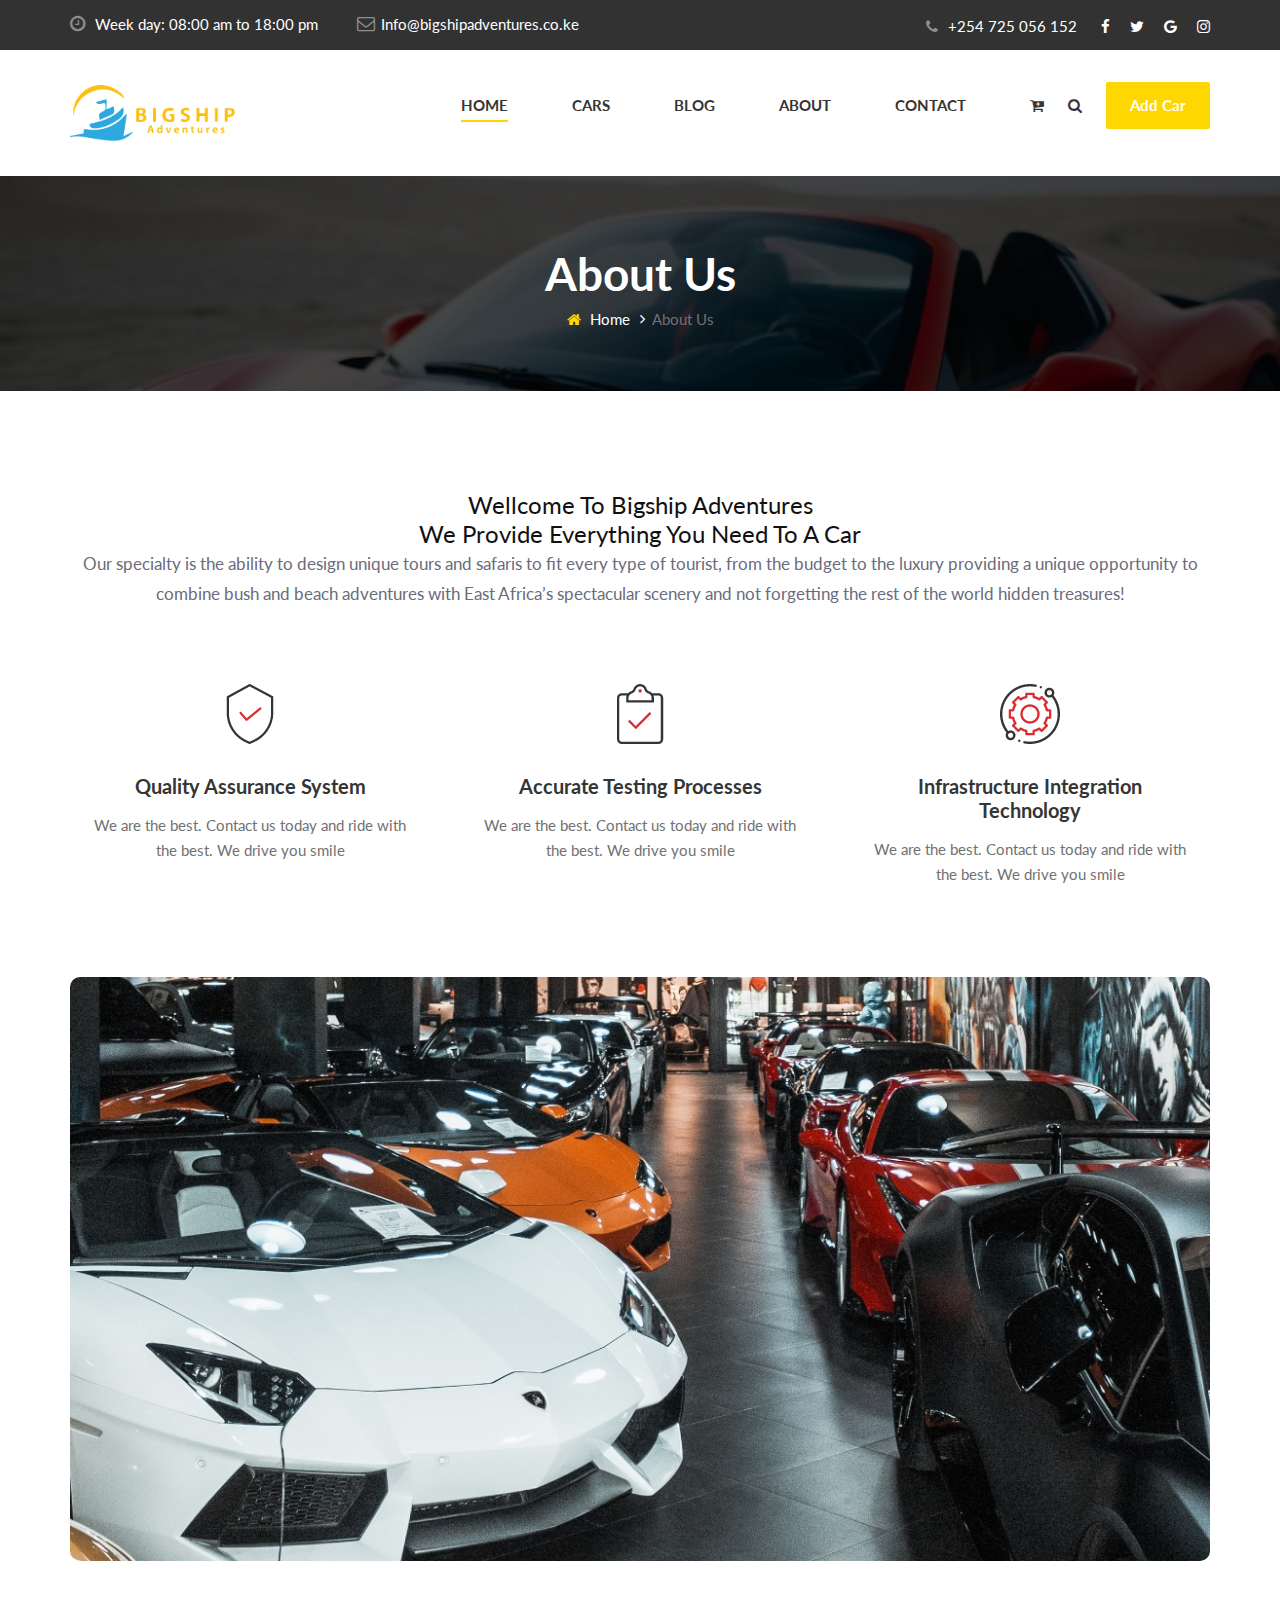
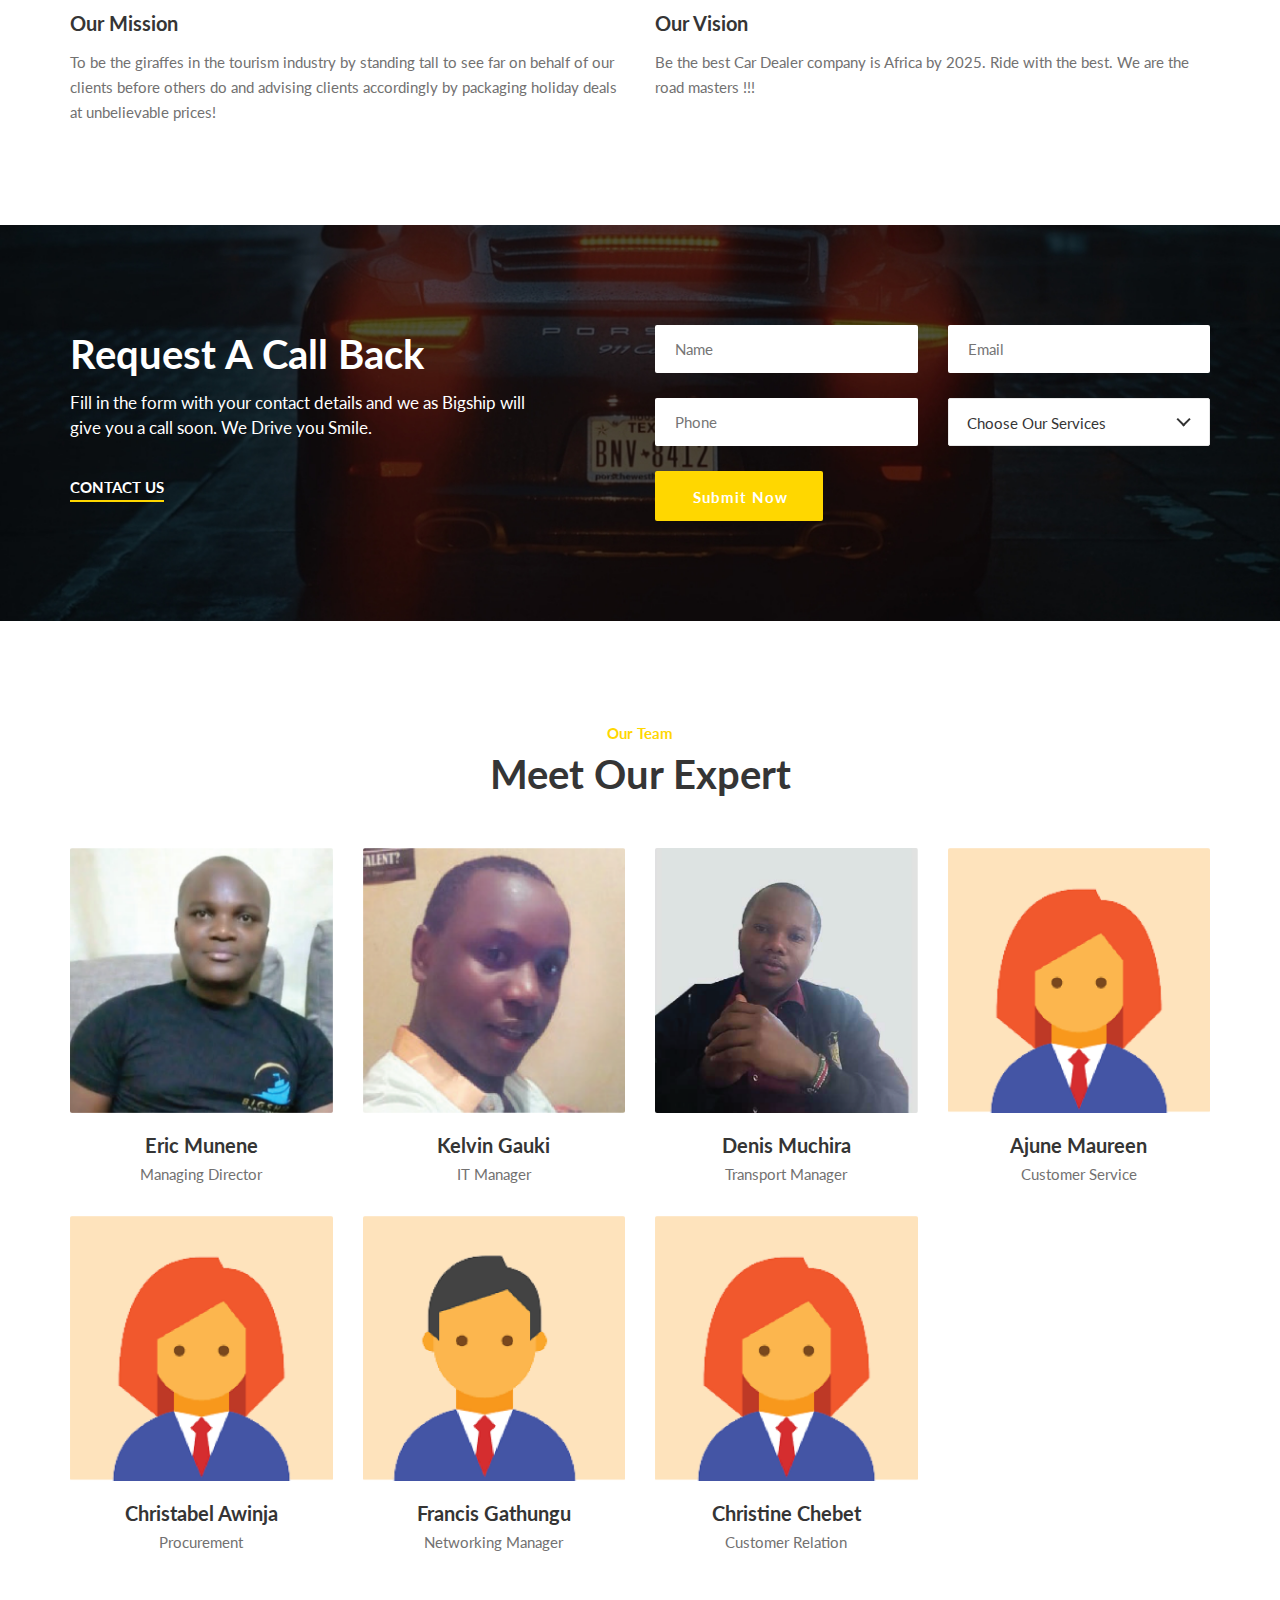
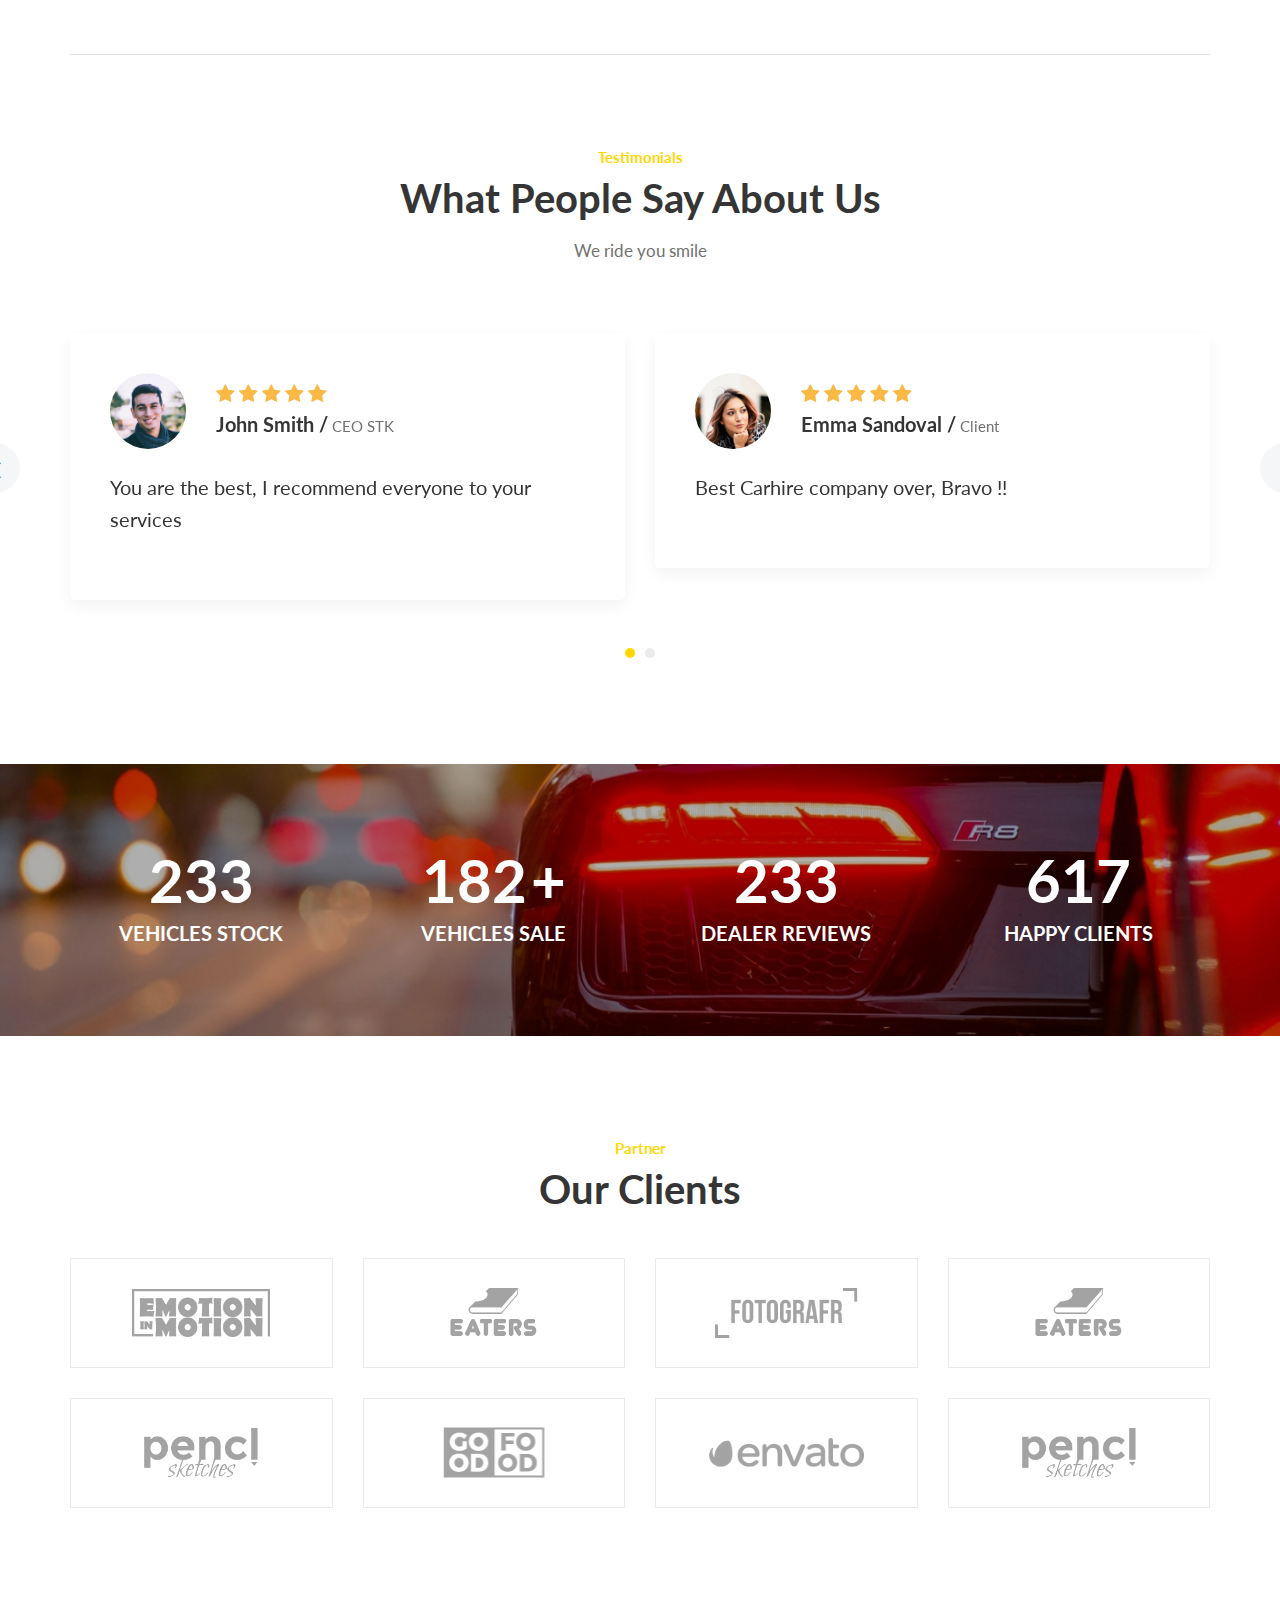
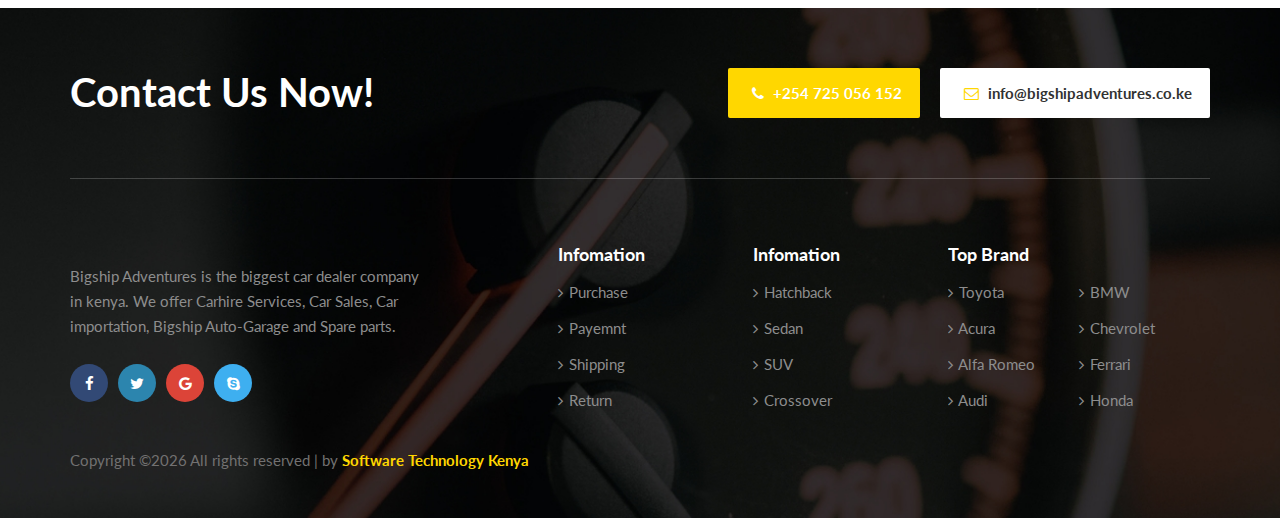
<file: about.html>
<!DOCTYPE html>
<html lang="zxx">

<head>
    <meta charset="UTF-8">
    <meta name="description" content="HVAC Template">
    <meta name="keywords" content="HVAC, unica, creative, html">
    <meta name="viewport" content="width=device-width, initial-scale=1.0">
    <meta http-equiv="X-UA-Compatible" content="ie=edge">
    <title>Bigship Adventures</title>

    <!-- Google Font -->
    <link href="https://fonts.googleapis.com/css2?family=Lato:wght@300;400;700;900&display=swap" rel="stylesheet">

    <!-- Css Styles -->
    <link rel="stylesheet" href="css/bootstrap.min.css" type="text/css">
    <link rel="stylesheet" href="css/font-awesome.min.css" type="text/css">
    <link rel="stylesheet" href="css/elegant-icons.css" type="text/css">
    <link rel="stylesheet" href="css/nice-select.css" type="text/css">
    <link rel="stylesheet" href="css/magnific-popup.css" type="text/css">
    <link rel="stylesheet" href="css/jquery-ui.min.css" type="text/css">
    <link rel="stylesheet" href="css/owl.carousel.min.css" type="text/css">
    <link rel="stylesheet" href="css/slicknav.min.css" type="text/css">
    <link rel="stylesheet" href="css/style.css" type="text/css">
</head>

<body>
    <!-- Page Preloder -->
    <div id="preloder">
        <div class="loader"></div>
    </div>

    <!-- Offcanvas Menu Begin -->
    <div class="offcanvas-menu-overlay"></div>
    <div class="offcanvas-menu-wrapper">
        <div class="offcanvas__widget">
            <a href="#"><i class="fa fa-cart-plus"></i></a>
            <a href="#" class="search-switch"><i class="fa fa-search"></i></a>
            <a href="#" class="primary-btn">Add Car</a>
        </div>
        <div class="offcanvas__logo">
            <a href="./index.html"><img src="img/logo.png" alt=""></a>
        </div>
        <div id="mobile-menu-wrap"></div>
        <ul class="offcanvas__widget__add">
            <li><i class="fa fa-clock-o"></i> Week day: 08:00 am to 18:00 pm</li>
            <li><i class="fa fa-envelope-o"></i>Info@bigshipadventures.co.ke</li>
        </ul>
        <div class="offcanvas__phone__num">
            <i class="fa fa-phone"></i>
            <span>+254 725 056 152</span>
        </div>
        <div class="offcanvas__social">
            <a href="#"><i class="fa fa-facebook"></i></a>
            <a href="#"><i class="fa fa-twitter"></i></a>
            <a href="#"><i class="fa fa-google"></i></a>
            <a href="#"><i class="fa fa-instagram"></i></a>
        </div>
    </div>
    <!-- Offcanvas Menu End -->

    <!-- Header Section Begin -->
    <header class="header">
        <div class="header__top">
            <div class="container">
                <div class="row">
                    <div class="col-lg-7">
                        <ul class="header__top__widget">
                            <li><i class="fa fa-clock-o"></i> Week day: 08:00 am to 18:00 pm</li>
                            <li><i class="fa fa-envelope-o"></i>Info@bigshipadventures.co.ke</li>
                        </ul>
                    </div>
                    <div class="col-lg-5">
                        <div class="header__top__right">
                            <div class="header__top__phone">
                                <i class="fa fa-phone"></i>
                                <span>+254 725 056 152</span>
                            </div>
                            <div class="header__top__social">
                                <a href="#"><i class="fa fa-facebook"></i></a>
                                <a href="#"><i class="fa fa-twitter"></i></a>
                                <a href="#"><i class="fa fa-google"></i></a>
                                <a href="#"><i class="fa fa-instagram"></i></a>
                            </div>
                        </div>
                    </div>
                </div>
            </div>
        </div>
        <div class="container">
            <div class="row">
                <div class="col-lg-2">
                    <div class="header__logo">
                        <a href="./index.html"><img src="img/logo.png" alt=""></a>
                    </div>
                </div>
                <div class="col-lg-10">
                    <div class="header__nav">
                       <nav class="header__menu">
                            <ul>
                                <li class="active"><a href="./index.html">Home</a></li>
                                <li><a href="./car.html">Cars</a></li>
                                <li><a href="./blog.html">Blog</a></li>
                               <!--  <li><a href="#">Pages</a>
                                    <ul class="dropdown">
                                        <li><a href="./about.html">About Us</a></li>
                                        <li><a href="./car-details.html">Car Details</a></li>
                                        <li><a href="./blog-details.html">Blog Details</a></li>
                                    </ul>
                                </li> -->
                                <li><a href="./about.html">About</a></li>
                                <li><a href="./contact.html">Contact</a></li>
                            </ul>
                        </nav>
                        <div class="header__nav__widget">
                            <div class="header__nav__widget__btn">
                                <a href="#"><i class="fa fa-cart-plus"></i></a>
                                <a href="#" class="search-switch"><i class="fa fa-search"></i></a>
                            </div>
                            <a href="#" class="primary-btn">Add Car</a>
                        </div>
                    </div>
                </div>
            </div>
            <div class="canvas__open">
                <span class="fa fa-bars"></span>
            </div>
        </div>
    </header>
    <!-- Header Section End -->

    <!-- Breadcrumb End -->
    <div class="breadcrumb-option set-bg" data-setbg="img/breadcrumb-bg.jpg">
        <div class="container">
            <div class="row">
                <div class="col-lg-12 text-center">
                    <div class="breadcrumb__text">
                        <h2>About Us</h2>
                        <div class="breadcrumb__links">
                            <a href="./index.html"><i class="fa fa-home"></i> Home</a>
                            <span>About Us</span>
                        </div>
                    </div>
                </div>
            </div>
        </div>
    </div>
    <!-- Breadcrumb Begin -->

    <!-- About Us Section Begin -->
    <section class="about spad">
        <div class="container">
            <div class="row">
                <div class="col-lg-12">
                    <div class="section-title about-title">
                        <h4>Wellcome To Bigship Adventures <br />We Provide Everything You Need To A Car</h4>
                        <p>Our specialty is the ability to design unique tours and safaris to fit every type of tourist, from the budget to the luxury providing a unique opportunity to combine bush and beach adventures with East Africa’s spectacular scenery and not forgetting the rest of the world hidden treasures!</p>
                    </div>
                </div>
            </div>
            <div class="about__feature">
                <div class="row">
                    <div class="col-lg-4 col-md-6 col-sm-6">
                        <div class="about__feature__item">
                            <img src="img/about/af-1.png" alt="">
                            <h5>Quality Assurance System</h5>
                            <p>We are the best. Contact us today and ride with the best. We drive you smile</p>
                        </div>
                    </div>
                    <div class="col-lg-4 col-md-6 col-sm-6">
                        <div class="about__feature__item">
                            <img src="img/about/af-2.png" alt="">
                            <h5>Accurate Testing Processes</h5>
                             <p>We are the best. Contact us today and ride with the best. We drive you smile</p>
                        </div>
                    </div>
                    <div class="col-lg-4 col-md-6 col-sm-6">
                        <div class="about__feature__item">
                            <img src="img/about/af-3.png" alt="">
                            <h5>Infrastructure Integration Technology</h5>
                            <p>We are the best. Contact us today and ride with the best. We drive you smile</p>
                        </div>
                    </div>
                </div>
            </div>
            <div class="row">
                <div class="col-lg-12">
                    <div class="about__pic">
                        <img src="img/about/about-pic.jpg" alt="">
                    </div>
                </div>
                <div class="col-lg-6 col-md-6 col-sm-6">
                    <div class="about__item">
                        <h5>Our Mission</h5>
                        <p>To be the giraffes in the tourism industry by standing tall to see far on behalf of  our clients before others do and advising clients accordingly by packaging holiday deals at unbelievable prices!</p>
                    </div>
                </div>
                <div class="col-lg-6 col-md-6 col-sm-6">
                    <div class="about__item">
                        <h5>Our Vision</h5>
                        <p>Be the best Car Dealer company is Africa by 2025. Ride with the best. We are the road masters !!! </p>
                    </div>
                </div>
            </div>
        </div>
    </section>
    <!-- About Us Section End -->

    <!-- Call Section Begin -->
    <section class="call spad set-bg" data-setbg="img/about/call-bg.jpg">
        <div class="container">
            <div class="row">
                <div class="col-lg-5 col-md-6">
                    <div class="call__text">
                        <div class="section-title">
                            <h2>Request A Call Back</h2>
                            <p>Fill in the form with your contact details and we as Bigship will give you a call soon. We Drive you Smile.</p>
                        </div>
                        <a href="contact.html">Contact Us</a>
                    </div>
                </div>
                <div class="col-lg-6 offset-lg-1 col-md-6">
                    <form action="#" class="call__form">
                        <div class="row">
                            <div class="col-lg-6">
                                <input type="text" placeholder="Name">
                            </div>
                            <div class="col-lg-6">
                                <input type="text" placeholder="Email">
                            </div>
                            <div class="col-lg-6">
                                <input type="text" placeholder="Phone">
                            </div>
                            <div class="col-lg-6">
                                <select>
                                    <option value="">Choose Our Services</option>
                                    <option value="">Buy Cars</option>
                                    <option value="">Sell Cars</option>
                                    <option value="">Wash Cars</option>
                                </select>
                            </div>
                        </div>
                        <button type="submit" class="site-btn">Submit Now</button>
                    </form>
                </div>
            </div>
        </div>
    </section>
    <!-- Call Section End -->

    <!-- Team Section Begin -->
    <section class="team spad">
        <div class="container">
            <div class="row">
                <div class="col-lg-12">
                    <div class="section-title team-title">
                        <span>Our Team</span>
                        <h2>Meet Our Expert</h2>
                    </div>
                </div>
            </div>
            <div class="row">
                <div class="col-lg-3 col-sm-6">
                    <div class="team__item">
                        <div class="team__item__pic">
                            <img src="img/about/team-01.png" alt="">
                        </div>
                        <div class="team__item__text">
                            <h5>Eric Munene</h5>
                            <span>Managing Director</span>
                        </div>
                    </div>
                </div>
                <div class="col-lg-3 col-sm-6">
                    <div class="team__item">
                        <div class="team__item__pic">
                            <img src="img/about/team-02.png" alt="">
                        </div>
                        <div class="team__item__text">
                            <h5>Kelvin Gauki</h5>
                            <span>IT Manager</span>
                        </div>
                    </div>
                </div>
                <div class="col-lg-3 col-sm-6">
                    <div class="team__item">
                        <div class="team__item__pic">
                            <img src="img/about/team-03.png" alt="">
                        </div>
                        <div class="team__item__text">
                            <h5>Denis Muchira</h5>
                            <span>Transport Manager</span>
                        </div>
                    </div>
                </div>
                <div class="col-lg-3 col-sm-6">
                    <div class="team__item">
                        <div class="team__item__pic">
                            <img src="img/about/team-04.png" alt="">
                        </div>
                        <div class="team__item__text">
                            <h5>Ajune Maureen</h5>
                            <span>Customer Service</span>
                        </div>
                    </div>
                </div>

                 <div class="col-lg-3 col-sm-6">
                    <div class="team__item">
                        <div class="team__item__pic">
                            <img src="img/about/team-04.png" alt="">
                        </div>
                        <div class="team__item__text">
                            <h5>Christabel Awinja</h5>
                            <span>Procurement</span>
                        </div>
                    </div>
                </div>

                <div class="col-lg-3 col-sm-6">
                    <div class="team__item">
                        <div class="team__item__pic">
                            <img src="img/about/team-05.png" alt="">
                        </div>
                        <div class="team__item__text">
                            <h5>Francis Gathungu</h5>
                            <span>Networking Manager</span>
                        </div>
                    </div>
                </div>

                <div class="col-lg-3 col-sm-6">
                    <div class="team__item">
                        <div class="team__item__pic">
                            <img src="img/about/team-04.png" alt="">
                        </div>
                        <div class="team__item__text">
                            <h5>Christine Chebet</h5>
                            <span>Customer Relation</span>
                        </div>
                    </div>
                </div>



            </div>
        </div>
    </section>
    <!-- Team Section End -->

    <!-- Testimonial Section Begin -->
    <section class="testimonial spad">
        <div class="container">
            <div class="row">
                <div class="col-lg-12">
                    <div class="section-title testimonial-title">
                        <span>Testimonials</span>
                        <h2>What People Say About Us</h2>
                        <p>We ride you smile</p>
                    </div>
                </div>
            </div>
            <div class="row">
                <div class="testimonial__slider owl-carousel">
                    <div class="col-lg-6">
                        <div class="testimonial__item">
                            <div class="testimonial__item__author">
                                <div class="testimonial__item__author__pic">
                                    <img src="img/testimonial/testimonial-1.png" alt="">
                                </div>
                                <div class="testimonial__item__author__text">
                                    <div class="rating">
                                        <i class="fa fa-star"></i>
                                        <i class="fa fa-star"></i>
                                        <i class="fa fa-star"></i>
                                        <i class="fa fa-star"></i>
                                        <i class="fa fa-star"></i>
                                    </div>
                                    <h5>John Smith /<span> CEO STK</span></h5>
                                </div>
                            </div>
                            <p>You are the best, I recommend everyone to your services</p>
                        </div>
                    </div>
                    <div class="col-lg-6">
                        <div class="testimonial__item">
                            <div class="testimonial__item__author">
                                <div class="testimonial__item__author__pic">
                                    <img src="img/testimonial/testimonial-2.png" alt="">
                                </div>
                                <div class="testimonial__item__author__text">
                                    <div class="rating">
                                        <i class="fa fa-star"></i>
                                        <i class="fa fa-star"></i>
                                        <i class="fa fa-star"></i>
                                        <i class="fa fa-star"></i>
                                        <i class="fa fa-star"></i>
                                    </div>
                                    <h5>Emma Sandoval /<span> Client</span></h5>
                                </div>
                            </div>
                            <p>Best Carhire company over, Bravo !!</p>
                        </div>
                    </div>
                    <div class="col-lg-6">
                        <div class="testimonial__item">
                            <div class="testimonial__item__author">
                                <div class="testimonial__item__author__pic">
                                    <img src="img/testimonial/testimonial-1.png" alt="">
                                </div>
                                <div class="testimonial__item__author__text">
                                    <div class="rating">
                                        <i class="fa fa-star"></i>
                                        <i class="fa fa-star"></i>
                                        <i class="fa fa-star"></i>
                                        <i class="fa fa-star"></i>
                                        <i class="fa fa-star"></i>
                                    </div>
                                    <h5>Mwaniki John /<span> CEO Bima</span></h5>
                                </div>
                            </div>
                            <p>Great services</p>
                        </div>
                    </div>
                    <div class="col-lg-6">
                        <div class="testimonial__item">
                            <div class="testimonial__item__author">
                                <div class="testimonial__item__author__pic">
                                    <img src="img/testimonial/testimonial-2.png" alt="">
                                </div>
                                <div class="testimonial__item__author__text">
                                    <div class="rating">
                                        <i class="fa fa-star"></i>
                                        <i class="fa fa-star"></i>
                                        <i class="fa fa-star"></i>
                                        <i class="fa fa-star"></i>
                                        <i class="fa fa-star"></i>
                                    </div>
                                    <h5>Emma Sandoval /<span> Marketing Manager</span></h5>
                                </div>
                            </div>
                            <p>Nice Company with best customer services</p>
                        </div>
                    </div>
                </div>
            </div>
        </div>
    </section>
    <!-- Testimonial Section End -->

    <!-- Counter Begin -->
    <div class="counter spad set-bg" data-setbg="img/counter-bg.jpg">
        <div class="container">
            <div class="row">
                <div class="col-lg-3 col-md-6 col-sm-6">
                    <div class="counter__item">
                        <h2 class="counter-num">1922</h2>
                        <p>Vehicles Stock</p>
                    </div>
                </div>
                <div class="col-lg-3 col-md-6 col-sm-6">
                    <div class="counter__item">
                        <h2 class="counter-num">1500</h2>
                        <strong>+</strong>
                        <p>Vehicles Sale</p>
                    </div>
                </div>
                <div class="col-lg-3 col-md-6 col-sm-6">
                    <div class="counter__item">
                        <h2 class="counter-num">1922</h2>
                        <p>Dealer Reviews</p>
                    </div>
                </div>
                <div class="col-lg-3 col-md-6 col-sm-6">
                    <div class="counter__item">
                        <h2 class="counter-num">5100</h2>
                        <p>Happy Clients</p>
                    </div>
                </div>
            </div>
        </div>
    </div>
    <!-- Counter End -->
    <!-- Clients Begin -->
    <div class="clients spad">
        <div class="container">
            <div class="row">
                <div class="col-lg-12">
                    <div class="section-title client-title">
                        <span>Partner</span>
                        <h2>Our Clients</h2>
                    </div>
                </div>
            </div>
            <div class="row">
                <div class="col-lg-3 col-md-4 col-sm-6">
                    <a href="#" class="client__item">
                        <img src="img/clients/client-1.png" alt="">
                    </a>
                </div>
                <div class="col-lg-3 col-md-4 col-sm-6">
                    <a href="#" class="client__item">
                        <img src="img/clients/client-2.png" alt="">
                    </a>
                </div>
                <div class="col-lg-3 col-md-4 col-sm-6">
                    <a href="#" class="client__item">
                        <img src="img/clients/client-3.png" alt="">
                    </a>
                </div>
                <div class="col-lg-3 col-md-4 col-sm-6">
                    <a href="#" class="client__item">
                        <img src="img/clients/client-2.png" alt="">
                    </a>
                </div>
                <div class="col-lg-3 col-md-4 col-sm-6">
                    <a href="#" class="client__item">
                        <img src="img/clients/client-4.png" alt="">
                    </a>
                </div>
                <div class="col-lg-3 col-md-4 col-sm-6">
                    <a href="#" class="client__item">
                        <img src="img/clients/client-5.png" alt="">
                    </a>
                </div>
                <div class="col-lg-3 col-md-4 col-sm-6">
                    <a href="#" class="client__item">
                        <img src="img/clients/client-6.png" alt="">
                    </a>
                </div>
                <div class="col-lg-3 col-md-4 col-sm-6">
                    <a href="#" class="client__item">
                        <img src="img/clients/client-7.png" alt="">
                    </a>
                </div>
            </div>
        </div>
    </div>
    <!-- Clients End -->

  <!-- Footer Section Begin -->
    <footer class="footer set-bg" data-setbg="img/footer-bg.jpg">
        <div class="container">
            <div class="footer__contact">
                <div class="row">
                    <div class="col-lg-6 col-md-6">
                        <div class="footer__contact__title">
                            <h2>Contact Us Now!</h2>
                        </div>
                    </div>
                    <div class="col-lg-6 col-md-6">
                        <div class="footer__contact__option">
                            <div class="option__item"><i class="fa fa-phone"></i> +254 725 056 152</div>
                            <div class="option__item email"><i class="fa fa-envelope-o"></i> info@bigshipadventures.co.ke</div>
                        </div>
                    </div>
                </div>
            </div>
            <div class="row">
                <div class="col-lg-4 col-md-4">
                    <div class="footer__about">
                        <div class="footer__logo">
                            
                        </div>
                        <p>Bigship Adventures is the biggest  car dealer company in kenya. We offer Carhire Services, Car Sales, Car importation, Bigship Auto-Garage and Spare parts. </p>
                        <div class="footer__social">
                            <a href="#" class="facebook"><i class="fa fa-facebook"></i></a>
                            <a href="#" class="twitter"><i class="fa fa-twitter"></i></a>
                            <a href="#" class="google"><i class="fa fa-google"></i></a>
                            <a href="#" class="skype"><i class="fa fa-skype"></i></a>
                        </div>
                    </div>
                </div>
                <div class="col-lg-2 offset-lg-1 col-md-3">
                    <div class="footer__widget">
                        <h5>Infomation</h5>
                        <ul>
                            <li><a href="#"><i class="fa fa-angle-right"></i> Purchase</a></li>
                            <li><a href="#"><i class="fa fa-angle-right"></i> Payemnt</a></li>
                            <li><a href="#"><i class="fa fa-angle-right"></i> Shipping</a></li>
                            <li><a href="#"><i class="fa fa-angle-right"></i> Return</a></li>
                        </ul>
                    </div>
                </div>
                <div class="col-lg-2 col-md-3">
                    <div class="footer__widget">
                        <h5>Infomation</h5>
                        <ul>
                            <li><a href="#"><i class="fa fa-angle-right"></i> Hatchback</a></li>
                            <li><a href="#"><i class="fa fa-angle-right"></i> Sedan</a></li>
                            <li><a href="#"><i class="fa fa-angle-right"></i> SUV</a></li>
                            <li><a href="#"><i class="fa fa-angle-right"></i> Crossover</a></li>
                        </ul>
                    </div>
                </div>
                <div class="col-lg-3 col-md-6">
                    <div class="footer__brand">
                        <h5>Top Brand</h5>
                        <ul>
                            <li><a href="#"><i class="fa fa-angle-right"></i> Toyota</a></li>
                            <li><a href="#"><i class="fa fa-angle-right"></i> Acura</a></li>
                            <li><a href="#"><i class="fa fa-angle-right"></i> Alfa Romeo</a></li>
                            <li><a href="#"><i class="fa fa-angle-right"></i> Audi</a></li>
                        </ul>
                        <ul>
                            <li><a href="#"><i class="fa fa-angle-right"></i> BMW</a></li>
                            <li><a href="#"><i class="fa fa-angle-right"></i> Chevrolet</a></li>
                            <li><a href="#"><i class="fa fa-angle-right"></i> Ferrari</a></li>
                            <li><a href="#"><i class="fa fa-angle-right"></i> Honda</a></li>
                        </ul>
                    </div>
                </div>
            </div>
            <!-- Link back to Colorlib can't be removed. Template is licensed under CC BY 3.0. -->
            <div class="footer__copyright__text">
                <p>Copyright &copy;<script>document.write(new Date().getFullYear());</script> All rights reserved |   by <a href="https://softwaretechn.co.ke" target="_blank">Software Technology Kenya</a></p>
            </div>
            <!-- Link back to Colorlib can't be removed. Template is licensed under CC BY 3.0. -->
        </div>
    </footer>
    <!-- Footer Section End -->

    <!-- Search Begin -->
    <div class="search-model">
        <div class="h-100 d-flex align-items-center justify-content-center">
            <div class="search-close-switch">+</div>
            <form class="search-model-form">
                <input type="text" id="search-input" placeholder="Search here.....">
            </form>
        </div>
    </div>
    <!-- Search End -->

    <!-- Js Plugins -->
    <script src="js/jquery-3.3.1.min.js"></script>
    <script src="js/bootstrap.min.js"></script>
    <script src="js/jquery.nice-select.min.js"></script>
    <script src="js/jquery-ui.min.js"></script>
    <script src="js/jquery.magnific-popup.min.js"></script>
    <script src="js/mixitup.min.js"></script>
    <script src="js/jquery.slicknav.js"></script>
    <script src="js/owl.carousel.min.js"></script>
    <script src="js/main.js"></script>
</body>

</html>
</html>
</file>
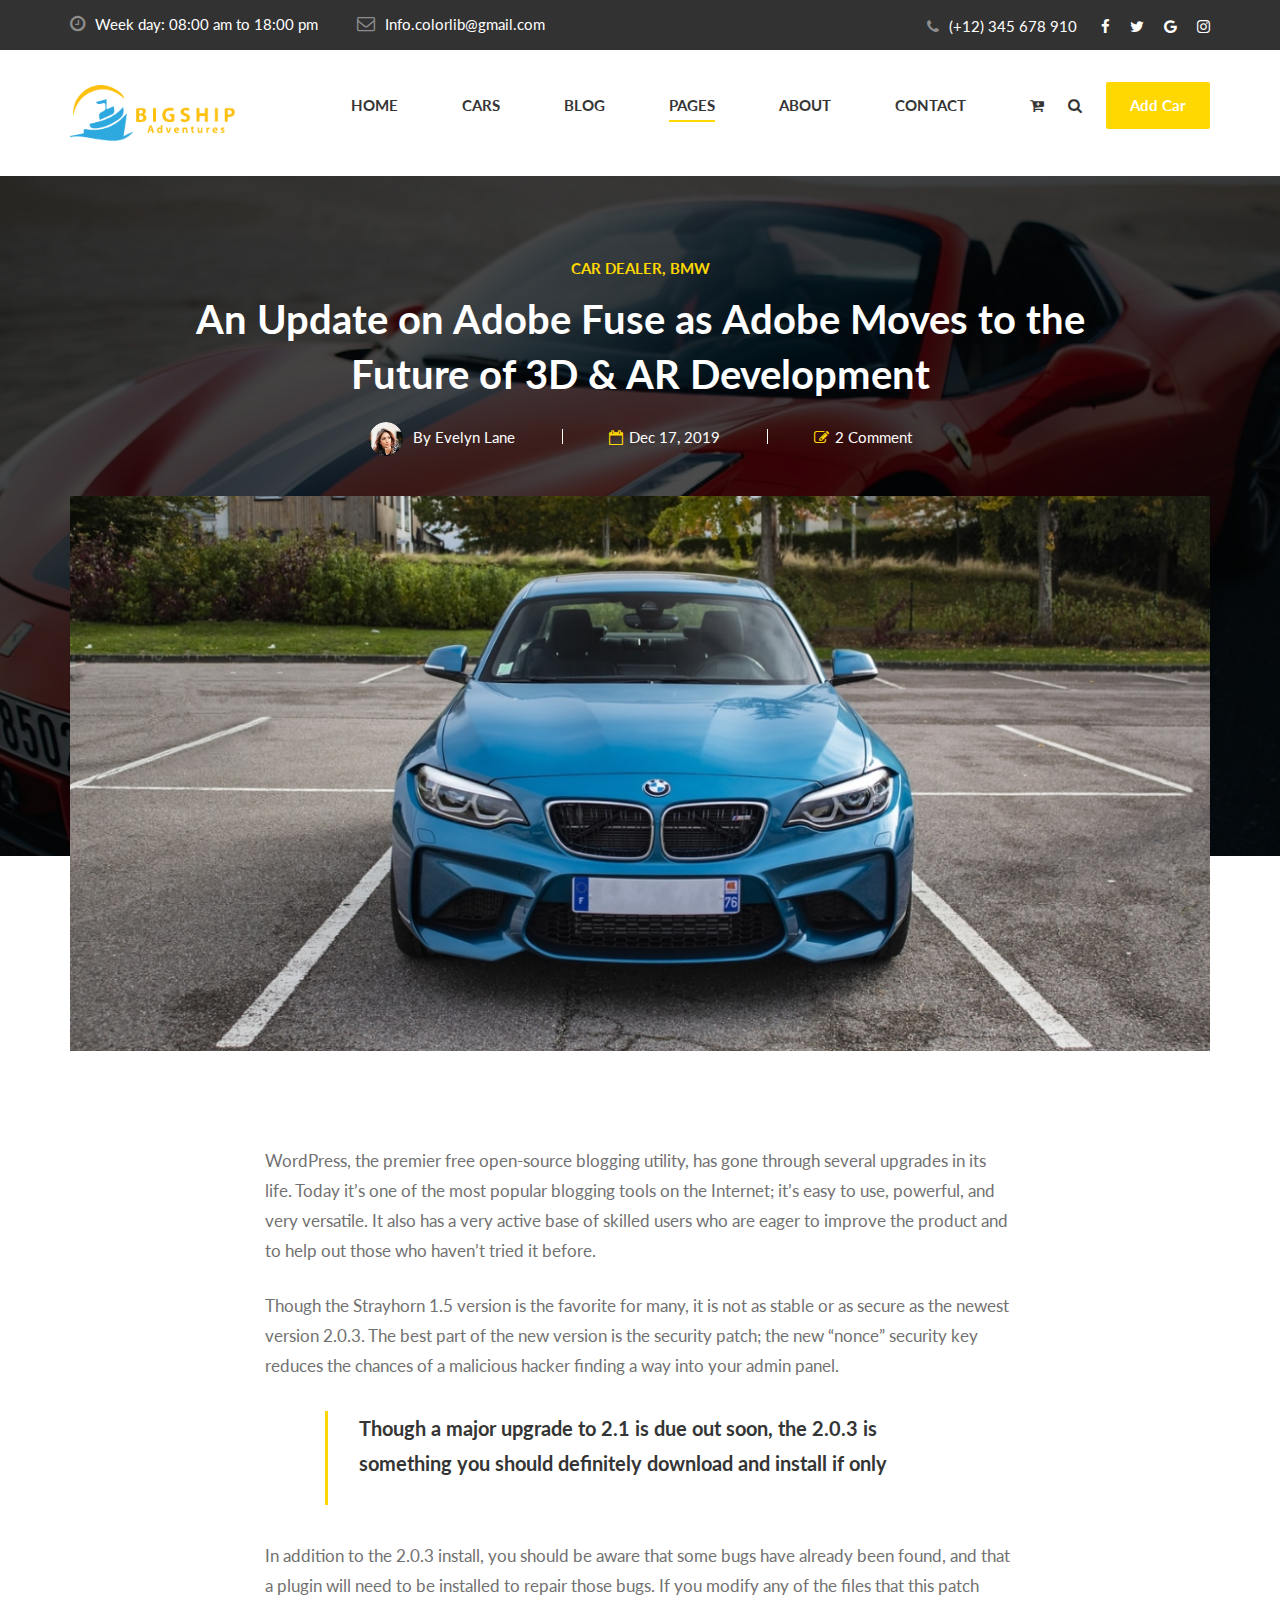
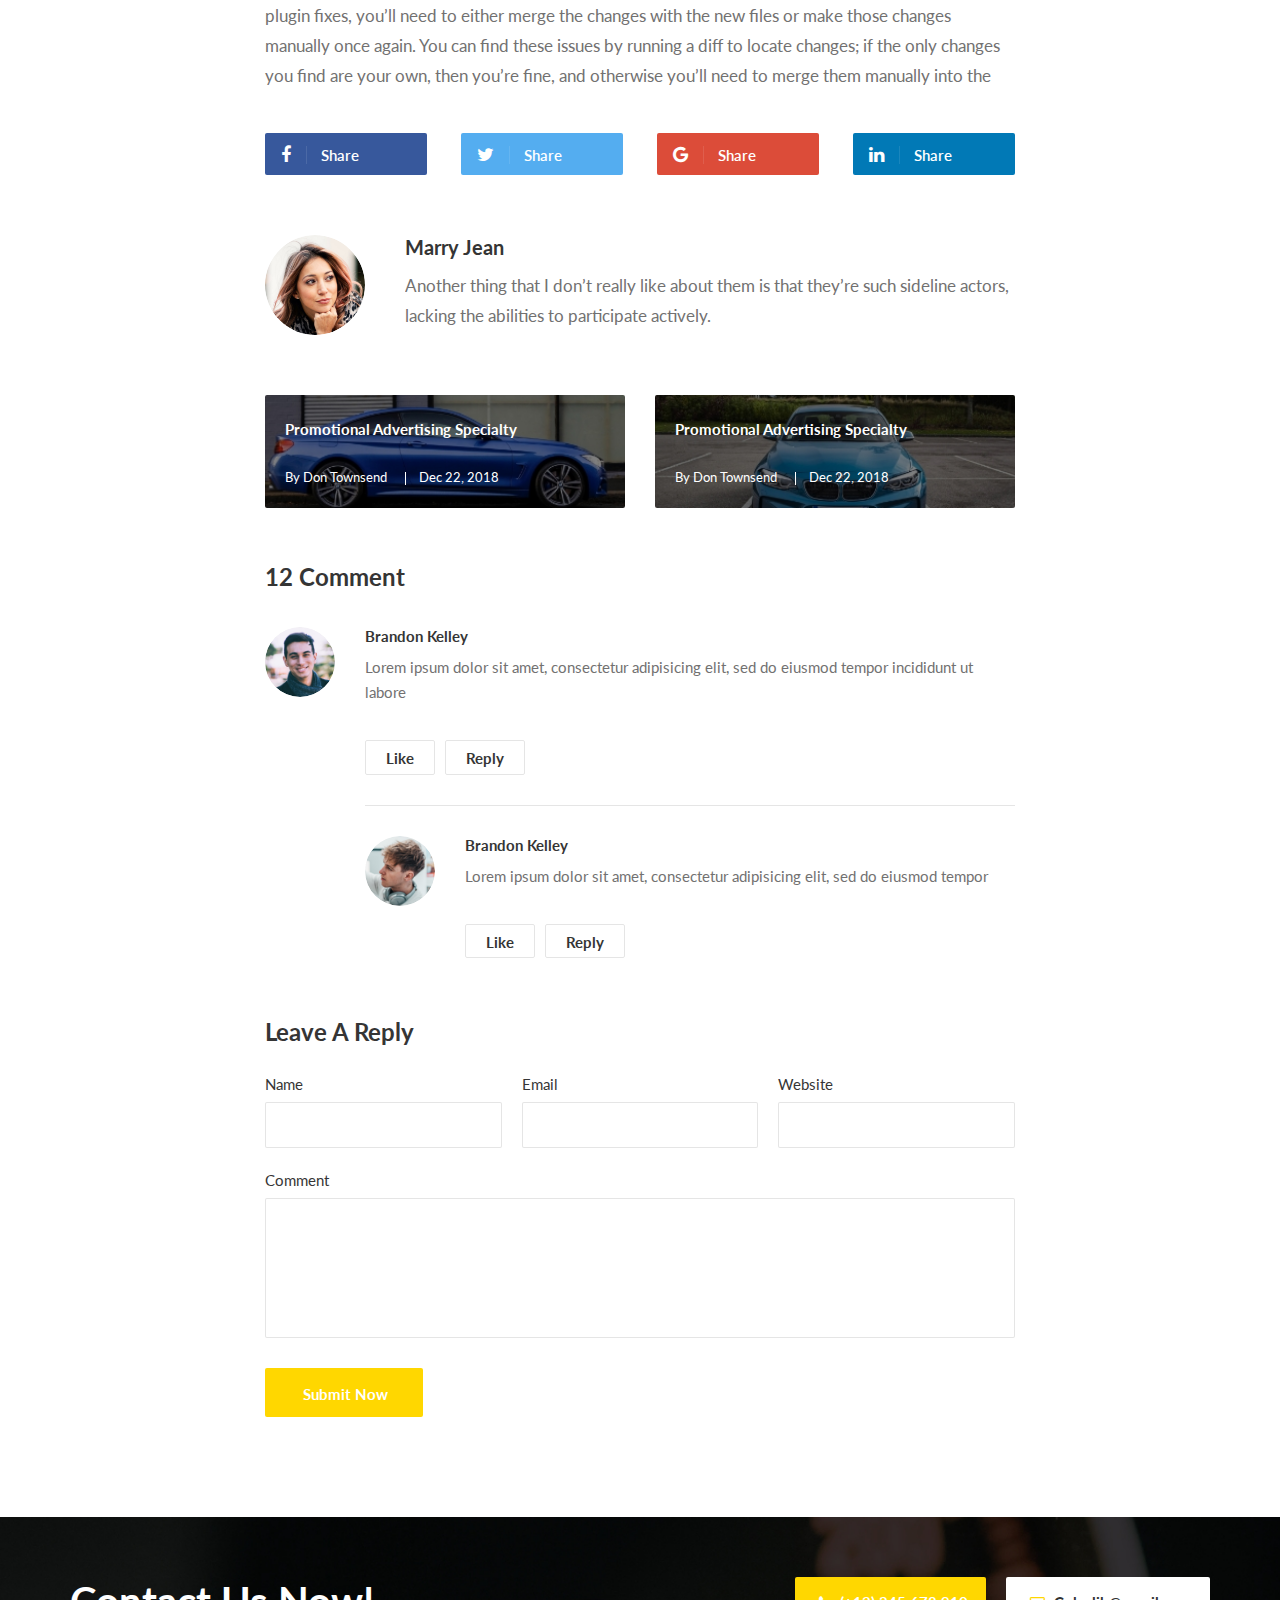
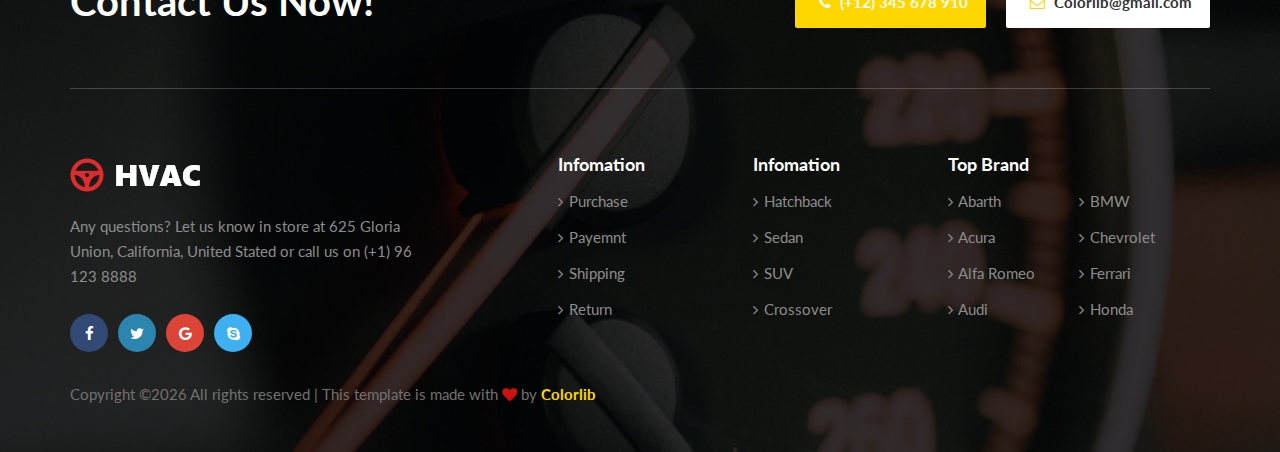
<file: blog-details.html>
<!DOCTYPE html>
<html lang="zxx">

<head>
    <meta charset="UTF-8">
    <meta name="description" content="HVAC Template">
    <meta name="keywords" content="HVAC, unica, creative, html">
    <meta name="viewport" content="width=device-width, initial-scale=1.0">
    <meta http-equiv="X-UA-Compatible" content="ie=edge">
    <title>HVAC | Template</title>

    <!-- Google Font -->
    <link href="https://fonts.googleapis.com/css2?family=Lato:wght@300;400;700;900&display=swap" rel="stylesheet">

    <!-- Css Styles -->
    <link rel="stylesheet" href="css/bootstrap.min.css" type="text/css">
    <link rel="stylesheet" href="css/font-awesome.min.css" type="text/css">
    <link rel="stylesheet" href="css/elegant-icons.css" type="text/css">
    <link rel="stylesheet" href="css/nice-select.css" type="text/css">
    <link rel="stylesheet" href="css/magnific-popup.css" type="text/css">
    <link rel="stylesheet" href="css/jquery-ui.min.css" type="text/css">
    <link rel="stylesheet" href="css/owl.carousel.min.css" type="text/css">
    <link rel="stylesheet" href="css/slicknav.min.css" type="text/css">
    <link rel="stylesheet" href="css/style.css" type="text/css">
</head>

<body>
    <!-- Page Preloder -->
    <div id="preloder">
        <div class="loader"></div>
    </div>

    <!-- Offcanvas Menu Begin -->
    <div class="offcanvas-menu-overlay"></div>
    <div class="offcanvas-menu-wrapper">
        <div class="offcanvas__widget">
            <a href="#"><i class="fa fa-cart-plus"></i></a>
            <a href="#" class="search-switch"><i class="fa fa-search"></i></a>
            <a href="#" class="primary-btn">Add Car</a>
        </div>
        <div class="offcanvas__logo">
            <a href="./index.html"><img src="img/logo.png" alt=""></a>
        </div>
        <div id="mobile-menu-wrap"></div>
        <ul class="offcanvas__widget__add">
            <li><i class="fa fa-clock-o"></i> Week day: 08:00 am to 18:00 pm</li>
            <li><i class="fa fa-envelope-o"></i> Info.colorlib@gmail.com</li>
        </ul>
        <div class="offcanvas__phone__num">
            <i class="fa fa-phone"></i>
            <span>(+12) 345 678 910</span>
        </div>
        <div class="offcanvas__social">
            <a href="#"><i class="fa fa-facebook"></i></a>
            <a href="#"><i class="fa fa-twitter"></i></a>
            <a href="#"><i class="fa fa-google"></i></a>
            <a href="#"><i class="fa fa-instagram"></i></a>
        </div>
    </div>
    <!-- Offcanvas Menu End -->

    <!-- Header Section Begin -->
    <header class="header">
        <div class="header__top">
            <div class="container">
                <div class="row">
                    <div class="col-lg-7">
                        <ul class="header__top__widget">
                            <li><i class="fa fa-clock-o"></i> Week day: 08:00 am to 18:00 pm</li>
                            <li><i class="fa fa-envelope-o"></i> Info.colorlib@gmail.com</li>
                        </ul>
                    </div>
                    <div class="col-lg-5">
                        <div class="header__top__right">
                            <div class="header__top__phone">
                                <i class="fa fa-phone"></i>
                                <span>(+12) 345 678 910</span>
                            </div>
                            <div class="header__top__social">
                                <a href="#"><i class="fa fa-facebook"></i></a>
                                <a href="#"><i class="fa fa-twitter"></i></a>
                                <a href="#"><i class="fa fa-google"></i></a>
                                <a href="#"><i class="fa fa-instagram"></i></a>
                            </div>
                        </div>
                    </div>
                </div>
            </div>
        </div>
        <div class="container">
            <div class="row">
                <div class="col-lg-2">
                    <div class="header__logo">
                        <a href="./index.html"><img src="img/logo.png" alt=""></a>
                    </div>
                </div>
                <div class="col-lg-10">
                    <div class="header__nav">
                        <nav class="header__menu">
                            <ul>
                                <li><a href="./index.html">Home</a></li>
                                <li><a href="./car.html">Cars</a></li>
                                <li><a href="./blog.html">Blog</a></li>
                                <li class="active"><a href="#">Pages</a>
                                    <ul class="dropdown">
                                        <li><a href="./about.html">About Us</a></li>
                                        <li><a href="./car-details.html">Car Details</a></li>
                                        <li><a href="./blog-details.html">Blog Details</a></li>
                                    </ul>
                                </li>
                                <li><a href="./about.html">About</a></li>
                                <li><a href="./contact.html">Contact</a></li>
                            </ul>
                        </nav>
                        <div class="header__nav__widget">
                            <div class="header__nav__widget__btn">
                                <a href="#"><i class="fa fa-cart-plus"></i></a>
                                <a href="#" class="search-switch"><i class="fa fa-search"></i></a>
                            </div>
                            <a href="#" class="primary-btn">Add Car</a>
                        </div>
                    </div>
                </div>
            </div>
            <div class="canvas__open">
                <span class="fa fa-bars"></span>
            </div>
        </div>
    </header>
    <!-- Header Section End -->

    <!-- Blog Details Hero Begin -->
    <section class="blog-details-hero spad set-bg" data-setbg="img/blog/details/details-hero-bg.jpg">
        <div class="container">
            <div class="row d-flex justify-content-center">
                <div class="col-lg-10">
                    <div class="blog__details__hero__text">
                        <span class="label">Car Dealer, BMW</span>
                        <h2>An Update on Adobe Fuse as Adobe Moves to the Future of 3D & AR Development</h2>
                        <ul>
                            <li><img src="img/blog/details/details-hero-avatar.png" alt=""> <span>By Evelyn Lane</span>
                            </li>
                            <li><i class="fa fa-calendar-o"></i> <span>Dec 17, 2019</span></li>
                            <li><i class="fa fa-edit"></i> <span>2 Comment</span></li>
                        </ul>
                    </div>
                </div>
            </div>
        </div>
    </section>
    <!-- Blog Details Hero End -->

    <!-- Blog Details Section Begin -->
    <section class="blog-details spad">
        <div class="container">
            <div class="row">
                <div class="col-lg-12">
                    <div class="blog__details__pic">
                        <img src="img/blog/details/details-pic.jpg" alt="">
                    </div>
                </div>
            </div>
            <div class="row d-flex justify-content-center">
                <div class="col-lg-8">
                    <div class="blog__details__text">
                        <p>WordPress, the premier free open-source blogging utility, has gone through several upgrades
                            in its life. Today it’s one of the most popular blogging tools on the Internet; it’s easy to
                            use, powerful, and very versatile. It also has a very active base of skilled users who are
                            eager to improve the product and to help out those who haven’t tried it before.</p>
                        <p>Though the Strayhorn 1.5 version is the favorite for many, it is not as stable or as secure
                            as the newest version 2.0.3. The best part of the new version is the security patch; the new
                            “nonce” security key reduces the chances of a malicious hacker finding a way into your admin
                            panel.</p>
                    </div>
                    <div class="blog__details__quote">
                        <p>Though a major upgrade to 2.1 is due out soon, the 2.0.3 is something you should definitely
                            download and install if only</p>
                    </div>
                    <div class="blog__details__desc">
                        <p>In addition to the 2.0.3 install, you should be aware that some bugs have already been found,
                            and that a plugin will need to be installed to repair those bugs. If you modify any of the
                            files that this patch plugin fixes, you’ll need to either merge the changes with the new
                            files or make those changes manually once again. You can find these issues by running a diff
                            to locate changes; if the only changes you find are your own, then you’re fine, and
                            otherwise you’ll need to merge them manually into the</p>
                    </div>
                    <div class="blog__details__share">
                        <a href="#" class="blog__details__share__item">
                            <i class="fa fa-facebook"></i>
                            <span>Share</span>
                        </a>
                        <a href="#" class="blog__details__share__item twitter">
                            <i class="fa fa-twitter"></i>
                            <span>Share</span>
                        </a>
                        <a href="#" class="blog__details__share__item google">
                            <i class="fa fa-google"></i>
                            <span>Share</span>
                        </a>
                        <a href="#" class="blog__details__share__item linkedin">
                            <i class="fa fa-linkedin"></i>
                            <span>Share</span>
                        </a>
                    </div>
                    <div class="blog__details__author">
                        <div class="blog__details__author__pic">
                            <img src="img/blog/details/author.png" alt="">
                        </div>
                        <div class="blog__details__author__text">
                            <h5>Marry Jean</h5>
                            <p>Another thing that I don’t really like about them is that they’re such sideline actors,
                                lacking the abilities to participate actively.</p>
                        </div>
                    </div>
                    <div class="blog__details__btns">
                        <div class="row">
                            <div class="col-lg-12">
                                <div class="row">
                                    <div class="col-lg-6">
                                        <a href="#" class="blog__details__btns__item set-bg"
                                            data-setbg="img/blog/details/pre.jpg">
                                            <h6>Promotional Advertising Specialty</h6>
                                            <ul>
                                                <li>By Don Townsend</li>
                                                <li>Dec 22, 2018</li>
                                            </ul>
                                        </a>
                                    </div>
                                    <div class="col-lg-6">
                                        <a href="#" class="blog__details__btns__item set-bg"
                                            data-setbg="img/blog/details/next.jpg">
                                            <h6>Promotional Advertising Specialty</h6>
                                            <ul>
                                                <li>By Don Townsend</li>
                                                <li>Dec 22, 2018</li>
                                            </ul>
                                        </a>
                                    </div>
                                </div>
                            </div>
                        </div>
                    </div>
                    <div class="blog__details__comment">
                        <h4>12 Comment</h4>
                        <div class="blog__details__comment__item">
                            <div class="blog__details__comment__item__pic">
                                <img src="img/blog/details/comment-1.png" alt="">
                            </div>
                            <div class="blog__details__comment__item__text">
                                <h6>Brandon Kelley</h6>
                                <p>Lorem ipsum dolor sit amet, consectetur adipisicing elit, sed do eiusmod tempor
                                    incididunt ut labore</p>
                                <a href="#">Like</a>
                                <a href="#">Reply</a>
                            </div>
                        </div>
                        <div class="blog__details__comment__item reply__comment">
                            <div class="blog__details__comment__item__pic">
                                <img src="img/blog/details/comment-2.png" alt="">
                            </div>
                            <div class="blog__details__comment__item__text">
                                <h6>Brandon Kelley</h6>
                                <p>Lorem ipsum dolor sit amet, consectetur adipisicing elit, sed do eiusmod tempor</p>
                                <a href="#">Like</a>
                                <a href="#">Reply</a>
                            </div>
                        </div>
                    </div>
                    <div class="blog__details__comment__form">
                        <h4>Leave A Reply</h4>
                        <form action="#">
                            <div class="input-list">
                                <div class="input-list-item">
                                    <p>Name</p>
                                    <input type="text">
                                </div>
                                <div class="input-list-item">
                                    <p>Email</p>
                                    <input type="text">
                                </div>
                                <div class="input-list-item">
                                    <p>Website</p>
                                    <input type="text">
                                </div>
                            </div>
                            <div class="input-desc">
                                <p>Comment</p>
                                <textarea></textarea>
                            </div>
                            <button type="submit" class="site-btn">Submit Now</button>
                        </form>
                    </div>
                </div>
            </div>
        </div>
    </section>
    <!-- Blog Details Section End -->

    <!-- Footer Section Begin -->
    <footer class="footer set-bg" data-setbg="img/footer-bg.jpg">
        <div class="container">
            <div class="footer__contact">
                <div class="row">
                    <div class="col-lg-6 col-md-6">
                        <div class="footer__contact__title">
                            <h2>Contact Us Now!</h2>
                        </div>
                    </div>
                    <div class="col-lg-6 col-md-6">
                        <div class="footer__contact__option">
                            <div class="option__item"><i class="fa fa-phone"></i> (+12) 345 678 910</div>
                            <div class="option__item email"><i class="fa fa-envelope-o"></i> Colorlib@gmail.com</div>
                        </div>
                    </div>
                </div>
            </div>
            <div class="row">
                <div class="col-lg-4 col-md-4">
                    <div class="footer__about">
                        <div class="footer__logo">
                            <a href="#"><img src="img/footer-logo.png" alt=""></a>
                        </div>
                        <p>Any questions? Let us know in store at 625 Gloria Union, California, United Stated or call us
                            on (+1) 96 123 8888</p>
                        <div class="footer__social">
                            <a href="#" class="facebook"><i class="fa fa-facebook"></i></a>
                            <a href="#" class="twitter"><i class="fa fa-twitter"></i></a>
                            <a href="#" class="google"><i class="fa fa-google"></i></a>
                            <a href="#" class="skype"><i class="fa fa-skype"></i></a>
                        </div>
                    </div>
                </div>
                <div class="col-lg-2 offset-lg-1 col-md-3">
                    <div class="footer__widget">
                        <h5>Infomation</h5>
                        <ul>
                            <li><a href="#"><i class="fa fa-angle-right"></i> Purchase</a></li>
                            <li><a href="#"><i class="fa fa-angle-right"></i> Payemnt</a></li>
                            <li><a href="#"><i class="fa fa-angle-right"></i> Shipping</a></li>
                            <li><a href="#"><i class="fa fa-angle-right"></i> Return</a></li>
                        </ul>
                    </div>
                </div>
                <div class="col-lg-2 col-md-3">
                    <div class="footer__widget">
                        <h5>Infomation</h5>
                        <ul>
                            <li><a href="#"><i class="fa fa-angle-right"></i> Hatchback</a></li>
                            <li><a href="#"><i class="fa fa-angle-right"></i> Sedan</a></li>
                            <li><a href="#"><i class="fa fa-angle-right"></i> SUV</a></li>
                            <li><a href="#"><i class="fa fa-angle-right"></i> Crossover</a></li>
                        </ul>
                    </div>
                </div>
                <div class="col-lg-3 col-md-6">
                    <div class="footer__brand">
                        <h5>Top Brand</h5>
                        <ul>
                            <li><a href="#"><i class="fa fa-angle-right"></i> Abarth</a></li>
                            <li><a href="#"><i class="fa fa-angle-right"></i> Acura</a></li>
                            <li><a href="#"><i class="fa fa-angle-right"></i> Alfa Romeo</a></li>
                            <li><a href="#"><i class="fa fa-angle-right"></i> Audi</a></li>
                        </ul>
                        <ul>
                            <li><a href="#"><i class="fa fa-angle-right"></i> BMW</a></li>
                            <li><a href="#"><i class="fa fa-angle-right"></i> Chevrolet</a></li>
                            <li><a href="#"><i class="fa fa-angle-right"></i> Ferrari</a></li>
                            <li><a href="#"><i class="fa fa-angle-right"></i> Honda</a></li>
                        </ul>
                    </div>
                </div>
            </div>
            <!-- Link back to Colorlib can't be removed. Template is licensed under CC BY 3.0. -->
            <div class="footer__copyright__text">
                <p>Copyright &copy;<script>document.write(new Date().getFullYear());</script> All rights reserved | This template is made with <i class="fa fa-heart" aria-hidden="true"></i> by <a href="https://colorlib.com" target="_blank">Colorlib</a></p>
            </div>
            <!-- Link back to Colorlib can't be removed. Template is licensed under CC BY 3.0. -->
        </div>
    </footer>
    <!-- Footer Section End -->

    <!-- Search Begin -->
    <div class="search-model">
        <div class="h-100 d-flex align-items-center justify-content-center">
            <div class="search-close-switch">+</div>
            <form class="search-model-form">
                <input type="text" id="search-input" placeholder="Search here.....">
            </form>
        </div>
    </div>
    <!-- Search End -->

    <!-- Js Plugins -->
    <script src="js/jquery-3.3.1.min.js"></script>
    <script src="js/bootstrap.min.js"></script>
    <script src="js/jquery.nice-select.min.js"></script>
    <script src="js/jquery-ui.min.js"></script>
    <script src="js/jquery.magnific-popup.min.js"></script>
    <script src="js/mixitup.min.js"></script>
    <script src="js/jquery.slicknav.js"></script>
    <script src="js/owl.carousel.min.js"></script>
    <script src="js/main.js"></script>
</body>

</html>
</file>
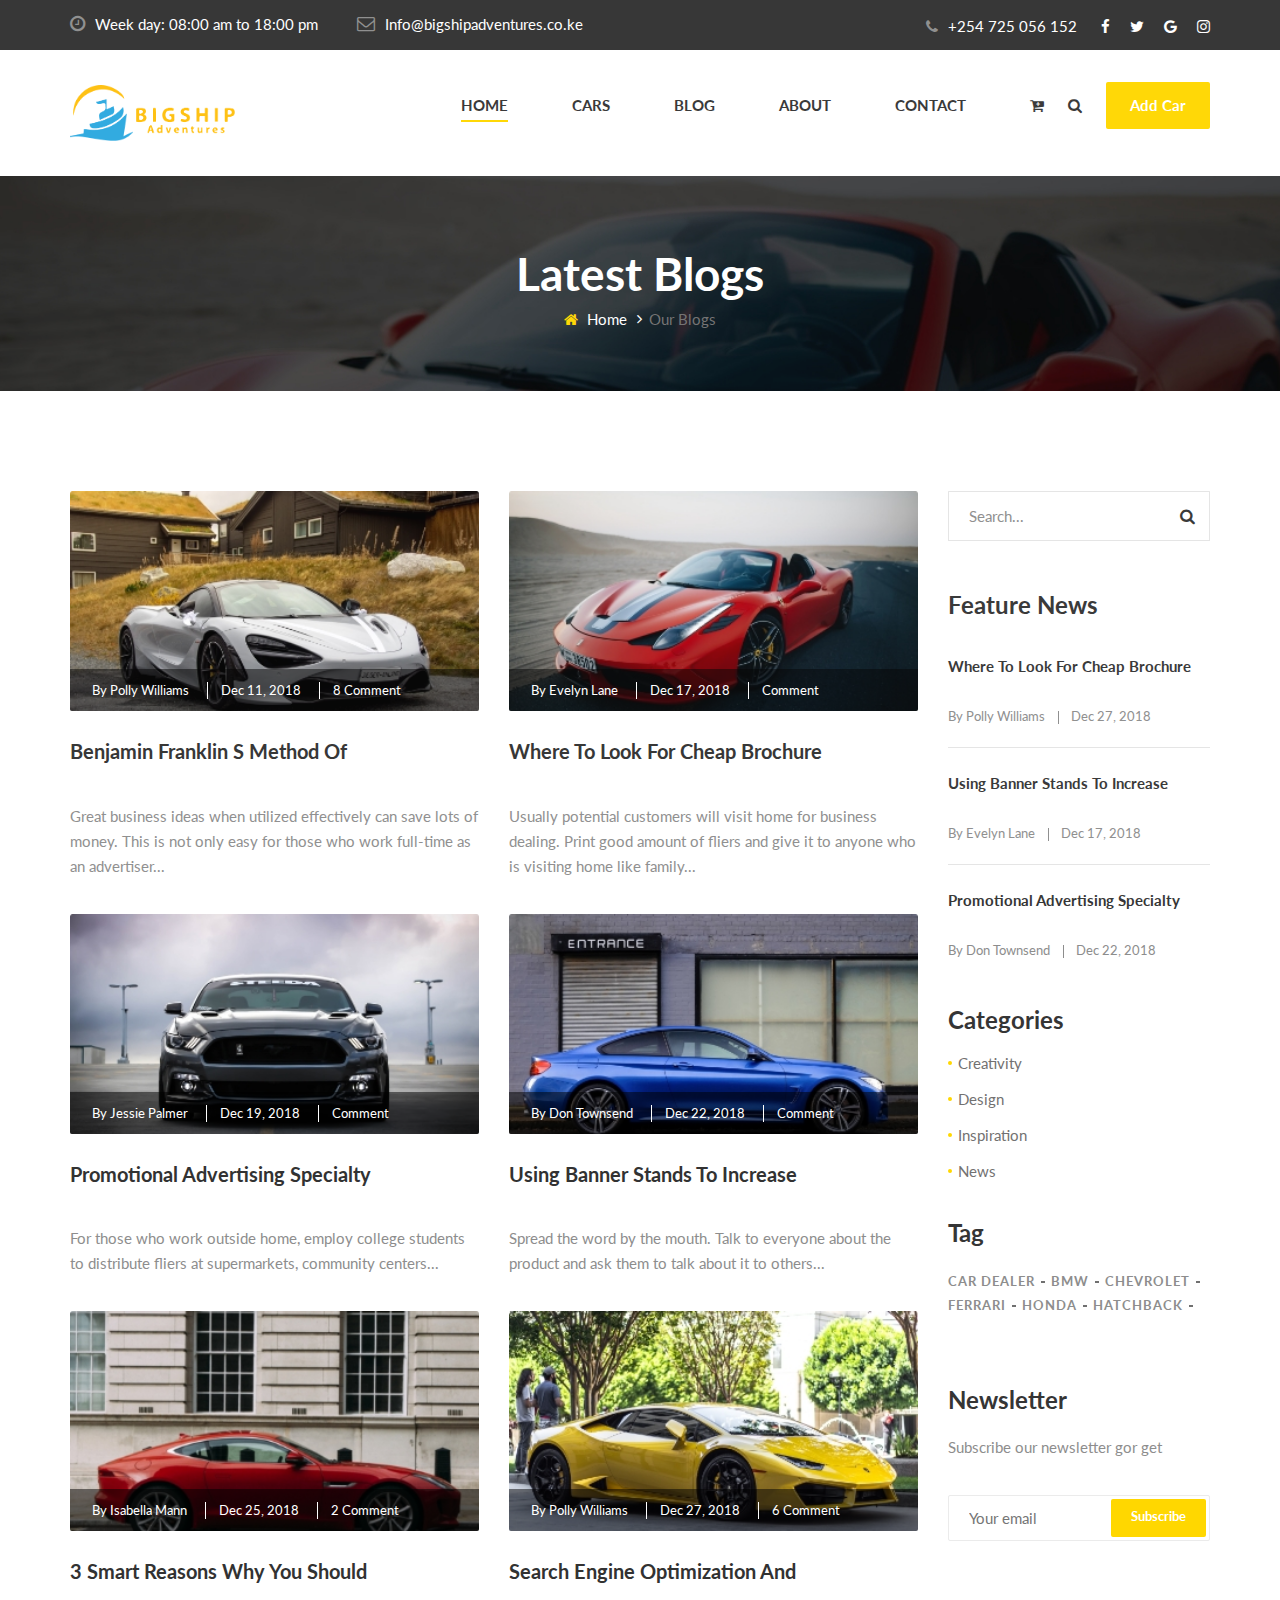
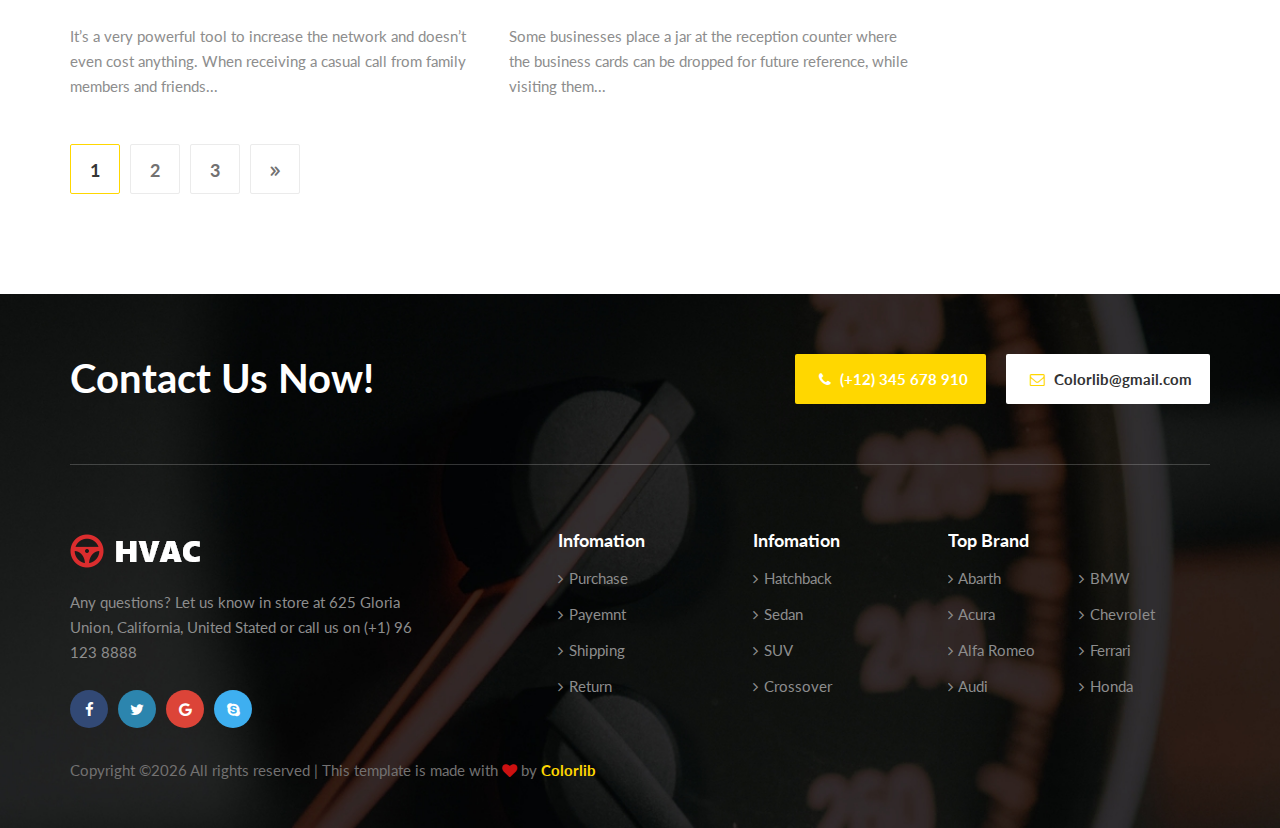
<file: blog.html>
<!DOCTYPE html>
<html lang="zxx">

<head>
    <meta charset="UTF-8">
    <meta name="description" content="HVAC Template">
    <meta name="keywords" content="HVAC, unica, creative, html">
    <meta name="viewport" content="width=device-width, initial-scale=1.0">
    <meta http-equiv="X-UA-Compatible" content="ie=edge">
    <title>Bigship Adventures</title>

    <!-- Google Font -->
    <link href="https://fonts.googleapis.com/css2?family=Lato:wght@300;400;700;900&display=swap" rel="stylesheet">

    <!-- Css Styles -->
    <link rel="stylesheet" href="css/bootstrap.min.css" type="text/css">
    <link rel="stylesheet" href="css/font-awesome.min.css" type="text/css">
    <link rel="stylesheet" href="css/elegant-icons.css" type="text/css">
    <link rel="stylesheet" href="css/nice-select.css" type="text/css">
    <link rel="stylesheet" href="css/magnific-popup.css" type="text/css">
    <link rel="stylesheet" href="css/jquery-ui.min.css" type="text/css">
    <link rel="stylesheet" href="css/owl.carousel.min.css" type="text/css">
    <link rel="stylesheet" href="css/slicknav.min.css" type="text/css">
    <link rel="stylesheet" href="css/style.css" type="text/css">
</head>

<body>
    <!-- Page Preloder -->
    <div id="preloder">
        <div class="loader"></div>
    </div>

    <!-- Offcanvas Menu Begin -->
    <div class="offcanvas-menu-overlay"></div>
    <div class="offcanvas-menu-wrapper">
        <div class="offcanvas__widget">
            <a href="#"><i class="fa fa-cart-plus"></i></a>
            <a href="#" class="search-switch"><i class="fa fa-search"></i></a>
            <a href="#" class="primary-btn">Add Car</a>
        </div>
        <div class="offcanvas__logo">
            <a href="./index.html"><img src="img/logo.png" alt=""></a>
        </div>
        <div id="mobile-menu-wrap"></div>
        <ul class="offcanvas__widget__add">
            <li><i class="fa fa-clock-o"></i> Week day: 08:00 am to 18:00 pm</li>
            <li><i class="fa fa-envelope-o"></i> Info@bigshipadventures.co.ke</li>
        </ul>
        <div class="offcanvas__phone__num">
            <i class="fa fa-phone"></i>
            <span>+254 725 056 152</span>
        </div>
        <div class="offcanvas__social">
            <a href="#"><i class="fa fa-facebook"></i></a>
            <a href="#"><i class="fa fa-twitter"></i></a>
            <a href="#"><i class="fa fa-google"></i></a>
            <a href="#"><i class="fa fa-instagram"></i></a>
        </div>
    </div>
    <!-- Offcanvas Menu End -->

    <!-- Header Section Begin -->
    <header class="header">
        <div class="header__top">
            <div class="container">
                <div class="row">
                    <div class="col-lg-7">
                        <ul class="header__top__widget">
                            <li><i class="fa fa-clock-o"></i> Week day: 08:00 am to 18:00 pm</li>
                            <li><i class="fa fa-envelope-o"></i> Info@bigshipadventures.co.ke</li>
                        </ul>
                    </div>
                    <div class="col-lg-5">
                        <div class="header__top__right">
                            <div class="header__top__phone">
                                <i class="fa fa-phone"></i>
                                <span>+254 725 056 152</span>
                            </div>
                            <div class="header__top__social">
                                <a href="#"><i class="fa fa-facebook"></i></a>
                                <a href="#"><i class="fa fa-twitter"></i></a>
                                <a href="#"><i class="fa fa-google"></i></a>
                                <a href="#"><i class="fa fa-instagram"></i></a>
                            </div>
                        </div>
                    </div>
                </div>
            </div>
        </div>
        <div class="container">
            <div class="row">
                <div class="col-lg-2">
                    <div class="header__logo">
                        <a href="./index.html"><img src="img/logo.png" alt=""></a>
                    </div>
                </div>
                <div class="col-lg-10">
                    <div class="header__nav">
                           <nav class="header__menu">
                            <ul>
                                <li class="active"><a href="./index.html">Home</a></li>
                                <li><a href="./car.html">Cars</a></li>
                                <li><a href="./blog.html">Blog</a></li>
                               <!--  <li><a href="#">Pages</a>
                                    <ul class="dropdown">
                                        <li><a href="./about.html">About Us</a></li>
                                        <li><a href="./car-details.html">Car Details</a></li>
                                        <li><a href="./blog-details.html">Blog Details</a></li>
                                    </ul>
                                </li> -->
                                <li><a href="./about.html">About</a></li>
                                <li><a href="./contact.html">Contact</a></li>
                            </ul>
                        </nav>
                        <div class="header__nav__widget">
                            <div class="header__nav__widget__btn">
                                <a href="#"><i class="fa fa-cart-plus"></i></a>
                                <a href="#" class="search-switch"><i class="fa fa-search"></i></a>
                            </div>
                            <a href="#" class="primary-btn">Add Car</a>
                        </div>
                    </div>
                </div>
            </div>
            <div class="canvas__open">
                <span class="fa fa-bars"></span>
            </div>
        </div>
    </header>
    <!-- Header Section End -->

    <!-- Breadcrumb End -->
    <div class="breadcrumb-option set-bg" data-setbg="img/breadcrumb-bg.jpg">
        <div class="container">
            <div class="row">
                <div class="col-lg-12 text-center">
                    <div class="breadcrumb__text">
                        <h2>Latest Blogs</h2>
                        <div class="breadcrumb__links">
                            <a href="./index.html"><i class="fa fa-home"></i> Home</a>
                            <span>Our Blogs</span>
                        </div>
                    </div>
                </div>
            </div>
        </div>
    </div>
    <!-- Breadcrumb Begin -->

    <!-- Blog Section Begin -->
    <section class="blog spad">
        <div class="container">
            <div class="row">
                <div class="col-lg-9">
                    <div class="row">
                        <div class="col-lg-6 col-md-6 col-sm-6">
                            <div class="blog__item">
                                <div class="blog__item__pic set-bg" data-setbg="img/blog/blog-1.jpg">
                                    <ul>
                                        <li>By Polly Williams</li>
                                        <li>Dec 11, 2018</li>
                                        <li>8 Comment</li>
                                    </ul>
                                </div>
                                <div class="blog__item__text">
                                    <h5><a href="#">Benjamin Franklin S Method Of</a></h5>
                                    <p>Great business ideas when utilized effectively can save lots of money. This is
                                        not only easy for those who work full-time as an advertiser...</p>
                                </div>
                            </div>
                        </div>
                        <div class="col-lg-6 col-md-6 col-sm-6">
                            <div class="blog__item">
                                <div class="blog__item__pic set-bg" data-setbg="img/blog/blog-2.jpg">
                                    <ul>
                                        <li>By Evelyn Lane</li>
                                        <li>Dec 17, 2018</li>
                                        <li>Comment</li>
                                    </ul>
                                </div>
                                <div class="blog__item__text">
                                    <h5><a href="#">Where To Look For Cheap Brochure</a></h5>
                                    <p>Usually potential customers will visit home for business dealing. Print good
                                        amount of fliers and give it to anyone who is visiting home like family...</p>
                                </div>
                            </div>
                        </div>
                        <div class="col-lg-6 col-md-6 col-sm-6">
                            <div class="blog__item">
                                <div class="blog__item__pic set-bg" data-setbg="img/blog/blog-3.jpg">
                                    <ul>
                                        <li>By Jessie Palmer</li>
                                        <li>Dec 19, 2018</li>
                                        <li>Comment</li>
                                    </ul>
                                </div>
                                <div class="blog__item__text">
                                    <h5><a href="#">Promotional Advertising Specialty</a></h5>
                                    <p>For those who work outside home, employ college students to distribute fliers at
                                        supermarkets, community centers...</p>
                                </div>
                            </div>
                        </div>
                        <div class="col-lg-6 col-md-6 col-sm-6">
                            <div class="blog__item">
                                <div class="blog__item__pic set-bg" data-setbg="img/blog/blog-4.jpg">
                                    <ul>
                                        <li>By Don Townsend</li>
                                        <li>Dec 22, 2018</li>
                                        <li>Comment</li>
                                    </ul>
                                </div>
                                <div class="blog__item__text">
                                    <h5><a href="#">Using Banner Stands To Increase</a></h5>
                                    <p>Spread the word by the mouth. Talk to everyone about the product and ask them to
                                        talk about it to others...</p>
                                </div>
                            </div>
                        </div>
                        <div class="col-lg-6 col-md-6 col-sm-6">
                            <div class="blog__item">
                                <div class="blog__item__pic set-bg" data-setbg="img/blog/blog-5.jpg">
                                    <ul>
                                        <li>By Isabella Mann</li>
                                        <li>Dec 25, 2018</li>
                                        <li>2 Comment</li>
                                    </ul>
                                </div>
                                <div class="blog__item__text">
                                    <h5><a href="#">3 Smart Reasons Why You Should </a></h5>
                                    <p>It’s a very powerful tool to increase the network and doesn’t even cost anything.
                                        When receiving a casual call from family members and friends...</p>
                                </div>
                            </div>
                        </div>
                        <div class="col-lg-6 col-md-6 col-sm-6">
                            <div class="blog__item">
                                <div class="blog__item__pic set-bg" data-setbg="img/blog/blog-6.jpg">
                                    <ul>
                                        <li>By Polly Williams</li>
                                        <li>Dec 27, 2018</li>
                                        <li>6 Comment</li>
                                    </ul>
                                </div>
                                <div class="blog__item__text">
                                    <h5><a href="#">Search Engine Optimization And</a></h5>
                                    <p>Some businesses place a jar at the reception counter where the business cards can
                                        be dropped for future reference, while visiting them...</p>
                                </div>
                            </div>
                        </div>
                    </div>
                    <div class="pagination__option">
                        <a href="#" class="active">1</a>
                        <a href="#">2</a>
                        <a href="#">3</a>
                        <a href="#"><span class="arrow_carrot-2right"></span></a>
                    </div>
                </div>
                <div class="col-lg-3 col-md-6 col-sm-9">
                    <div class="blog__sidebar">
                        <form action="#" class="blog__sidebar__search">
                            <input type="text" placeholder="Search...">
                            <button type="submit"><i class="fa fa-search"></i></button>
                        </form>
                        <div class="blog__sidebar__feature">
                            <h4>Feature News</h4>
                            <div class="blog__sidebar__feature__item">
                                <h6><a href="#">Where To Look For Cheap Brochure</a></h6>
                                <ul>
                                    <li>By Polly Williams</li>
                                    <li>Dec 27, 2018</li>
                                </ul>
                            </div>
                            <div class="blog__sidebar__feature__item">
                                <h6><a href="#">Using Banner Stands To Increase</a></h6>
                                <ul>
                                    <li>By Evelyn Lane</li>
                                    <li>Dec 17, 2018</li>
                                </ul>
                            </div>
                            <div class="blog__sidebar__feature__item">
                                <h6><a href="#">Promotional Advertising Specialty</a></h6>
                                <ul>
                                    <li>By Don Townsend</li>
                                    <li>Dec 22, 2018</li>
                                </ul>
                            </div>
                        </div>
                        <div class="blog__sidebar__categories">
                            <h4>Categories</h4>
                            <ul>
                                <li><a href="#">Creativity</a></li>
                                <li><a href="#">Design</a></li>
                                <li><a href="#">Inspiration</a></li>
                                <li><a href="#">News</a></li>
                            </ul>
                        </div>
                        <div class="blog__sidebar__tag">
                            <h4>Tag</h4>
                            <a href="#">Car Dealer</a>
                            <a href="#">bmw</a>
                            <a href="#">Chevrolet</a>
                            <a href="#">ferrari</a>
                            <a href="#">Honda</a>
                            <a href="#">Hatchback</a>
                        </div>
                        <div class="blog__sidebar__newslatter">
                            <h4>Newsletter</h4>
                            <p>Subscribe our newsletter gor get</p>
                            <form action="#">
                                <input type="text" placeholder="Your email">
                                <button type="submit">Subscribe</button>
                            </form>
                        </div>
                    </div>
                </div>
            </div>
        </div>
    </section>
    <!-- Blog Section End -->

    <!-- Footer Section Begin -->
    <footer class="footer set-bg" data-setbg="img/footer-bg.jpg">
        <div class="container">
            <div class="footer__contact">
                <div class="row">
                    <div class="col-lg-6 col-md-6">
                        <div class="footer__contact__title">
                            <h2>Contact Us Now!</h2>
                        </div>
                    </div>
                    <div class="col-lg-6 col-md-6">
                        <div class="footer__contact__option">
                            <div class="option__item"><i class="fa fa-phone"></i> (+12) 345 678 910</div>
                            <div class="option__item email"><i class="fa fa-envelope-o"></i> Colorlib@gmail.com</div>
                        </div>
                    </div>
                </div>
            </div>
            <div class="row">
                <div class="col-lg-4 col-md-4">
                    <div class="footer__about">
                        <div class="footer__logo">
                            <a href="#"><img src="img/footer-logo.png" alt=""></a>
                        </div>
                        <p>Any questions? Let us know in store at 625 Gloria Union, California, United Stated or call us
                            on (+1) 96 123 8888</p>
                        <div class="footer__social">
                            <a href="#" class="facebook"><i class="fa fa-facebook"></i></a>
                            <a href="#" class="twitter"><i class="fa fa-twitter"></i></a>
                            <a href="#" class="google"><i class="fa fa-google"></i></a>
                            <a href="#" class="skype"><i class="fa fa-skype"></i></a>
                        </div>
                    </div>
                </div>
                <div class="col-lg-2 offset-lg-1 col-md-3">
                    <div class="footer__widget">
                        <h5>Infomation</h5>
                        <ul>
                            <li><a href="#"><i class="fa fa-angle-right"></i> Purchase</a></li>
                            <li><a href="#"><i class="fa fa-angle-right"></i> Payemnt</a></li>
                            <li><a href="#"><i class="fa fa-angle-right"></i> Shipping</a></li>
                            <li><a href="#"><i class="fa fa-angle-right"></i> Return</a></li>
                        </ul>
                    </div>
                </div>
                <div class="col-lg-2 col-md-3">
                    <div class="footer__widget">
                        <h5>Infomation</h5>
                        <ul>
                            <li><a href="#"><i class="fa fa-angle-right"></i> Hatchback</a></li>
                            <li><a href="#"><i class="fa fa-angle-right"></i> Sedan</a></li>
                            <li><a href="#"><i class="fa fa-angle-right"></i> SUV</a></li>
                            <li><a href="#"><i class="fa fa-angle-right"></i> Crossover</a></li>
                        </ul>
                    </div>
                </div>
                <div class="col-lg-3 col-md-6">
                    <div class="footer__brand">
                        <h5>Top Brand</h5>
                        <ul>
                            <li><a href="#"><i class="fa fa-angle-right"></i> Abarth</a></li>
                            <li><a href="#"><i class="fa fa-angle-right"></i> Acura</a></li>
                            <li><a href="#"><i class="fa fa-angle-right"></i> Alfa Romeo</a></li>
                            <li><a href="#"><i class="fa fa-angle-right"></i> Audi</a></li>
                        </ul>
                        <ul>
                            <li><a href="#"><i class="fa fa-angle-right"></i> BMW</a></li>
                            <li><a href="#"><i class="fa fa-angle-right"></i> Chevrolet</a></li>
                            <li><a href="#"><i class="fa fa-angle-right"></i> Ferrari</a></li>
                            <li><a href="#"><i class="fa fa-angle-right"></i> Honda</a></li>
                        </ul>
                    </div>
                </div>
            </div>
            <!-- Link back to Colorlib can't be removed. Template is licensed under CC BY 3.0. -->
            <div class="footer__copyright__text">
                <p>Copyright &copy;<script>document.write(new Date().getFullYear());</script> All rights reserved | This template is made with <i class="fa fa-heart" aria-hidden="true"></i> by <a href="https://colorlib.com" target="_blank">Colorlib</a></p>
            </div>
            <!-- Link back to Colorlib can't be removed. Template is licensed under CC BY 3.0. -->
        </div>
    </footer>
    <!-- Footer Section End -->

    <!-- Search Begin -->
    <div class="search-model">
        <div class="h-100 d-flex align-items-center justify-content-center">
            <div class="search-close-switch">+</div>
            <form class="search-model-form">
                <input type="text" id="search-input" placeholder="Search here.....">
            </form>
        </div>
    </div>
    <!-- Search End -->

    <!-- Js Plugins -->
    <script src="js/jquery-3.3.1.min.js"></script>
    <script src="js/bootstrap.min.js"></script>
    <script src="js/jquery.nice-select.min.js"></script>
    <script src="js/jquery-ui.min.js"></script>
    <script src="js/jquery.magnific-popup.min.js"></script>
    <script src="js/mixitup.min.js"></script>
    <script src="js/jquery.slicknav.js"></script>
    <script src="js/owl.carousel.min.js"></script>
    <script src="js/main.js"></script>
</body>

</html>
</file>
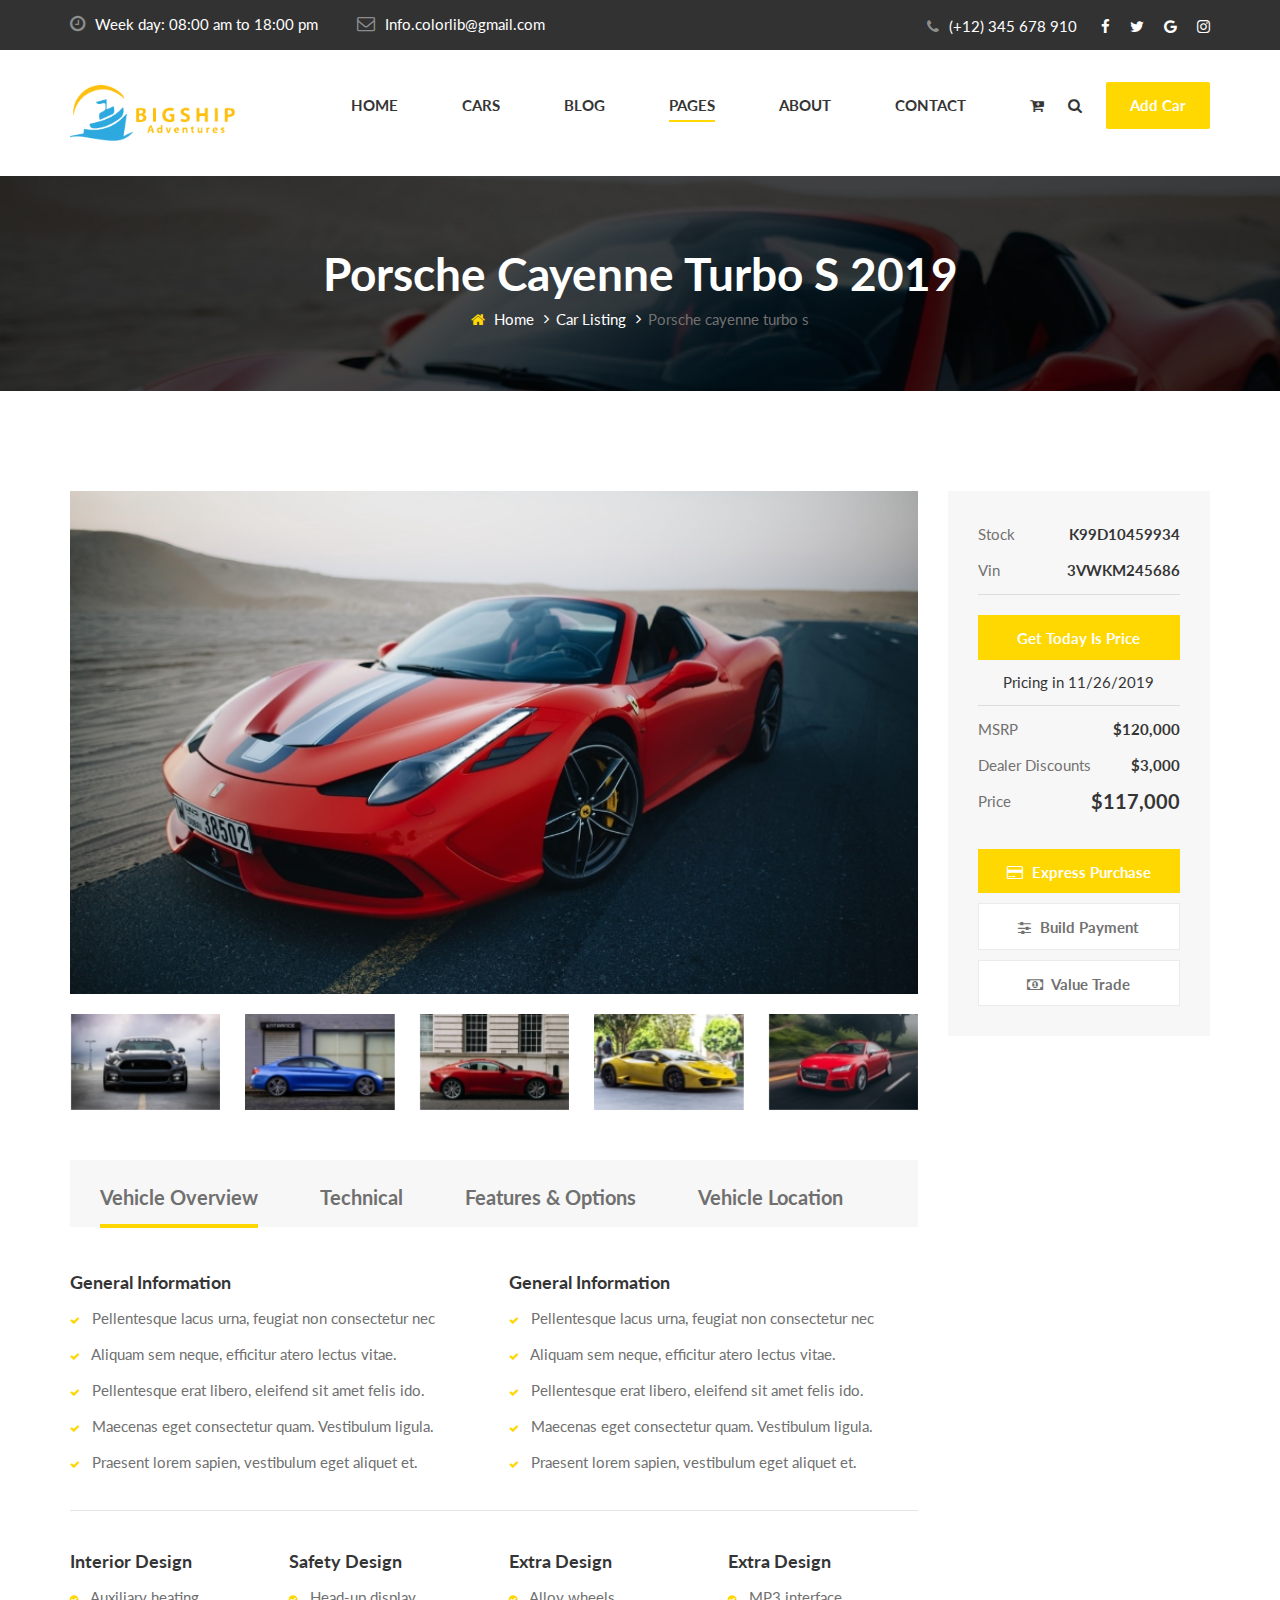
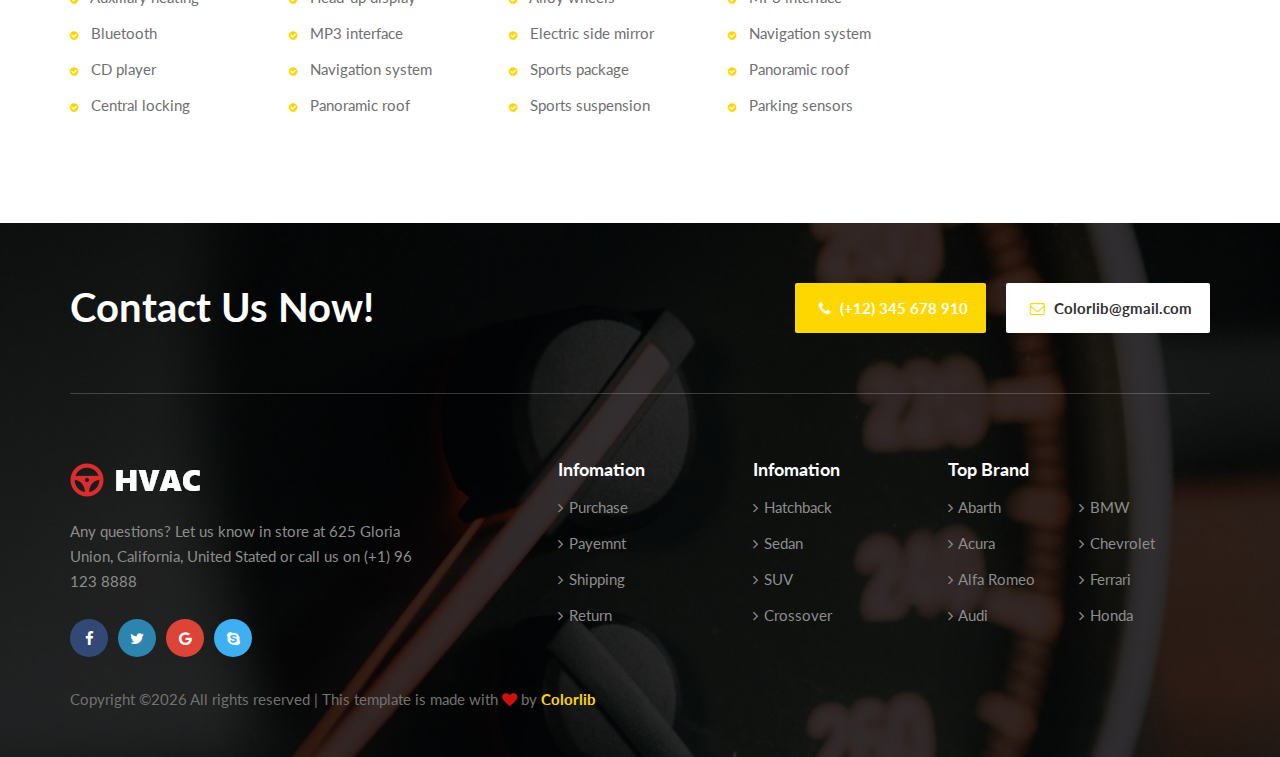
<file: car-details.html>
<!DOCTYPE html>
<html lang="zxx">

<head>
    <meta charset="UTF-8">
    <meta name="description" content="HVAC Template">
    <meta name="keywords" content="HVAC, unica, creative, html">
    <meta name="viewport" content="width=device-width, initial-scale=1.0">
    <meta http-equiv="X-UA-Compatible" content="ie=edge">
    <title>HVAC | Template</title>

    <!-- Google Font -->
    <link href="https://fonts.googleapis.com/css2?family=Lato:wght@300;400;700;900&display=swap" rel="stylesheet">

    <!-- Css Styles -->
    <link rel="stylesheet" href="css/bootstrap.min.css" type="text/css">
    <link rel="stylesheet" href="css/font-awesome.min.css" type="text/css">
    <link rel="stylesheet" href="css/elegant-icons.css" type="text/css">
    <link rel="stylesheet" href="css/nice-select.css" type="text/css">
    <link rel="stylesheet" href="css/magnific-popup.css" type="text/css">
    <link rel="stylesheet" href="css/jquery-ui.min.css" type="text/css">
    <link rel="stylesheet" href="css/owl.carousel.min.css" type="text/css">
    <link rel="stylesheet" href="css/slicknav.min.css" type="text/css">
    <link rel="stylesheet" href="css/style.css" type="text/css">
</head>

<body>
    <!-- Page Preloder -->
    <div id="preloder">
        <div class="loader"></div>
    </div>

    <!-- Offcanvas Menu Begin -->
    <div class="offcanvas-menu-overlay"></div>
    <div class="offcanvas-menu-wrapper">
        <div class="offcanvas__widget">
            <a href="#"><i class="fa fa-cart-plus"></i></a>
            <a href="#" class="search-switch"><i class="fa fa-search"></i></a>
            <a href="#" class="primary-btn">Add Car</a>
        </div>
        <div class="offcanvas__logo">
            <a href="./index.html"><img src="img/logo.png" alt=""></a>
        </div>
        <div id="mobile-menu-wrap"></div>
        <ul class="offcanvas__widget__add">
            <li><i class="fa fa-clock-o"></i> Week day: 08:00 am to 18:00 pm</li>
            <li><i class="fa fa-envelope-o"></i> Info.colorlib@gmail.com</li>
        </ul>
        <div class="offcanvas__phone__num">
            <i class="fa fa-phone"></i>
            <span>(+12) 345 678 910</span>
        </div>
        <div class="offcanvas__social">
            <a href="#"><i class="fa fa-facebook"></i></a>
            <a href="#"><i class="fa fa-twitter"></i></a>
            <a href="#"><i class="fa fa-google"></i></a>
            <a href="#"><i class="fa fa-instagram"></i></a>
        </div>
    </div>
    <!-- Offcanvas Menu End -->

    <!-- Header Section Begin -->
    <header class="header">
        <div class="header__top">
            <div class="container">
                <div class="row">
                    <div class="col-lg-7">
                        <ul class="header__top__widget">
                            <li><i class="fa fa-clock-o"></i> Week day: 08:00 am to 18:00 pm</li>
                            <li><i class="fa fa-envelope-o"></i> Info.colorlib@gmail.com</li>
                        </ul>
                    </div>
                    <div class="col-lg-5">
                        <div class="header__top__right">
                            <div class="header__top__phone">
                                <i class="fa fa-phone"></i>
                                <span>(+12) 345 678 910</span>
                            </div>
                            <div class="header__top__social">
                                <a href="#"><i class="fa fa-facebook"></i></a>
                                <a href="#"><i class="fa fa-twitter"></i></a>
                                <a href="#"><i class="fa fa-google"></i></a>
                                <a href="#"><i class="fa fa-instagram"></i></a>
                            </div>
                        </div>
                    </div>
                </div>
            </div>
        </div>
        <div class="container">
            <div class="row">
                <div class="col-lg-2">
                    <div class="header__logo">
                        <a href="./index.html"><img src="img/logo.png" alt=""></a>
                    </div>
                </div>
                <div class="col-lg-10">
                    <div class="header__nav">
                        <nav class="header__menu">
                            <ul>
                                <li><a href="./index.html">Home</a></li>
                                <li><a href="./car.html">Cars</a></li>
                                <li><a href="./blog.html">Blog</a></li>
                                <li class="active"><a href="#">Pages</a>
                                    <ul class="dropdown">
                                        <li><a href="./about.html">About Us</a></li>
                                        <li><a href="./car-details.html">Car Details</a></li>
                                        <li><a href="./blog-details.html">Blog Details</a></li>
                                    </ul>
                                </li>
                                <li><a href="./about.html">About</a></li>
                                <li><a href="./contact.html">Contact</a></li>
                            </ul>
                        </nav>
                        <div class="header__nav__widget">
                            <div class="header__nav__widget__btn">
                                <a href="#"><i class="fa fa-cart-plus"></i></a>
                                <a href="#" class="search-switch"><i class="fa fa-search"></i></a>
                            </div>
                            <a href="#" class="primary-btn">Add Car</a>
                        </div>
                    </div>
                </div>
            </div>
            <div class="canvas__open">
                <span class="fa fa-bars"></span>
            </div>
        </div>
    </header>
    <!-- Header Section End -->

    <!-- Breadcrumb End -->
    <div class="breadcrumb-option set-bg" data-setbg="img/breadcrumb-bg.jpg">
        <div class="container">
            <div class="row">
                <div class="col-lg-12 text-center">
                    <div class="breadcrumb__text">
                        <h2>Porsche Cayenne Turbo S 2019</h2>
                        <div class="breadcrumb__links">
                            <a href="./index.html"><i class="fa fa-home"></i> Home</a>
                            <a href="#">Car Listing</a>
                            <span>Porsche cayenne turbo s</span>
                        </div>
                    </div>
                </div>
            </div>
        </div>
    </div>
    <!-- Breadcrumb Begin -->

    <!-- Car Details Section Begin -->
    <section class="car-details spad">
        <div class="container">
            <div class="row">
                <div class="col-lg-9">
                    <div class="car__details__pic">
                        <div class="car__details__pic__large">
                            <img class="car-big-img" src="img/cars/details/cd-1.jpg" alt="">
                        </div>
                        <div class="car-thumbs">
                            <div class="car-thumbs-track car__thumb__slider owl-carousel">
                                <div class="ct" data-imgbigurl="img/cars/details/cd-2.jpg"><img
                                        src="img/cars/details/sm-1.jpg" alt=""></div>
                                <div class="ct" data-imgbigurl="img/cars/details/cd-3.jpg"><img
                                        src="img/cars/details/sm-2.jpg" alt=""></div>
                                <div class="ct" data-imgbigurl="img/cars/details/cd-4.jpg"><img
                                        src="img/cars/details/sm-3.jpg" alt=""></div>
                                <div class="ct" data-imgbigurl="img/cars/details/cd-5.jpg"><img
                                        src="img/cars/details/sm-4.jpg" alt=""></div>
                                <div class="ct" data-imgbigurl="img/cars/details/cd-6.jpg"><img
                                        src="img/cars/details/sm-5.jpg" alt=""></div>
                            </div>
                        </div>
                    </div>
                    <div class="car__details__tab">
                        <ul class="nav nav-tabs" role="tablist">
                            <li class="nav-item">
                                <a class="nav-link active" data-toggle="tab" href="#tabs-1" role="tab">Vehicle
                                    Overview</a>
                            </li>
                            <li class="nav-item">
                                <a class="nav-link" data-toggle="tab" href="#tabs-2" role="tab">Technical</a>
                            </li>
                            <li class="nav-item">
                                <a class="nav-link" data-toggle="tab" href="#tabs-3" role="tab">Features & Options</a>
                            </li>
                            <li class="nav-item">
                                <a class="nav-link" data-toggle="tab" href="#tabs-4" role="tab">Vehicle Location</a>
                            </li>
                        </ul>
                        <div class="tab-content">
                            <div class="tab-pane active" id="tabs-1" role="tabpanel">
                                <div class="car__details__tab__info">
                                    <div class="row">
                                        <div class="col-lg-6 col-md-6">
                                            <div class="car__details__tab__info__item">
                                                <h5>General Information</h5>
                                                <ul>
                                                    <li><i class="fa fa-check"></i> Pellentesque lacus urna, feugiat non
                                                        consectetur nec</li>
                                                    <li><i class="fa fa-check"></i> Aliquam sem neque, efficitur atero
                                                        lectus vitae.</li>
                                                    <li><i class="fa fa-check"></i> Pellentesque erat libero, eleifend
                                                        sit amet felis ido.</li>
                                                    <li><i class="fa fa-check"></i> Maecenas eget consectetur quam.
                                                        Vestibulum ligula.</li>
                                                    <li><i class="fa fa-check"></i> Praesent lorem sapien, vestibulum
                                                        eget aliquet et.</li>
                                                </ul>
                                            </div>
                                        </div>
                                        <div class="col-lg-6 col-md-6">
                                            <div class="car__details__tab__info__item">
                                                <h5>General Information</h5>
                                                <ul>
                                                    <li><i class="fa fa-check"></i> Pellentesque lacus urna, feugiat non
                                                        consectetur nec</li>
                                                    <li><i class="fa fa-check"></i> Aliquam sem neque, efficitur atero
                                                        lectus vitae.</li>
                                                    <li><i class="fa fa-check"></i> Pellentesque erat libero, eleifend
                                                        sit amet felis ido.</li>
                                                    <li><i class="fa fa-check"></i> Maecenas eget consectetur quam.
                                                        Vestibulum ligula.</li>
                                                    <li><i class="fa fa-check"></i> Praesent lorem sapien, vestibulum
                                                        eget aliquet et.</li>
                                                </ul>
                                            </div>
                                        </div>
                                    </div>
                                </div>
                                <div class="car__details__tab__feature">
                                    <div class="row">
                                        <div class="col-lg-3 col-md-6 col-sm-6">
                                            <div class="car__details__tab__feature__item">
                                                <h5>Interior Design</h5>
                                                <ul>
                                                    <li><i class="fa fa-check-circle"></i> Auxiliary heating</li>
                                                    <li><i class="fa fa-check-circle"></i> Bluetooth</li>
                                                    <li><i class="fa fa-check-circle"></i> CD player</li>
                                                    <li><i class="fa fa-check-circle"></i> Central locking</li>
                                                </ul>
                                            </div>
                                        </div>
                                        <div class="col-lg-3 col-md-6 col-sm-6">
                                            <div class="car__details__tab__feature__item">
                                                <h5>Safety Design</h5>
                                                <ul>
                                                    <li><i class="fa fa-check-circle"></i> Head-up display</li>
                                                    <li><i class="fa fa-check-circle"></i> MP3 interface</li>
                                                    <li><i class="fa fa-check-circle"></i> Navigation system</li>
                                                    <li><i class="fa fa-check-circle"></i> Panoramic roof</li>
                                                </ul>
                                            </div>
                                        </div>
                                        <div class="col-lg-3 col-md-6 col-sm-6">
                                            <div class="car__details__tab__feature__item">
                                                <h5>Extra Design</h5>
                                                <ul>
                                                    <li><i class="fa fa-check-circle"></i> Alloy wheels</li>
                                                    <li><i class="fa fa-check-circle"></i> Electric side mirror</li>
                                                    <li><i class="fa fa-check-circle"></i> Sports package</li>
                                                    <li><i class="fa fa-check-circle"></i> Sports suspension</li>
                                                </ul>
                                            </div>
                                        </div>
                                        <div class="col-lg-3 col-md-6 col-sm-6">
                                            <div class="car__details__tab__feature__item">
                                                <h5>Extra Design</h5>
                                                <ul>
                                                    <li><i class="fa fa-check-circle"></i> MP3 interface</li>
                                                    <li><i class="fa fa-check-circle"></i> Navigation system</li>
                                                    <li><i class="fa fa-check-circle"></i> Panoramic roof</li>
                                                    <li><i class="fa fa-check-circle"></i> Parking sensors</li>
                                                </ul>
                                            </div>
                                        </div>
                                    </div>
                                </div>
                            </div>
                            <div class="tab-pane" id="tabs-2" role="tabpanel">
                                <div class="car__details__tab__info">
                                    <div class="row">
                                        <div class="col-lg-6 col-md-6">
                                            <div class="car__details__tab__info__item">
                                                <h5>General Information2</h5>
                                                <ul>
                                                    <li><i class="fa fa-check"></i> Pellentesque lacus urna, feugiat non
                                                        consectetur nec</li>
                                                    <li><i class="fa fa-check"></i> Aliquam sem neque, efficitur atero
                                                        lectus vitae.</li>
                                                    <li><i class="fa fa-check"></i> Pellentesque erat libero, eleifend
                                                        sit amet felis ido.</li>
                                                    <li><i class="fa fa-check"></i> Maecenas eget consectetur quam.
                                                        Vestibulum ligula.</li>
                                                    <li><i class="fa fa-check"></i> Praesent lorem sapien, vestibulum
                                                        eget aliquet et.</li>
                                                </ul>
                                            </div>
                                        </div>
                                        <div class="col-lg-6 col-md-6">
                                            <div class="car__details__tab__info__item">
                                                <h5>General Information</h5>
                                                <ul>
                                                    <li><i class="fa fa-check"></i> Pellentesque lacus urna, feugiat non
                                                        consectetur nec</li>
                                                    <li><i class="fa fa-check"></i> Aliquam sem neque, efficitur atero
                                                        lectus vitae.</li>
                                                    <li><i class="fa fa-check"></i> Pellentesque erat libero, eleifend
                                                        sit amet felis ido.</li>
                                                    <li><i class="fa fa-check"></i> Maecenas eget consectetur quam.
                                                        Vestibulum ligula.</li>
                                                    <li><i class="fa fa-check"></i> Praesent lorem sapien, vestibulum
                                                        eget aliquet et.</li>
                                                </ul>
                                            </div>
                                        </div>
                                    </div>
                                </div>
                                <div class="car__details__tab__feature">
                                    <div class="row">
                                        <div class="col-lg-3 col-md-6 col-sm-6">
                                            <div class="car__details__tab__feature__item">
                                                <h5>Interior Design</h5>
                                                <ul>
                                                    <li><i class="fa fa-check-circle"></i> Auxiliary heating</li>
                                                    <li><i class="fa fa-check-circle"></i> Bluetooth</li>
                                                    <li><i class="fa fa-check-circle"></i> CD player</li>
                                                    <li><i class="fa fa-check-circle"></i> Central locking</li>
                                                </ul>
                                            </div>
                                        </div>
                                        <div class="col-lg-3 col-md-6 col-sm-6">
                                            <div class="car__details__tab__feature__item">
                                                <h5>Safety Design</h5>
                                                <ul>
                                                    <li><i class="fa fa-check-circle"></i> Head-up display</li>
                                                    <li><i class="fa fa-check-circle"></i> MP3 interface</li>
                                                    <li><i class="fa fa-check-circle"></i> Navigation system</li>
                                                    <li><i class="fa fa-check-circle"></i> Panoramic roof</li>
                                                </ul>
                                            </div>
                                        </div>
                                        <div class="col-lg-3 col-md-6 col-sm-6">
                                            <div class="car__details__tab__feature__item">
                                                <h5>Extra Design</h5>
                                                <ul>
                                                    <li><i class="fa fa-check-circle"></i> Alloy wheels</li>
                                                    <li><i class="fa fa-check-circle"></i> Electric side mirror</li>
                                                    <li><i class="fa fa-check-circle"></i> Sports package</li>
                                                    <li><i class="fa fa-check-circle"></i> Sports suspension</li>
                                                </ul>
                                            </div>
                                        </div>
                                        <div class="col-lg-3 col-md-6 col-sm-6">
                                            <div class="car__details__tab__feature__item">
                                                <h5>Extra Design</h5>
                                                <ul>
                                                    <li><i class="fa fa-check-circle"></i> MP3 interface</li>
                                                    <li><i class="fa fa-check-circle"></i> Navigation system</li>
                                                    <li><i class="fa fa-check-circle"></i> Panoramic roof</li>
                                                    <li><i class="fa fa-check-circle"></i> Parking sensors</li>
                                                </ul>
                                            </div>
                                        </div>
                                    </div>
                                </div>
                            </div>
                            <div class="tab-pane" id="tabs-3" role="tabpanel">
                                <div class="car__details__tab__info">
                                    <div class="row">
                                        <div class="col-lg-6 col-md-6">
                                            <div class="car__details__tab__info__item">
                                                <h5>General Information3</h5>
                                                <ul>
                                                    <li><i class="fa fa-check"></i> Pellentesque lacus urna, feugiat non
                                                        consectetur nec</li>
                                                    <li><i class="fa fa-check"></i> Aliquam sem neque, efficitur atero
                                                        lectus vitae.</li>
                                                    <li><i class="fa fa-check"></i> Pellentesque erat libero, eleifend
                                                        sit amet felis ido.</li>
                                                    <li><i class="fa fa-check"></i> Maecenas eget consectetur quam.
                                                        Vestibulum ligula.</li>
                                                    <li><i class="fa fa-check"></i> Praesent lorem sapien, vestibulum
                                                        eget aliquet et.</li>
                                                </ul>
                                            </div>
                                        </div>
                                        <div class="col-lg-6 col-md-6">
                                            <div class="car__details__tab__info__item">
                                                <h5>General Information</h5>
                                                <ul>
                                                    <li><i class="fa fa-check"></i> Pellentesque lacus urna, feugiat non
                                                        consectetur nec</li>
                                                    <li><i class="fa fa-check"></i> Aliquam sem neque, efficitur atero
                                                        lectus vitae.</li>
                                                    <li><i class="fa fa-check"></i> Pellentesque erat libero, eleifend
                                                        sit amet felis ido.</li>
                                                    <li><i class="fa fa-check"></i> Maecenas eget consectetur quam.
                                                        Vestibulum ligula.</li>
                                                    <li><i class="fa fa-check"></i> Praesent lorem sapien, vestibulum
                                                        eget aliquet et.</li>
                                                </ul>
                                            </div>
                                        </div>
                                    </div>
                                </div>
                                <div class="car__details__tab__feature">
                                    <div class="row">
                                        <div class="col-lg-3 col-md-6 col-sm-6">
                                            <div class="car__details__tab__feature__item">
                                                <h5>Interior Design</h5>
                                                <ul>
                                                    <li><i class="fa fa-check-circle"></i> Auxiliary heating</li>
                                                    <li><i class="fa fa-check-circle"></i> Bluetooth</li>
                                                    <li><i class="fa fa-check-circle"></i> CD player</li>
                                                    <li><i class="fa fa-check-circle"></i> Central locking</li>
                                                </ul>
                                            </div>
                                        </div>
                                        <div class="col-lg-3 col-md-6 col-sm-6">
                                            <div class="car__details__tab__feature__item">
                                                <h5>Safety Design</h5>
                                                <ul>
                                                    <li><i class="fa fa-check-circle"></i> Head-up display</li>
                                                    <li><i class="fa fa-check-circle"></i> MP3 interface</li>
                                                    <li><i class="fa fa-check-circle"></i> Navigation system</li>
                                                    <li><i class="fa fa-check-circle"></i> Panoramic roof</li>
                                                </ul>
                                            </div>
                                        </div>
                                        <div class="col-lg-3 col-md-6 col-sm-6">
                                            <div class="car__details__tab__feature__item">
                                                <h5>Extra Design</h5>
                                                <ul>
                                                    <li><i class="fa fa-check-circle"></i> Alloy wheels</li>
                                                    <li><i class="fa fa-check-circle"></i> Electric side mirror</li>
                                                    <li><i class="fa fa-check-circle"></i> Sports package</li>
                                                    <li><i class="fa fa-check-circle"></i> Sports suspension</li>
                                                </ul>
                                            </div>
                                        </div>
                                        <div class="col-lg-3 col-md-6 col-sm-6">
                                            <div class="car__details__tab__feature__item">
                                                <h5>Extra Design</h5>
                                                <ul>
                                                    <li><i class="fa fa-check-circle"></i> MP3 interface</li>
                                                    <li><i class="fa fa-check-circle"></i> Navigation system</li>
                                                    <li><i class="fa fa-check-circle"></i> Panoramic roof</li>
                                                    <li><i class="fa fa-check-circle"></i> Parking sensors</li>
                                                </ul>
                                            </div>
                                        </div>
                                    </div>
                                </div>
                            </div>
                            <div class="tab-pane" id="tabs-4" role="tabpanel">
                                <div class="car__details__tab__info">
                                    <div class="row">
                                        <div class="col-lg-6 col-md-6">
                                            <div class="car__details__tab__info__item">
                                                <h5>General Information4</h5>
                                                <ul>
                                                    <li><i class="fa fa-check"></i> Pellentesque lacus urna, feugiat non
                                                        consectetur nec</li>
                                                    <li><i class="fa fa-check"></i> Aliquam sem neque, efficitur atero
                                                        lectus vitae.</li>
                                                    <li><i class="fa fa-check"></i> Pellentesque erat libero, eleifend
                                                        sit amet felis ido.</li>
                                                    <li><i class="fa fa-check"></i> Maecenas eget consectetur quam.
                                                        Vestibulum ligula.</li>
                                                    <li><i class="fa fa-check"></i> Praesent lorem sapien, vestibulum
                                                        eget aliquet et.</li>
                                                </ul>
                                            </div>
                                        </div>
                                        <div class="col-lg-6 col-md-6">
                                            <div class="car__details__tab__info__item">
                                                <h5>General Information</h5>
                                                <ul>
                                                    <li><i class="fa fa-check"></i> Pellentesque lacus urna, feugiat non
                                                        consectetur nec</li>
                                                    <li><i class="fa fa-check"></i> Aliquam sem neque, efficitur atero
                                                        lectus vitae.</li>
                                                    <li><i class="fa fa-check"></i> Pellentesque erat libero, eleifend
                                                        sit amet felis ido.</li>
                                                    <li><i class="fa fa-check"></i> Maecenas eget consectetur quam.
                                                        Vestibulum ligula.</li>
                                                    <li><i class="fa fa-check"></i> Praesent lorem sapien, vestibulum
                                                        eget aliquet et.</li>
                                                </ul>
                                            </div>
                                        </div>
                                    </div>
                                </div>
                                <div class="car__details__tab__feature">
                                    <div class="row">
                                        <div class="col-lg-3 col-md-6 col-sm-6">
                                            <div class="car__details__tab__feature__item">
                                                <h5>Interior Design</h5>
                                                <ul>
                                                    <li><i class="fa fa-check-circle"></i> Auxiliary heating</li>
                                                    <li><i class="fa fa-check-circle"></i> Bluetooth</li>
                                                    <li><i class="fa fa-check-circle"></i> CD player</li>
                                                    <li><i class="fa fa-check-circle"></i> Central locking</li>
                                                </ul>
                                            </div>
                                        </div>
                                        <div class="col-lg-3 col-md-6 col-sm-6">
                                            <div class="car__details__tab__feature__item">
                                                <h5>Safety Design</h5>
                                                <ul>
                                                    <li><i class="fa fa-check-circle"></i> Head-up display</li>
                                                    <li><i class="fa fa-check-circle"></i> MP3 interface</li>
                                                    <li><i class="fa fa-check-circle"></i> Navigation system</li>
                                                    <li><i class="fa fa-check-circle"></i> Panoramic roof</li>
                                                </ul>
                                            </div>
                                        </div>
                                        <div class="col-lg-3 col-md-6 col-sm-6">
                                            <div class="car__details__tab__feature__item">
                                                <h5>Extra Design</h5>
                                                <ul>
                                                    <li><i class="fa fa-check-circle"></i> Alloy wheels</li>
                                                    <li><i class="fa fa-check-circle"></i> Electric side mirror</li>
                                                    <li><i class="fa fa-check-circle"></i> Sports package</li>
                                                    <li><i class="fa fa-check-circle"></i> Sports suspension</li>
                                                </ul>
                                            </div>
                                        </div>
                                        <div class="col-lg-3 col-md-6 col-sm-6">
                                            <div class="car__details__tab__feature__item">
                                                <h5>Extra Design</h5>
                                                <ul>
                                                    <li><i class="fa fa-check-circle"></i> MP3 interface</li>
                                                    <li><i class="fa fa-check-circle"></i> Navigation system</li>
                                                    <li><i class="fa fa-check-circle"></i> Panoramic roof</li>
                                                    <li><i class="fa fa-check-circle"></i> Parking sensors</li>
                                                </ul>
                                            </div>
                                        </div>
                                    </div>
                                </div>
                            </div>
                        </div>
                    </div>
                </div>
                <div class="col-lg-3">
                    <div class="car__details__sidebar">
                        <div class="car__details__sidebar__model">
                            <ul>
                                <li>Stock <span>K99D10459934</span></li>
                                <li>Vin <span>3VWKM245686</span></li>
                            </ul>
                            <a href="#" class="primary-btn">Get Today Is Price</a>
                            <p>Pricing in 11/26/2019</p>
                        </div>
                        <div class="car__details__sidebar__payment">
                            <ul>
                                <li>MSRP <span>$120,000</span></li>
                                <li>Dealer Discounts <span>$3,000</span></li>
                                <li>Price <span>$117,000</span></li>
                            </ul>
                            <a href="#" class="primary-btn"><i class="fa fa-credit-card"></i> Express Purchase</a>
                            <a href="#" class="primary-btn sidebar-btn"><i class="fa fa-sliders"></i> Build Payment</a>
                            <a href="#" class="primary-btn sidebar-btn"><i class="fa fa-money"></i> Value Trade</a>
                        </div>
                    </div>
                </div>
            </div>
        </div>
    </section>
    <!-- Car Details Section End -->

    <!-- Footer Section Begin -->
    <footer class="footer set-bg" data-setbg="img/footer-bg.jpg">
        <div class="container">
            <div class="footer__contact">
                <div class="row">
                    <div class="col-lg-6 col-md-6">
                        <div class="footer__contact__title">
                            <h2>Contact Us Now!</h2>
                        </div>
                    </div>
                    <div class="col-lg-6 col-md-6">
                        <div class="footer__contact__option">
                            <div class="option__item"><i class="fa fa-phone"></i> (+12) 345 678 910</div>
                            <div class="option__item email"><i class="fa fa-envelope-o"></i> Colorlib@gmail.com</div>
                        </div>
                    </div>
                </div>
            </div>
            <div class="row">
                <div class="col-lg-4 col-md-4">
                    <div class="footer__about">
                        <div class="footer__logo">
                            <a href="#"><img src="img/footer-logo.png" alt=""></a>
                        </div>
                        <p>Any questions? Let us know in store at 625 Gloria Union, California, United Stated or call us
                            on (+1) 96 123 8888</p>
                        <div class="footer__social">
                            <a href="#" class="facebook"><i class="fa fa-facebook"></i></a>
                            <a href="#" class="twitter"><i class="fa fa-twitter"></i></a>
                            <a href="#" class="google"><i class="fa fa-google"></i></a>
                            <a href="#" class="skype"><i class="fa fa-skype"></i></a>
                        </div>
                    </div>
                </div>
                <div class="col-lg-2 offset-lg-1 col-md-3">
                    <div class="footer__widget">
                        <h5>Infomation</h5>
                        <ul>
                            <li><a href="#"><i class="fa fa-angle-right"></i> Purchase</a></li>
                            <li><a href="#"><i class="fa fa-angle-right"></i> Payemnt</a></li>
                            <li><a href="#"><i class="fa fa-angle-right"></i> Shipping</a></li>
                            <li><a href="#"><i class="fa fa-angle-right"></i> Return</a></li>
                        </ul>
                    </div>
                </div>
                <div class="col-lg-2 col-md-3">
                    <div class="footer__widget">
                        <h5>Infomation</h5>
                        <ul>
                            <li><a href="#"><i class="fa fa-angle-right"></i> Hatchback</a></li>
                            <li><a href="#"><i class="fa fa-angle-right"></i> Sedan</a></li>
                            <li><a href="#"><i class="fa fa-angle-right"></i> SUV</a></li>
                            <li><a href="#"><i class="fa fa-angle-right"></i> Crossover</a></li>
                        </ul>
                    </div>
                </div>
                <div class="col-lg-3 col-md-6">
                    <div class="footer__brand">
                        <h5>Top Brand</h5>
                        <ul>
                            <li><a href="#"><i class="fa fa-angle-right"></i> Abarth</a></li>
                            <li><a href="#"><i class="fa fa-angle-right"></i> Acura</a></li>
                            <li><a href="#"><i class="fa fa-angle-right"></i> Alfa Romeo</a></li>
                            <li><a href="#"><i class="fa fa-angle-right"></i> Audi</a></li>
                        </ul>
                        <ul>
                            <li><a href="#"><i class="fa fa-angle-right"></i> BMW</a></li>
                            <li><a href="#"><i class="fa fa-angle-right"></i> Chevrolet</a></li>
                            <li><a href="#"><i class="fa fa-angle-right"></i> Ferrari</a></li>
                            <li><a href="#"><i class="fa fa-angle-right"></i> Honda</a></li>
                        </ul>
                    </div>
                </div>
            </div>
            <!-- Link back to Colorlib can't be removed. Template is licensed under CC BY 3.0. -->
            <div class="footer__copyright__text">
                <p>Copyright &copy;<script>document.write(new Date().getFullYear());</script> All rights reserved | This template is made with <i class="fa fa-heart" aria-hidden="true"></i> by <a href="https://colorlib.com" target="_blank">Colorlib</a></p>
            </div>
            <!-- Link back to Colorlib can't be removed. Template is licensed under CC BY 3.0. -->
        </div>
    </footer>
    <!-- Footer Section End -->

    <!-- Search Begin -->
    <div class="search-model">
        <div class="h-100 d-flex align-items-center justify-content-center">
            <div class="search-close-switch">+</div>
            <form class="search-model-form">
                <input type="text" id="search-input" placeholder="Search here.....">
            </form>
        </div>
    </div>
    <!-- Search End -->

    <!-- Js Plugins -->
    <script src="js/jquery-3.3.1.min.js"></script>
    <script src="js/bootstrap.min.js"></script>
    <script src="js/jquery.nice-select.min.js"></script>
    <script src="js/jquery-ui.min.js"></script>
    <script src="js/jquery.magnific-popup.min.js"></script>
    <script src="js/mixitup.min.js"></script>
    <script src="js/jquery.slicknav.js"></script>
    <script src="js/owl.carousel.min.js"></script>
    <script src="js/main.js"></script>
</body>

</html>
</file>
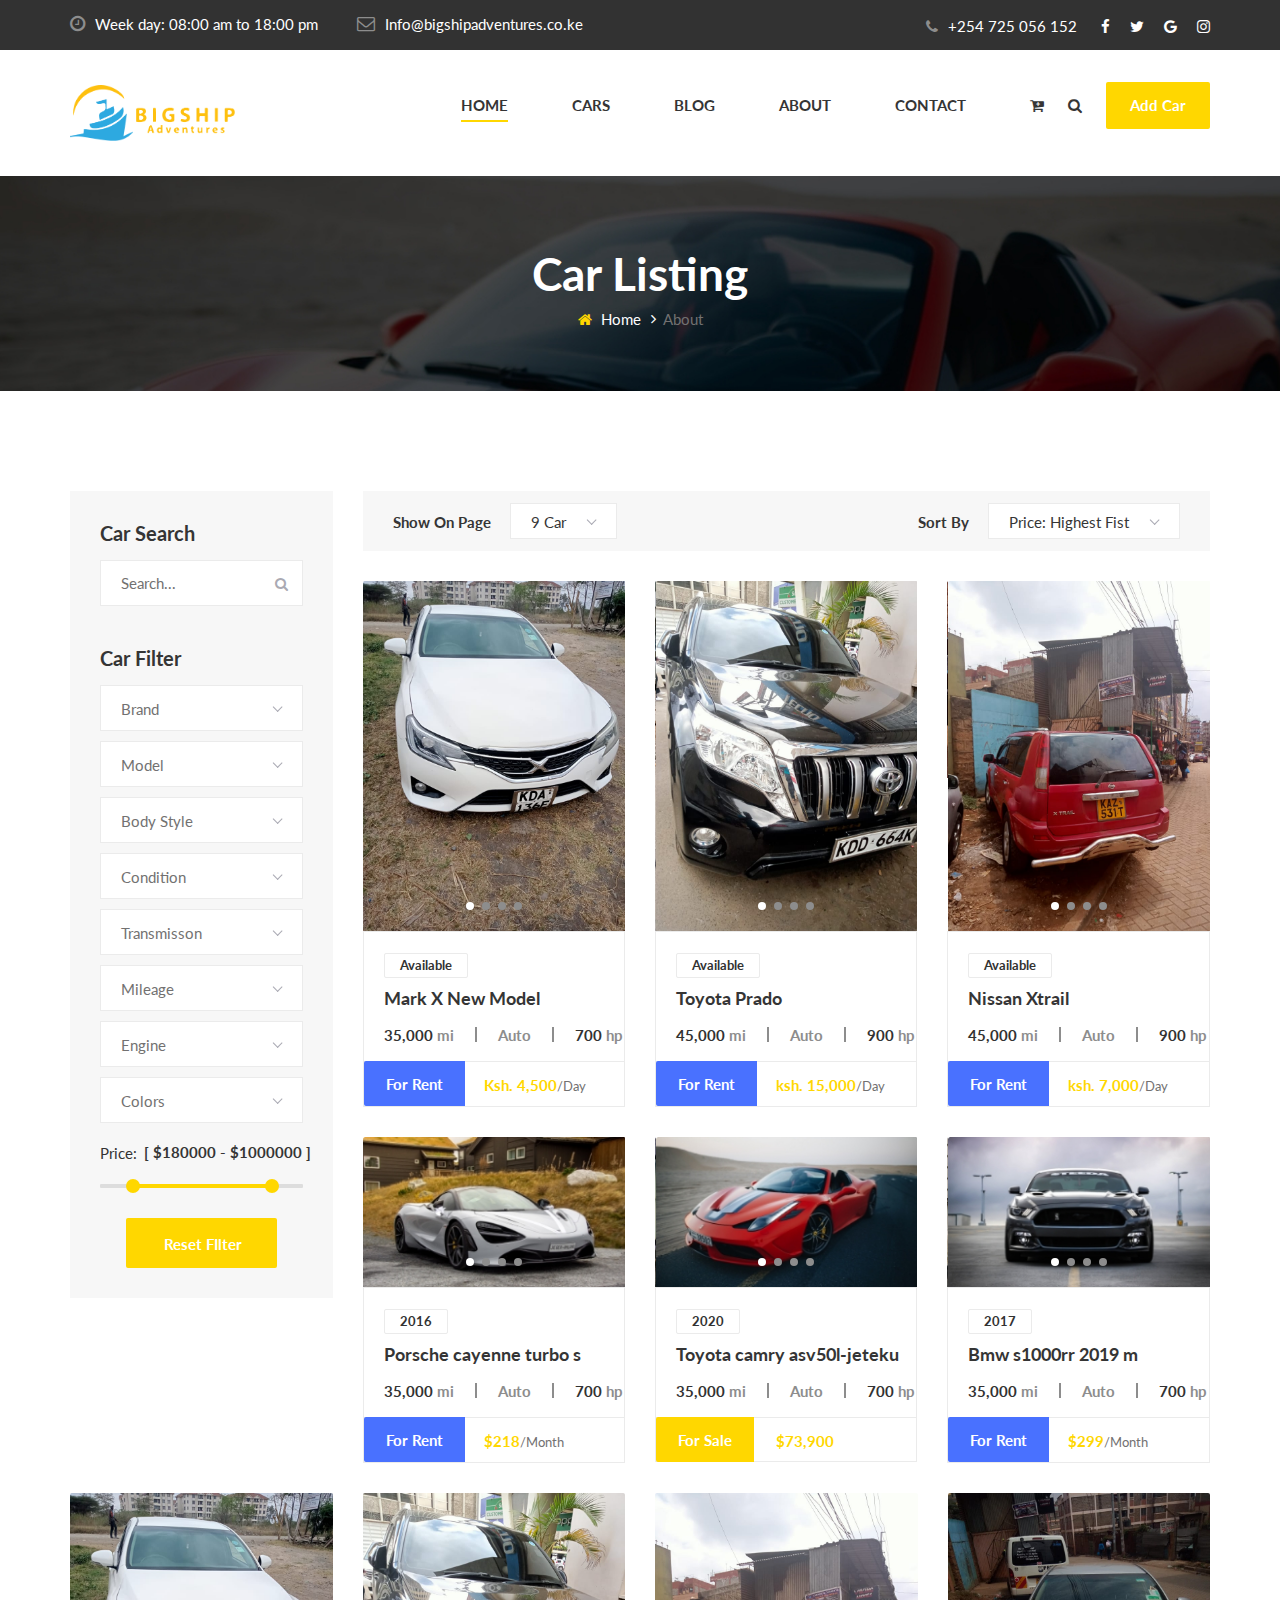
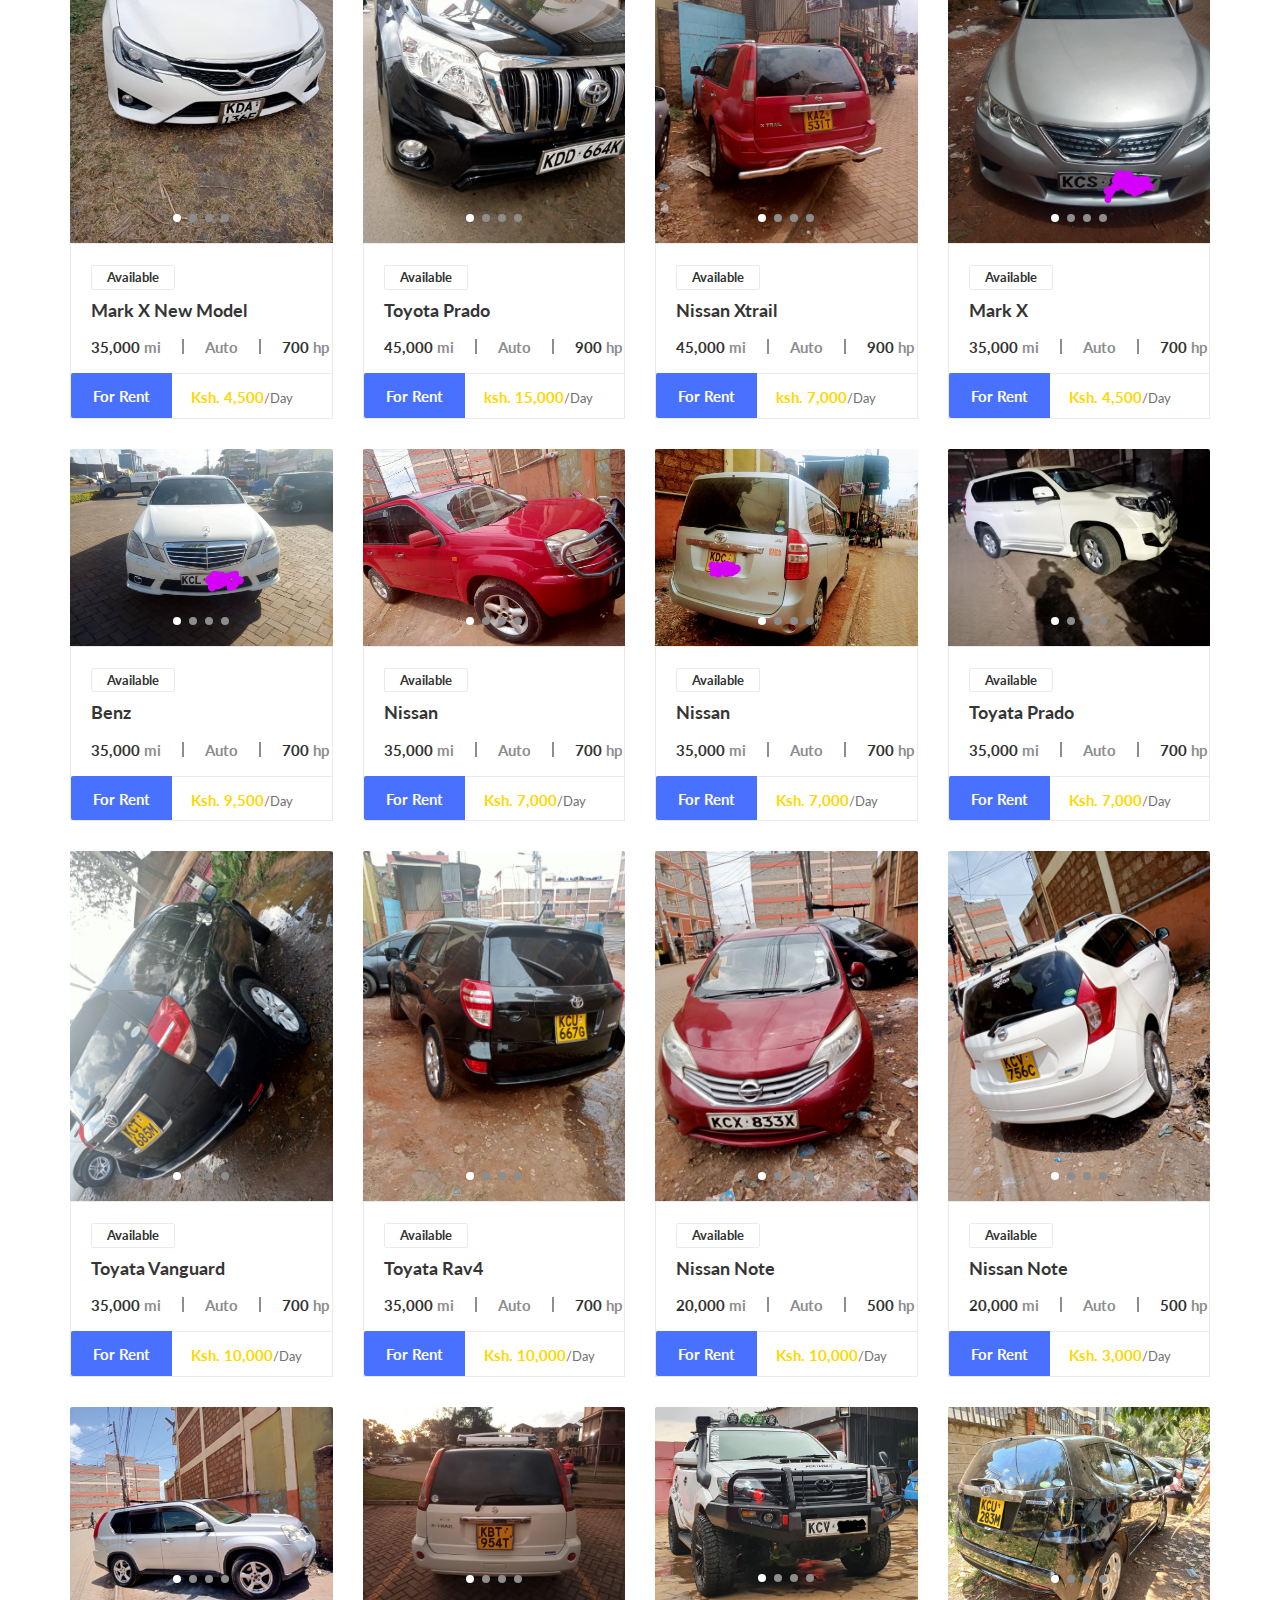
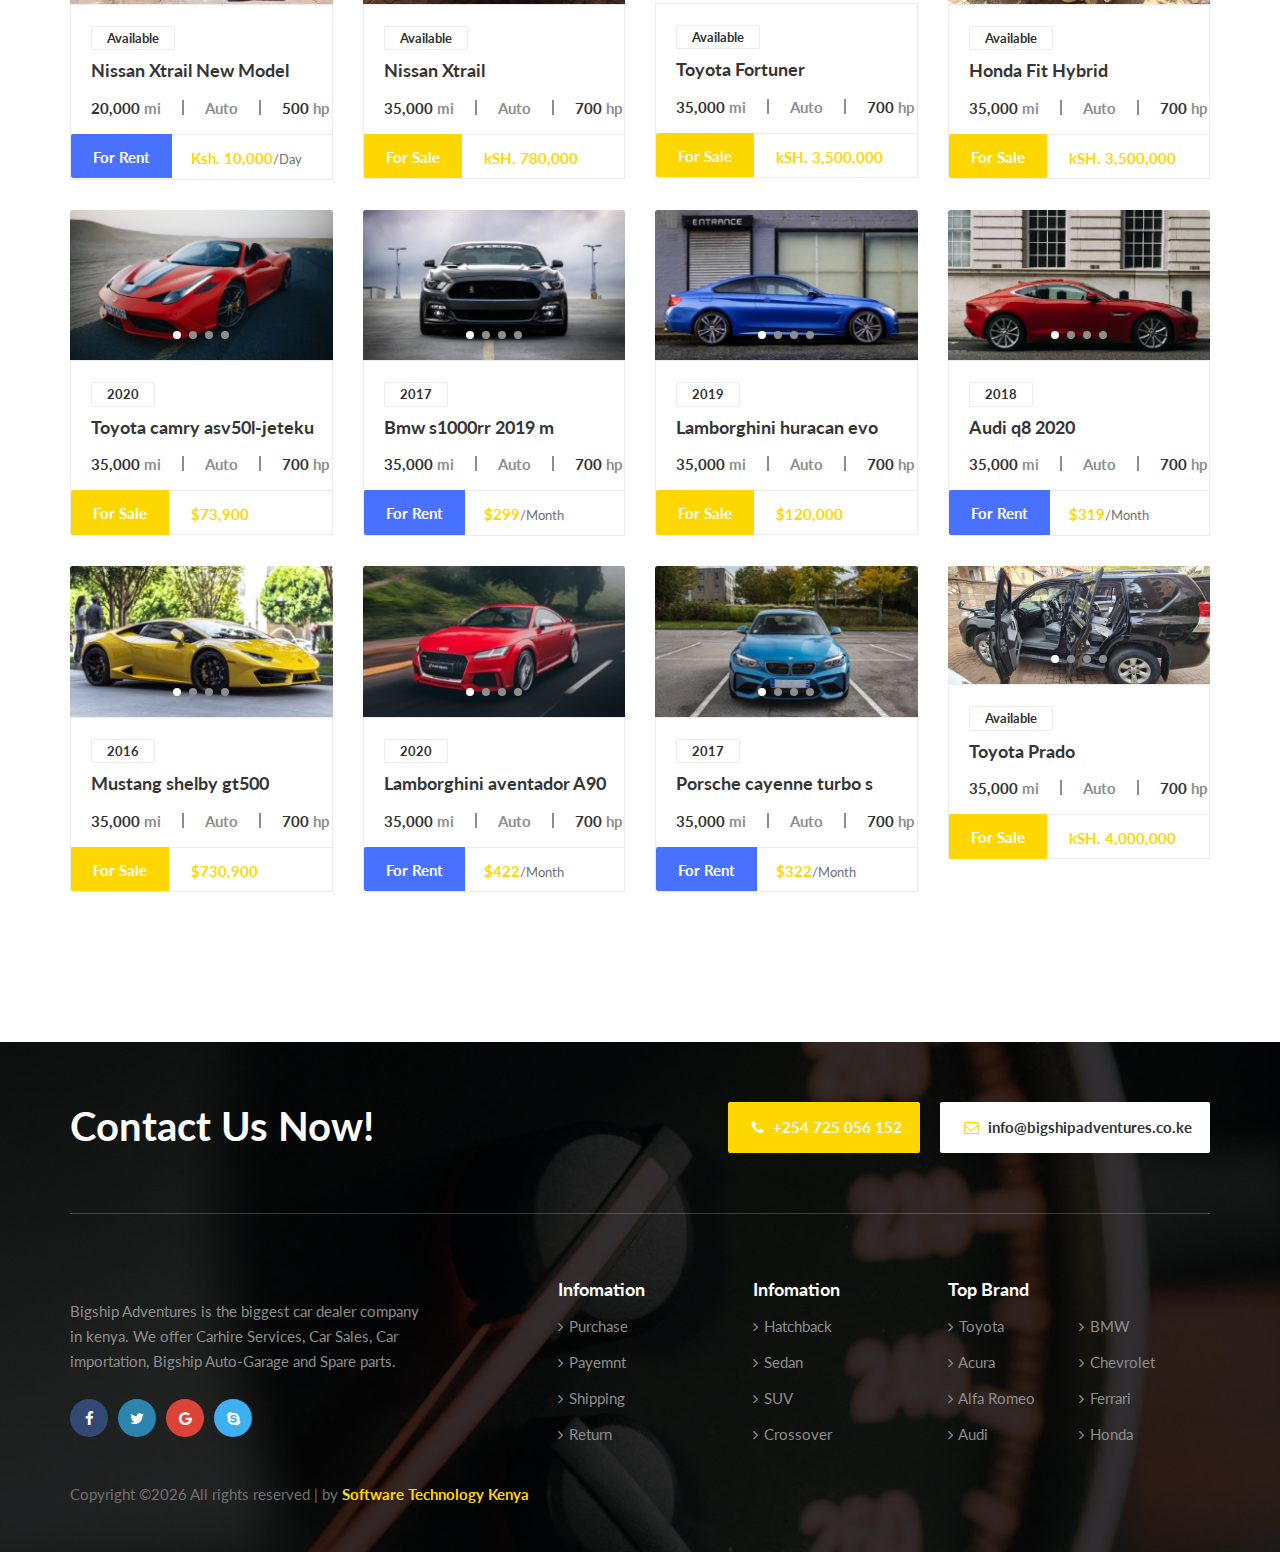
<file: car.html>
<!DOCTYPE html>
<html lang="zxx">

<head>
    <meta charset="UTF-8">
    <meta name="description" content="HVAC Template">
    <meta name="keywords" content="HVAC, unica, creative, html">
    <meta name="viewport" content="width=device-width, initial-scale=1.0">
    <meta http-equiv="X-UA-Compatible" content="ie=edge">
    <title>Bigship Adventures</title>

    <!-- Google Font -->
    <link href="https://fonts.googleapis.com/css2?family=Lato:wght@300;400;700;900&display=swap" rel="stylesheet">

    <!-- Css Styles -->
    <link rel="stylesheet" href="css/bootstrap.min.css" type="text/css">
    <link rel="stylesheet" href="css/font-awesome.min.css" type="text/css">
    <link rel="stylesheet" href="css/elegant-icons.css" type="text/css">
    <link rel="stylesheet" href="css/nice-select.css" type="text/css">
    <link rel="stylesheet" href="css/magnific-popup.css" type="text/css">
    <link rel="stylesheet" href="css/jquery-ui.min.css" type="text/css">
    <link rel="stylesheet" href="css/owl.carousel.min.css" type="text/css">
    <link rel="stylesheet" href="css/slicknav.min.css" type="text/css">
    <link rel="stylesheet" href="css/style.css" type="text/css">
</head>

<body>
    <!-- Page Preloder -->
    <div id="preloder">
        <div class="loader"></div>
    </div>

    <!-- Offcanvas Menu Begin -->
    <div class="offcanvas-menu-overlay"></div>
    <div class="offcanvas-menu-wrapper">
        <div class="offcanvas__widget">
            <a href="#"><i class="fa fa-cart-plus"></i></a>
            <a href="#" class="search-switch"><i class="fa fa-search"></i></a>
            <a href="#" class="primary-btn">Add Car</a>
        </div>
        <div class="offcanvas__logo">
            <a href="./index.html"><img src="img/logo.png" alt=""></a>
        </div>
        <div id="mobile-menu-wrap"></div>
        <ul class="offcanvas__widget__add">
            <li><i class="fa fa-clock-o"></i> Week day: 08:00 am to 18:00 pm</li>
            <li><i class="fa fa-envelope-o"></i> Info@bigshipadventures.co.ke</li>
        </ul>
        <div class="offcanvas__phone__num">
            <i class="fa fa-phone"></i>
            <span>+254 725 056 152</span>
        </div>
        <div class="offcanvas__social">
            <a href="#"><i class="fa fa-facebook"></i></a>
            <a href="#"><i class="fa fa-twitter"></i></a>
            <a href="#"><i class="fa fa-google"></i></a>
            <a href="#"><i class="fa fa-instagram"></i></a>
        </div>
    </div>
    <!-- Offcanvas Menu End -->

    <!-- Header Section Begin -->
    <header class="header">
        <div class="header__top">
            <div class="container">
                <div class="row">
                    <div class="col-lg-7">
                        <ul class="header__top__widget">
                            <li><i class="fa fa-clock-o"></i> Week day: 08:00 am to 18:00 pm</li>
                            <li><i class="fa fa-envelope-o"></i> Info@bigshipadventures.co.ke</li>
                        </ul>
                    </div>
                    <div class="col-lg-5">
                        <div class="header__top__right">
                            <div class="header__top__phone">
                                <i class="fa fa-phone"></i>
                                <span>+254 725 056 152</span>
                            </div>
                            <div class="header__top__social">
                                <a href="#"><i class="fa fa-facebook"></i></a>
                                <a href="#"><i class="fa fa-twitter"></i></a>
                                <a href="#"><i class="fa fa-google"></i></a>
                                <a href="#"><i class="fa fa-instagram"></i></a>
                            </div>
                        </div>
                    </div>
                </div>
            </div>
        </div>
        <div class="container">
            <div class="row">
                <div class="col-lg-2">
                    <div class="header__logo">
                        <a href="./index.html"><img src="img/logo.png" alt=""></a>
                    </div>
                </div>
                <div class="col-lg-10">
                    <div class="header__nav">
                  <nav class="header__menu">
                            <ul>
                                <li class="active"><a href="./index.html">Home</a></li>
                                <li><a href="./car.html">Cars</a></li>
                                <li><a href="./blog.html">Blog</a></li>
                               <!--  <li><a href="#">Pages</a>
                                    <ul class="dropdown">
                                        <li><a href="./about.html">About Us</a></li>
                                        <li><a href="./car-details.html">Car Details</a></li>
                                        <li><a href="./blog-details.html">Blog Details</a></li>
                                    </ul>
                                </li> -->
                                <li><a href="./about.html">About</a></li>
                                <li><a href="./contact.html">Contact</a></li>
                            </ul>
                        </nav>
                        <div class="header__nav__widget">
                            <div class="header__nav__widget__btn">
                                <a href="#"><i class="fa fa-cart-plus"></i></a>
                                <a href="#" class="search-switch"><i class="fa fa-search"></i></a>
                            </div>
                            <a href="#" class="primary-btn">Add Car</a>
                        </div>
                    </div>
                </div>
            </div>
            <div class="canvas__open">
                <span class="fa fa-bars"></span>
            </div>
        </div>
    </header>
    <!-- Header Section End -->

    <!-- Breadcrumb End -->
    <div class="breadcrumb-option set-bg" data-setbg="img/breadcrumb-bg.jpg">
        <div class="container">
            <div class="row">
                <div class="col-lg-12 text-center">
                    <div class="breadcrumb__text">
                        <h2>Car Listing</h2>
                        <div class="breadcrumb__links">
                            <a href="./index.html"><i class="fa fa-home"></i> Home</a>
                            <span>About</span>
                        </div>
                    </div>
                </div>
            </div>
        </div>
    </div>
    <!-- Breadcrumb Begin -->

    <!-- Car Section Begin -->
    <section class="car spad">
        <div class="container">
            <div class="row">
                <div class="col-lg-3">
                    <div class="car__sidebar">
                        <div class="car__search">
                            <h5>Car Search</h5>
                            <form action="#">
                                <input type="text" placeholder="Search...">
                                <button type="submit"><i class="fa fa-search"></i></button>
                            </form>
                        </div>
                        <div class="car__filter">
                            <h5>Car Filter</h5>
                            <form action="#">
                                <select>
                                    <option data-display="Brand">Select Brand</option>
                                    <option value="">Acura</option>
                                    <option value="">Audi</option>
                                    <option value="">Bentley</option>
                                    <<option value="">BMW</option>
                                    <option value="">Bugatti</option>
                                </select>
                                <select>
                                    <option data-display="Model">Select Model</option>
                                    <option value="">Q3</option>
                                    <option value="">A4 </option>
                                    <option value="">AVENTADOR</option>
                                </select>
                                <select>
                                    <option value="">Body Style</option>
                                    <option value="">Option 1</option>
                                    <option value="">Option 2</option>
                                </select>
                                <select>
                                    <option value="">Condition</option>
                                    <option value="">First Hand</option>
                                    <option value="">Second Hand</option>
                                </select>
                                <select>
                                    <option value="">Transmisson</option>
                                    <option value="">Bluetooth</option>
                                    <option value="">WiFi</option>
                                </select>
                                <select>
                                    <option value="">Mileage</option>
                                    <option value="">27</option>
                                    <option value="">20</option>
                                    <option value="">15</option>
                                    <option value="">10</option>
                                </select>
                                <select>
                                    <option value="">Engine</option>
                                    <option value="">BS3</option>
                                    <option value="">BS4</option>
                                    <option value="">BS5</option>
                                    <option value="">BS6</option>
                                </select>
                                <select>
                                    <option value="">Colors</option>
                                    <option value="">Red</option>
                                    <option value="">Blue</option>
                                    <option value="">Black</option>
                                    <option value="">Yellow</option>
                                </select>
                                <div class="filter-price">
                                    <p>Price:</p>
                                    <div class="price-range-wrap">
                                        <div class="filter-price-range"></div>
                                        <div class="range-slider">
                                            <div class="price-input">
                                                <input type="text" id="filterAmount">
                                            </div>
                                        </div>
                                    </div>
                                </div>
                                <div class="car__filter__btn">
                                    <button type="submit" class="site-btn">Reset FIlter</button>
                                </div>
                            </form>
                        </div>
                    </div>
                </div>
                <div class="col-lg-9">
                    <div class="car__filter__option">
                        <div class="row">
                            <div class="col-lg-6 col-md-6">
                                <div class="car__filter__option__item">
                                    <h6>Show On Page</h6>
                                    <select>
                                        <option value="">9 Car</option>
                                        <option value="">15 Car</option>
                                        <option value="">20 Car</option>
                                    </select>
                                </div>
                            </div>
                            <div class="col-lg-6 col-md-6">
                                <div class="car__filter__option__item car__filter__option__item--right">
                                    <h6>Sort By</h6>
                                    <select>
                                        <option value="">Price: Highest Fist</option>
                                        <option value="">Price: Lowest Fist</option>
                                    </select>
                                </div>
                            </div>
                        </div>
                    </div>
                    <div class="row">


                        <div class="col-lg-4 col-md-4">
                    <div class="car__item">
                        <div class="car__item__pic__slider owl-carousel">
                            <img src="img/cars/markx.jpeg" alt="">
                            <img src="img/cars/markx1.jpeg" alt="">
                            <img src="img/cars/markx2.jpeg" alt="">
                            <img src="img/cars/markx3.jpeg" alt="">
                        </div>
                        <div class="car__item__text">
                            <div class="car__item__text__inner">
                                <div class="label-date">Available</div>
                                <h5><a href="#">Mark X New Model</a></h5>
                                <ul>
                                    <li><span>35,000</span> mi</li>
                                    <li>Auto</li>
                                    <li><span>700</span> hp</li>
                                </ul>
                            </div>
                            <div class="car__item__price">
                                <span class="car-option">For Rent</span>
                                <h6>Ksh. 4,500<span>/Day</span></h6>
                            </div>
                        </div>
                    </div>
                </div>


                 <div class="col-lg-4 col-md-4">
                    <div class="car__item">
                        <div class="car__item__pic__slider owl-carousel">
                            <img src="img/cars/p.jpeg" alt="">
                            <img src="img/cars/p1.jpeg" alt="">
                            <img src="img/cars/p2.jpeg" alt="">
                            <img src="img/cars/p3.jpeg" alt="">
                        </div>
                        <div class="car__item__text">
                            <div class="car__item__text__inner">
                                <div class="label-date">Available</div>
                                <h5><a href="#">Toyota Prado</a></h5>
                                <ul>
                                    <li><span>45,000</span> mi</li>
                                    <li>Auto</li>
                                    <li><span>900</span> hp</li>
                                </ul>
                            </div>
                            <div class="car__item__price">
                                <span class="car-option">For Rent</span>
                                <h6>ksh. 15,000<span>/Day</span></h6>
                            </div>
                        </div>
                    </div>
                </div>



                 <div class="col-lg-4 col-md-4">
                    <div class="car__item">
                        <div class="car__item__pic__slider owl-carousel">
                            <img src="img/cars/n.jpeg" alt="">
                            <img src="img/cars/n.jpeg" alt="">
                            <img src="img/cars/n.jpeg" alt="">
                            <img src="img/cars/n1.jpeg" alt="">
                        </div>
                        <div class="car__item__text">
                            <div class="car__item__text__inner">
                                <div class="label-date">Available</div>
                                <h5><a href="#">Nissan Xtrail</a></h5>
                                <ul>
                                    <li><span>45,000</span> mi</li>
                                    <li>Auto</li>
                                    <li><span>900</span> hp</li>
                                </ul>
                            </div>
                            <div class="car__item__price">
                                <span class="car-option">For Rent</span>
                                <h6>ksh. 7,000<span>/Day</span></h6>
                            </div>
                        </div>
                    </div>
                </div>





                        <div class="col-lg-4 col-md-4">
                            <div class="car__item">
                                <div class="car__item__pic__slider owl-carousel">
                                    <img src="img/cars/car-1.jpg" alt="">
                                    <img src="img/cars/car-8.jpg" alt="">
                                    <img src="img/cars/car-6.jpg" alt="">
                                    <img src="img/cars/car-3.jpg" alt="">
                                </div>
                                <div class="car__item__text">
                                    <div class="car__item__text__inner">
                                        <div class="label-date">2016</div>
                                        <h5><a href="#">Porsche cayenne turbo s</a></h5>
                                        <ul>
                                            <li><span>35,000</span> mi</li>
                                            <li>Auto</li>
                                            <li><span>700</span> hp</li>
                                        </ul>
                                    </div>
                                    <div class="car__item__price">
                                        <span class="car-option">For Rent</span>
                                        <h6>$218<span>/Month</span></h6>
                                    </div>
                                </div>
                            </div>
                        </div>
                        <div class="col-lg-4 col-md-4">
                            <div class="car__item">
                                <div class="car__item__pic__slider owl-carousel">
                                    <img src="img/cars/car-2.jpg" alt="">
                                    <img src="img/cars/car-8.jpg" alt="">
                                    <img src="img/cars/car-6.jpg" alt="">
                                    <img src="img/cars/car-4.jpg" alt="">
                                </div>
                                <div class="car__item__text">
                                    <div class="car__item__text__inner">
                                        <div class="label-date">2020</div>
                                        <h5><a href="#">Toyota camry asv50l-jeteku</a></h5>
                                        <ul>
                                            <li><span>35,000</span> mi</li>
                                            <li>Auto</li>
                                            <li><span>700</span> hp</li>
                                        </ul>
                                    </div>
                                    <div class="car__item__price">
                                        <span class="car-option sale">For Sale</span>
                                        <h6>$73,900</h6>
                                    </div>
                                </div>
                            </div>
                        </div>
                        <div class="col-lg-4 col-md-4">
                            <div class="car__item">
                                <div class="car__item__pic__slider owl-carousel">
                                    <img src="img/cars/car-3.jpg" alt="">
                                    <img src="img/cars/car-8.jpg" alt="">
                                    <img src="img/cars/car-6.jpg" alt="">
                                    <img src="img/cars/car-5.jpg" alt="">
                                </div>
                                <div class="car__item__text">
                                    <div class="car__item__text__inner">
                                        <div class="label-date">2017</div>
                                        <h5><a href="#">Bmw s1000rr 2019 m</a></h5>
                                        <ul>
                                            <li><span>35,000</span> mi</li>
                                            <li>Auto</li>
                                            <li><span>700</span> hp</li>
                                        </ul>
                                    </div>
                                    <div class="car__item__price">
                                        <span class="car-option">For Rent</span>
                                        <h6>$299<span>/Month</span></h6>
                                    </div>
                                </div>
                            </div>
                        </div>



                    </div>
                </div>
            </div>
        </div>
        <div class="container">
         <div class="row car-filter">
                <div class="col-lg-3 col-md-4 col-sm-6 mix">
                    <div class="car__item">
                        <div class="car__item__pic__slider owl-carousel">
                            <img src="img/cars/markx.jpeg" alt="">
                            <img src="img/cars/markx1.jpeg" alt="">
                            <img src="img/cars/markx2.jpeg" alt="">
                            <img src="img/cars/markx3.jpeg" alt="">
                        </div>
                        <div class="car__item__text">
                            <div class="car__item__text__inner">
                                <div class="label-date">Available</div>
                                <h5><a href="#">Mark X New Model</a></h5>
                                <ul>
                                    <li><span>35,000</span> mi</li>
                                    <li>Auto</li>
                                    <li><span>700</span> hp</li>
                                </ul>
                            </div>
                            <div class="car__item__price">
                                <span class="car-option">For Rent</span>
                                <h6>Ksh. 4,500<span>/Day</span></h6>
                            </div>
                        </div>
                    </div>
                </div>

                 <div class="col-lg-3 col-md-4 col-sm-6 mix">
                    <div class="car__item">
                        <div class="car__item__pic__slider owl-carousel">
                            <img src="img/cars/p.jpeg" alt="">
                            <img src="img/cars/p1.jpeg" alt="">
                            <img src="img/cars/p2.jpeg" alt="">
                            <img src="img/cars/p3.jpeg" alt="">
                        </div>
                        <div class="car__item__text">
                            <div class="car__item__text__inner">
                                <div class="label-date">Available</div>
                                <h5><a href="#">Toyota Prado</a></h5>
                                <ul>
                                    <li><span>45,000</span> mi</li>
                                    <li>Auto</li>
                                    <li><span>900</span> hp</li>
                                </ul>
                            </div>
                            <div class="car__item__price">
                                <span class="car-option">For Rent</span>
                                <h6>ksh. 15,000<span>/Day</span></h6>
                            </div>
                        </div>
                    </div>
                </div>



                 <div class="col-lg-3 col-md-4 col-sm-6 mix">
                    <div class="car__item">
                        <div class="car__item__pic__slider owl-carousel">
                            <img src="img/cars/n.jpeg" alt="">
                            <img src="img/cars/n.jpeg" alt="">
                            <img src="img/cars/n.jpeg" alt="">
                            <img src="img/cars/n1.jpeg" alt="">
                        </div>
                        <div class="car__item__text">
                            <div class="car__item__text__inner">
                                <div class="label-date">Available</div>
                                <h5><a href="#">Nissan Xtrail</a></h5>
                                <ul>
                                    <li><span>45,000</span> mi</li>
                                    <li>Auto</li>
                                    <li><span>900</span> hp</li>
                                </ul>
                            </div>
                            <div class="car__item__price">
                                <span class="car-option">For Rent</span>
                                <h6>ksh. 7,000<span>/Day</span></h6>
                            </div>
                        </div>
                    </div>
                </div>

                 <div class="col-lg-3 col-md-4 col-sm-6 mix">
                    <div class="car__item">
                        <div class="car__item__pic__slider owl-carousel">
                            <img src="img/cars/tmarkx.jpeg" alt="">
                            <img src="img/cars/tmarkx.jpeg" alt="">
                            <img src="img/cars/tmarkx.jpeg" alt="">
                            <img src="img/cars/tmarkx.jpeg" alt="">
                        </div>
                        <div class="car__item__text">
                            <div class="car__item__text__inner">
                                <div class="label-date">Available</div>
                                <h5><a href="#">Mark X</a></h5>
                                <ul>
                                    <li><span>35,000</span> mi</li>
                                    <li>Auto</li>
                                    <li><span>700</span> hp</li>
                                </ul>
                            </div>
                            <div class="car__item__price">
                                <span class="car-option">For Rent</span>
                                <h6>Ksh. 4,500<span>/Day</span></h6>
                            </div>
                        </div>
                    </div>
                </div>



                 <div class="col-lg-3 col-md-4 col-sm-6 mix">
                    <div class="car__item">
                        <div class="car__item__pic__slider owl-carousel">
                            <img src="img/cars/benz.jpeg" alt="">
                            <img src="img/cars/benz.jpeg" alt="">
                            <img src="img/cars/benz.jpeg" alt="">
                            <img src="img/cars/benz.jpeg" alt="">
                        </div>
                        <div class="car__item__text">
                            <div class="car__item__text__inner">
                                <div class="label-date">Available</div>
                                <h5><a href="#">Benz</a></h5>
                                <ul>
                                    <li><span>35,000</span> mi</li>
                                    <li>Auto</li>
                                    <li><span>700</span> hp</li>
                                </ul>
                            </div>
                            <div class="car__item__price">
                                <span class="car-option">For Rent</span>
                                <h6>Ksh. 9,500<span>/Day</span></h6>
                            </div>
                        </div>
                    </div>
                </div>


                 <div class="col-lg-3 col-md-4 col-sm-6 mix">
                    <div class="car__item">
                        <div class="car__item__pic__slider owl-carousel">
                            <img src="img/cars/n1.jpeg" alt="">
                            <img src="img/cars/n1.jpeg" alt="">
                            <img src="img/cars/n1.jpeg" alt="">
                            <img src="img/cars/n1.jpeg" alt="">
                        </div>
                        <div class="car__item__text">
                            <div class="car__item__text__inner">
                                <div class="label-date">Available</div>
                                <h5><a href="#">Nissan</a></h5>
                                <ul>
                                    <li><span>35,000</span> mi</li>
                                    <li>Auto</li>
                                    <li><span>700</span> hp</li>
                                </ul>
                            </div>
                            <div class="car__item__price">
                                <span class="car-option">For Rent</span>
                                <h6>Ksh. 7,000<span>/Day</span></h6>
                            </div>
                        </div>
                    </div>
                </div>


                <div class="col-lg-3 col-md-4 col-sm-6 mix">
                    <div class="car__item">
                        <div class="car__item__pic__slider owl-carousel">
                            <img src="img/cars/noah.jpeg" alt="">
                            <img src="img/cars/noah.jpeg" alt="">
                            <img src="img/cars/noah.jpeg" alt="">
                            <img src="img/cars/noah.jpeg" alt="">
                        </div>
                        <div class="car__item__text">
                            <div class="car__item__text__inner">
                                <div class="label-date">Available</div>
                                <h5><a href="#">Nissan</a></h5>
                                <ul>
                                    <li><span>35,000</span> mi</li>
                                    <li>Auto</li>
                                    <li><span>700</span> hp</li>
                                </ul>
                            </div>
                            <div class="car__item__price">
                                <span class="car-option">For Rent</span>
                                <h6>Ksh. 7,000<span>/Day</span></h6>
                            </div>
                        </div>
                    </div>
                </div>


                 <div class="col-lg-3 col-md-4 col-sm-6 mix">
                    <div class="car__item">
                        <div class="car__item__pic__slider owl-carousel">
                            <img src="img/cars/x2.jpeg" alt="">
                            <img src="img/cars/x3.jpeg" alt="">
                            <img src="img/cars/x3.jpeg" alt="">
                            <img src="img/cars/x3.jpeg" alt="">
                        </div>
                        <div class="car__item__text">
                            <div class="car__item__text__inner">
                                <div class="label-date">Available</div>
                                <h5><a href="#">Toyata Prado</a></h5>
                                <ul>
                                    <li><span>35,000</span> mi</li>
                                    <li>Auto</li>
                                    <li><span>700</span> hp</li>
                                </ul>
                            </div>
                            <div class="car__item__price">
                                <span class="car-option">For Rent</span>
                                <h6>Ksh. 7,000<span>/Day</span></h6>
                            </div>
                        </div>
                    </div>
                </div>


                 <div class="col-lg-3 col-md-4 col-sm-6 mix">
                    <div class="car__item">
                        <div class="car__item__pic__slider owl-carousel">
                            <img src="img/cars/v.jpeg" alt="">
                            <img src="img/cars/v1.jpeg" alt="">
                            <img src="img/cars/v.jpeg" alt="">
                            <img src="img/cars/v1.jpeg" alt="">
                        </div>
                        <div class="car__item__text">
                            <div class="car__item__text__inner">
                                <div class="label-date">Available</div>
                                <h5><a href="#">Toyata Vanguard</a></h5>
                                <ul>
                                    <li><span>35,000</span> mi</li>
                                    <li>Auto</li>
                                    <li><span>700</span> hp</li>
                                </ul>
                            </div>
                            <div class="car__item__price">
                                <span class="car-option">For Rent</span>
                                <h6>Ksh. 10,000<span>/Day</span></h6>
                            </div>
                        </div>
                    </div>
                </div>


                <div class="col-lg-3 col-md-4 col-sm-6 mix">
                    <div class="car__item">
                        <div class="car__item__pic__slider owl-carousel">
                            <img src="img/cars/rav.jpeg" alt="">
                            <img src="img/cars/rav.jpeg" alt="">
                            <img src="img/cars/rav.jpeg" alt="">
                            <img src="img/cars/rav.jpeg" alt="">
                        </div>
                        <div class="car__item__text">
                            <div class="car__item__text__inner">
                                <div class="label-date">Available</div>
                                <h5><a href="#">Toyata Rav4</a></h5>
                                <ul>
                                    <li><span>35,000</span> mi</li>
                                    <li>Auto</li>
                                    <li><span>700</span> hp</li>
                                </ul>
                            </div>
                            <div class="car__item__price">
                                <span class="car-option">For Rent</span>
                                <h6>Ksh. 10,000<span>/Day</span></h6>
                            </div>
                        </div>
                    </div>
                </div>



                <div class="col-lg-3 col-md-4 col-sm-6 mix">
                    <div class="car__item">
                        <div class="car__item__pic__slider owl-carousel">
                            <img src="img/cars/nn.jpeg" alt="">
                            <img src="img/cars/nn1.jpeg" alt="">
                            <img src="img/cars/nn2.jpeg" alt="">
                            <img src="img/cars/nn3.jpeg" alt="">
                        </div>
                        <div class="car__item__text">
                            <div class="car__item__text__inner">
                                <div class="label-date">Available</div>
                                <h5><a href="#">Nissan Note</a></h5>
                                <ul>
                                    <li><span>20,000</span> mi</li>
                                    <li>Auto</li>
                                    <li><span>500</span> hp</li>
                                </ul>
                            </div>
                            <div class="car__item__price">
                                <span class="car-option">For Rent</span>
                                <h6>Ksh. 10,000<span>/Day</span></h6>
                            </div>
                        </div>
                    </div>
                </div>





                 <div class="col-lg-3 col-md-4 col-sm-6 mix">
                    <div class="car__item">
                        <div class="car__item__pic__slider owl-carousel">
                            <img src="img/cars/note.jpeg" alt="">
                            <img src="img/cars/note1.jpeg" alt="">
                            <img src="img/cars/note.jpeg" alt="">
                            <img src="img/cars/note1.jpeg" alt="">
                        </div>
                        <div class="car__item__text">
                            <div class="car__item__text__inner">
                                <div class="label-date">Available</div>
                                <h5><a href="#">Nissan Note</a></h5>
                                <ul>
                                    <li><span>20,000</span> mi</li>
                                    <li>Auto</li>
                                    <li><span>500</span> hp</li>
                                </ul>
                            </div>
                            <div class="car__item__price">
                                <span class="car-option">For Rent</span>
                                <h6>Ksh. 3,000<span>/Day</span></h6>
                            </div>
                        </div>
                    </div>
                </div>



                 <div class="col-lg-3 col-md-4 col-sm-6 mix">
                    <div class="car__item">
                        <div class="car__item__pic__slider owl-carousel">
                            <img src="img/cars/nnew.jpeg" alt="">
                            <img src="img/cars/nnew.jpeg" alt="">
                            <img src="img/cars/nnew.jpeg" alt="">
                            <img src="img/cars/nnew.jpeg" alt="">
                        </div>
                        <div class="car__item__text">
                            <div class="car__item__text__inner">
                                <div class="label-date">Available</div>
                                <h5><a href="#">Nissan Xtrail New Model</a></h5>
                                <ul>
                                    <li><span>20,000</span> mi</li>
                                    <li>Auto</li>
                                    <li><span>500</span> hp</li>
                                </ul>
                            </div>
                            <div class="car__item__price">
                                <span class="car-option">For Rent</span>
                                <h6>Ksh. 10,000<span>/Day</span></h6>
                            </div>
                        </div>
                    </div>
                </div>




               
                <div class="col-lg-3 col-md-4 col-sm-6 mix sale">
                    <div class="car__item">
                        <div class="car__item__pic__slider owl-carousel">
                            <img src="img/cars/sale.jpeg" alt="">
                            <img src="img/cars/sale1.jpeg" alt="">
                            <img src="img/cars/sale2.jpeg" alt="">
                            <img src="img/cars/sale3.jpeg" alt="">
                        </div>
                        <div class="car__item__text">
                            <div class="car__item__text__inner">
                                <div class="label-date">Available</div>
                                <h5><a href="#">Nissan Xtrail</a></h5>
                                <ul>
                                    <li><span>35,000</span> mi</li>
                                    <li>Auto</li>
                                    <li><span>700</span> hp</li>
                                </ul>
                            </div>
                            <div class="car__item__price">
                                <span class="car-option sale">For Sale</span>
                                <h6>kSH. 780,000</h6>
                            </div>
                        </div>
                    </div>
                </div>


                  <div class="col-lg-3 col-md-4 col-sm-6 mix sale">
                    <div class="car__item">
                        <div class="car__item__pic__slider owl-carousel">
                            <img src="img/cars/r.jpeg" alt="">
                            <img src="img/cars/r2.jpeg" alt="">
                            <img src="img/cars/r2.jpeg" alt="">
                            <img src="img/cars/r.jpeg" alt="">
                        </div>
                        <div class="car__item__text">
                            <div class="car__item__text__inner">
                                <div class="label-date">Available</div>
                                <h5><a href="#">Toyota Fortuner</a></h5>
                                <ul>
                                    <li><span>35,000</span> mi</li>
                                    <li>Auto</li>
                                    <li><span>700</span> hp</li>
                                </ul>
                            </div>
                            <div class="car__item__price">
                                <span class="car-option sale">For Sale</span>
                                <h6>kSH. 3,500,000</h6>
                            </div>
                        </div>
                    </div>
                </div>


                 <div class="col-lg-3 col-md-4 col-sm-6 mix sale">
                    <div class="car__item">
                        <div class="car__item__pic__slider owl-carousel">
                            <img src="img/cars/hy.jpeg" alt="">
                            <img src="img/cars/hy1.jpeg" alt="">
                            <img src="img/cars/hy2.jpeg" alt="">
                            <img src="img/cars/hy3.jpeg" alt="">
                        </div>
                        <div class="car__item__text">
                            <div class="car__item__text__inner">
                                <div class="label-date">Available</div>
                                <h5><a href="#">Honda Fit Hybrid</a></h5>
                                <ul>
                                    <li><span>35,000</span> mi</li>
                                    <li>Auto</li>
                                    <li><span>700</span> hp</li>
                                </ul>
                            </div>
                            <div class="car__item__price">
                                <span class="car-option sale">For Sale</span>
                                <h6>kSH. 3,500,000</h6>
                            </div>
                        </div>
                    </div>
                </div>










                <div class="col-lg-3 col-md-4 col-sm-6 mix sale">
                    <div class="car__item">
                        <div class="car__item__pic__slider owl-carousel">
                            <img src="img/cars/car-2.jpg" alt="">
                            <img src="img/cars/car-8.jpg" alt="">
                            <img src="img/cars/car-6.jpg" alt="">
                            <img src="img/cars/car-4.jpg" alt="">
                        </div>
                        <div class="car__item__text">
                            <div class="car__item__text__inner">
                                <div class="label-date">2020</div>
                                <h5><a href="#">Toyota camry asv50l-jeteku</a></h5>
                                <ul>
                                    <li><span>35,000</span> mi</li>
                                    <li>Auto</li>
                                    <li><span>700</span> hp</li>
                                </ul>
                            </div>
                            <div class="car__item__price">
                                <span class="car-option sale">For Sale</span>
                                <h6>$73,900</h6>
                            </div>
                        </div>
                    </div>
                </div>
                <div class="col-lg-3 col-md-4 col-sm-6 mix">
                    <div class="car__item">
                        <div class="car__item__pic__slider owl-carousel">
                            <img src="img/cars/car-3.jpg" alt="">
                            <img src="img/cars/car-8.jpg" alt="">
                            <img src="img/cars/car-6.jpg" alt="">
                            <img src="img/cars/car-5.jpg" alt="">
                        </div>
                        <div class="car__item__text">
                            <div class="car__item__text__inner">
                                <div class="label-date">2017</div>
                                <h5><a href="#">Bmw s1000rr 2019 m</a></h5>
                                <ul>
                                    <li><span>35,000</span> mi</li>
                                    <li>Auto</li>
                                    <li><span>700</span> hp</li>
                                </ul>
                            </div>
                            <div class="car__item__price">
                                <span class="car-option">For Rent</span>
                                <h6>$299<span>/Month</span></h6>
                            </div>
                        </div>
                    </div>
                </div>
                <div class="col-lg-3 col-md-4 col-sm-6 mix sale">
                    <div class="car__item">
                        <div class="car__item__pic__slider owl-carousel">
                            <img src="img/cars/car-4.jpg" alt="">
                            <img src="img/cars/car-8.jpg" alt="">
                            <img src="img/cars/car-2.jpg" alt="">
                            <img src="img/cars/car-1.jpg" alt="">
                        </div>
                        <div class="car__item__text">
                            <div class="car__item__text__inner">
                                <div class="label-date">2019</div>
                                <h5><a href="#">Lamborghini huracan evo</a></h5>
                                <ul>
                                    <li><span>35,000</span> mi</li>
                                    <li>Auto</li>
                                    <li><span>700</span> hp</li>
                                </ul>
                            </div>
                            <div class="car__item__price">
                                <span class="car-option sale">For Sale</span>
                                <h6>$120,000</h6>
                            </div>
                        </div>
                    </div>
                </div>
                <div class="col-lg-3 col-md-4 col-sm-6 mix">
                    <div class="car__item">
                        <div class="car__item__pic__slider owl-carousel">
                            <img src="img/cars/car-5.jpg" alt="">
                            <img src="img/cars/car-8.jpg" alt="">
                            <img src="img/cars/car-7.jpg" alt="">
                            <img src="img/cars/car-2.jpg" alt="">
                        </div>
                        <div class="car__item__text">
                            <div class="car__item__text__inner">
                                <div class="label-date">2018</div>
                                <h5><a href="#">Audi q8 2020</a></h5>
                                <ul>
                                    <li><span>35,000</span> mi</li>
                                    <li>Auto</li>
                                    <li><span>700</span> hp</li>
                                </ul>
                            </div>
                            <div class="car__item__price">
                                <span class="car-option">For Rent</span>
                                <h6>$319<span>/Month</span></h6>
                            </div>
                        </div>
                    </div>
                </div>
                <div class="col-lg-3 col-md-4 col-sm-6 mix sale">
                    <div class="car__item">
                        <div class="car__item__pic__slider owl-carousel">
                            <img src="img/cars/car-6.jpg" alt="">
                            <img src="img/cars/car-8.jpg" alt="">
                            <img src="img/cars/car-3.jpg" alt="">
                            <img src="img/cars/car-1.jpg" alt="">
                        </div>
                        <div class="car__item__text">
                            <div class="car__item__text__inner">
                                <div class="label-date">2016</div>
                                <h5><a href="#">Mustang shelby gt500</a></h5>
                                <ul>
                                    <li><span>35,000</span> mi</li>
                                    <li>Auto</li>
                                    <li><span>700</span> hp</li>
                                </ul>
                            </div>
                            <div class="car__item__price">
                                <span class="car-option sale">For Sale</span>
                                <h6>$730,900</h6>
                            </div>
                        </div>
                    </div>
                </div>
                <div class="col-lg-3 col-md-4 col-sm-6 mix">
                    <div class="car__item">
                        <div class="car__item__pic__slider owl-carousel">
                            <img src="img/cars/car-7.jpg" alt="">
                            <img src="img/cars/car-2.jpg" alt="">
                            <img src="img/cars/car-4.jpg" alt="">
                            <img src="img/cars/car-1.jpg" alt="">
                        </div>
                        <div class="car__item__text">
                            <div class="car__item__text__inner">
                                <div class="label-date">2020</div>
                                <h5><a href="#">Lamborghini aventador A90</a></h5>
                                <ul>
                                    <li><span>35,000</span> mi</li>
                                    <li>Auto</li>
                                    <li><span>700</span> hp</li>
                                </ul>
                            </div>
                            <div class="car__item__price">
                                <span class="car-option">For Rent</span>
                                <h6>$422<span>/Month</span></h6>
                            </div>
                        </div>
                    </div>
                </div>
                <div class="col-lg-3 col-md-4 col-sm-6 mix">
                    <div class="car__item">
                        <div class="car__item__pic__slider owl-carousel">
                            <img src="img/cars/car-8.jpg" alt="">
                            <img src="img/cars/car-3.jpg" alt="">
                            <img src="img/cars/car-5.jpg" alt="">
                            <img src="img/cars/car-2.jpg" alt="">
                        </div>
                        <div class="car__item__text">
                            <div class="car__item__text__inner">
                                <div class="label-date">2017</div>
                                <h5><a href="#">Porsche cayenne turbo s</a></h5>
                                <ul>
                                    <li><span>35,000</span> mi</li>
                                    <li>Auto</li>
                                    <li><span>700</span> hp</li>
                                </ul>
                            </div>
                            <div class="car__item__price">
                                <span class="car-option">For Rent</span>
                                <h6>$322<span>/Month</span></h6>
                            </div>
                        </div>
                    </div>
                </div>



                 <div class="col-lg-3 col-md-4 col-sm-6 mix sale">
                    <div class="car__item">
                        <div class="car__item__pic__slider owl-carousel">
                            <img src="img/cars/pnew.jpeg" alt="">
                            <img src="img/cars/pnew1.jpeg" alt="">
                            <img src="img/cars/pnew2.jpeg" alt="">
                            <img src="img/cars/pnew3.jpeg" alt="">
                        </div>
                        <div class="car__item__text">
                            <div class="car__item__text__inner">
                                <div class="label-date">Available</div>
                                <h5><a href="#">Toyota Prado</a></h5>
                                <ul>
                                    <li><span>35,000</span> mi</li>
                                    <li>Auto</li>
                                    <li><span>700</span> hp</li>
                                </ul>
                            </div>
                            <div class="car__item__price">
                                <span class="car-option sale">For Sale</span>
                                <h6>kSH. 4,000,000</h6>
                            </div>
                        </div>
                    </div>
                </div>



            </div>
        </div>
    </section>
    <!-- Car Section End -->

 <!-- Footer Section Begin -->
    <footer class="footer set-bg" data-setbg="img/footer-bg.jpg">
        <div class="container">
            <div class="footer__contact">
                <div class="row">
                    <div class="col-lg-6 col-md-6">
                        <div class="footer__contact__title">
                            <h2>Contact Us Now!</h2>
                        </div>
                    </div>
                    <div class="col-lg-6 col-md-6">
                        <div class="footer__contact__option">
                            <div class="option__item"><i class="fa fa-phone"></i> +254 725 056 152</div>
                            <div class="option__item email"><i class="fa fa-envelope-o"></i> info@bigshipadventures.co.ke</div>
                        </div>
                    </div>
                </div>
            </div>
            <div class="row">
                <div class="col-lg-4 col-md-4">
                    <div class="footer__about">
                        <div class="footer__logo">
                            
                        </div>
                        <p>Bigship Adventures is the biggest  car dealer company in kenya. We offer Carhire Services, Car Sales, Car importation, Bigship Auto-Garage and Spare parts. </p>
                        <div class="footer__social">
                            <a href="#" class="facebook"><i class="fa fa-facebook"></i></a>
                            <a href="#" class="twitter"><i class="fa fa-twitter"></i></a>
                            <a href="#" class="google"><i class="fa fa-google"></i></a>
                            <a href="#" class="skype"><i class="fa fa-skype"></i></a>
                        </div>
                    </div>
                </div>
                <div class="col-lg-2 offset-lg-1 col-md-3">
                    <div class="footer__widget">
                        <h5>Infomation</h5>
                        <ul>
                            <li><a href="#"><i class="fa fa-angle-right"></i> Purchase</a></li>
                            <li><a href="#"><i class="fa fa-angle-right"></i> Payemnt</a></li>
                            <li><a href="#"><i class="fa fa-angle-right"></i> Shipping</a></li>
                            <li><a href="#"><i class="fa fa-angle-right"></i> Return</a></li>
                        </ul>
                    </div>
                </div>
                <div class="col-lg-2 col-md-3">
                    <div class="footer__widget">
                        <h5>Infomation</h5>
                        <ul>
                            <li><a href="#"><i class="fa fa-angle-right"></i> Hatchback</a></li>
                            <li><a href="#"><i class="fa fa-angle-right"></i> Sedan</a></li>
                            <li><a href="#"><i class="fa fa-angle-right"></i> SUV</a></li>
                            <li><a href="#"><i class="fa fa-angle-right"></i> Crossover</a></li>
                        </ul>
                    </div>
                </div>
                <div class="col-lg-3 col-md-6">
                    <div class="footer__brand">
                        <h5>Top Brand</h5>
                        <ul>
                            <li><a href="#"><i class="fa fa-angle-right"></i> Toyota</a></li>
                            <li><a href="#"><i class="fa fa-angle-right"></i> Acura</a></li>
                            <li><a href="#"><i class="fa fa-angle-right"></i> Alfa Romeo</a></li>
                            <li><a href="#"><i class="fa fa-angle-right"></i> Audi</a></li>
                        </ul>
                        <ul>
                            <li><a href="#"><i class="fa fa-angle-right"></i> BMW</a></li>
                            <li><a href="#"><i class="fa fa-angle-right"></i> Chevrolet</a></li>
                            <li><a href="#"><i class="fa fa-angle-right"></i> Ferrari</a></li>
                            <li><a href="#"><i class="fa fa-angle-right"></i> Honda</a></li>
                        </ul>
                    </div>
                </div>
            </div>
            <!-- Link back to Colorlib can't be removed. Template is licensed under CC BY 3.0. -->
            <div class="footer__copyright__text">
                <p>Copyright &copy;<script>document.write(new Date().getFullYear());</script> All rights reserved |   by <a href="https://softwaretechn.co.ke" target="_blank">Software Technology Kenya</a></p>
            </div>
            <!-- Link back to Colorlib can't be removed. Template is licensed under CC BY 3.0. -->
        </div>
    </footer>
    <!-- Footer Section End -->

    <!-- Search Begin -->
    <div class="search-model">
        <div class="h-100 d-flex align-items-center justify-content-center">
            <div class="search-close-switch">+</div>
            <form class="search-model-form">
                <input type="text" id="search-input" placeholder="Search here.....">
            </form>
        </div>
    </div>
    <!-- Search End -->

    <!-- Js Plugins -->
    <script src="js/jquery-3.3.1.min.js"></script>
    <script src="js/bootstrap.min.js"></script>
    <script src="js/jquery.nice-select.min.js"></script>
    <script src="js/jquery-ui.min.js"></script>
    <script src="js/jquery.magnific-popup.min.js"></script>
    <script src="js/mixitup.min.js"></script>
    <script src="js/jquery.slicknav.js"></script>
    <script src="js/owl.carousel.min.js"></script>
    <script src="js/main.js"></script>
</body>

</html>
</html>
</file>
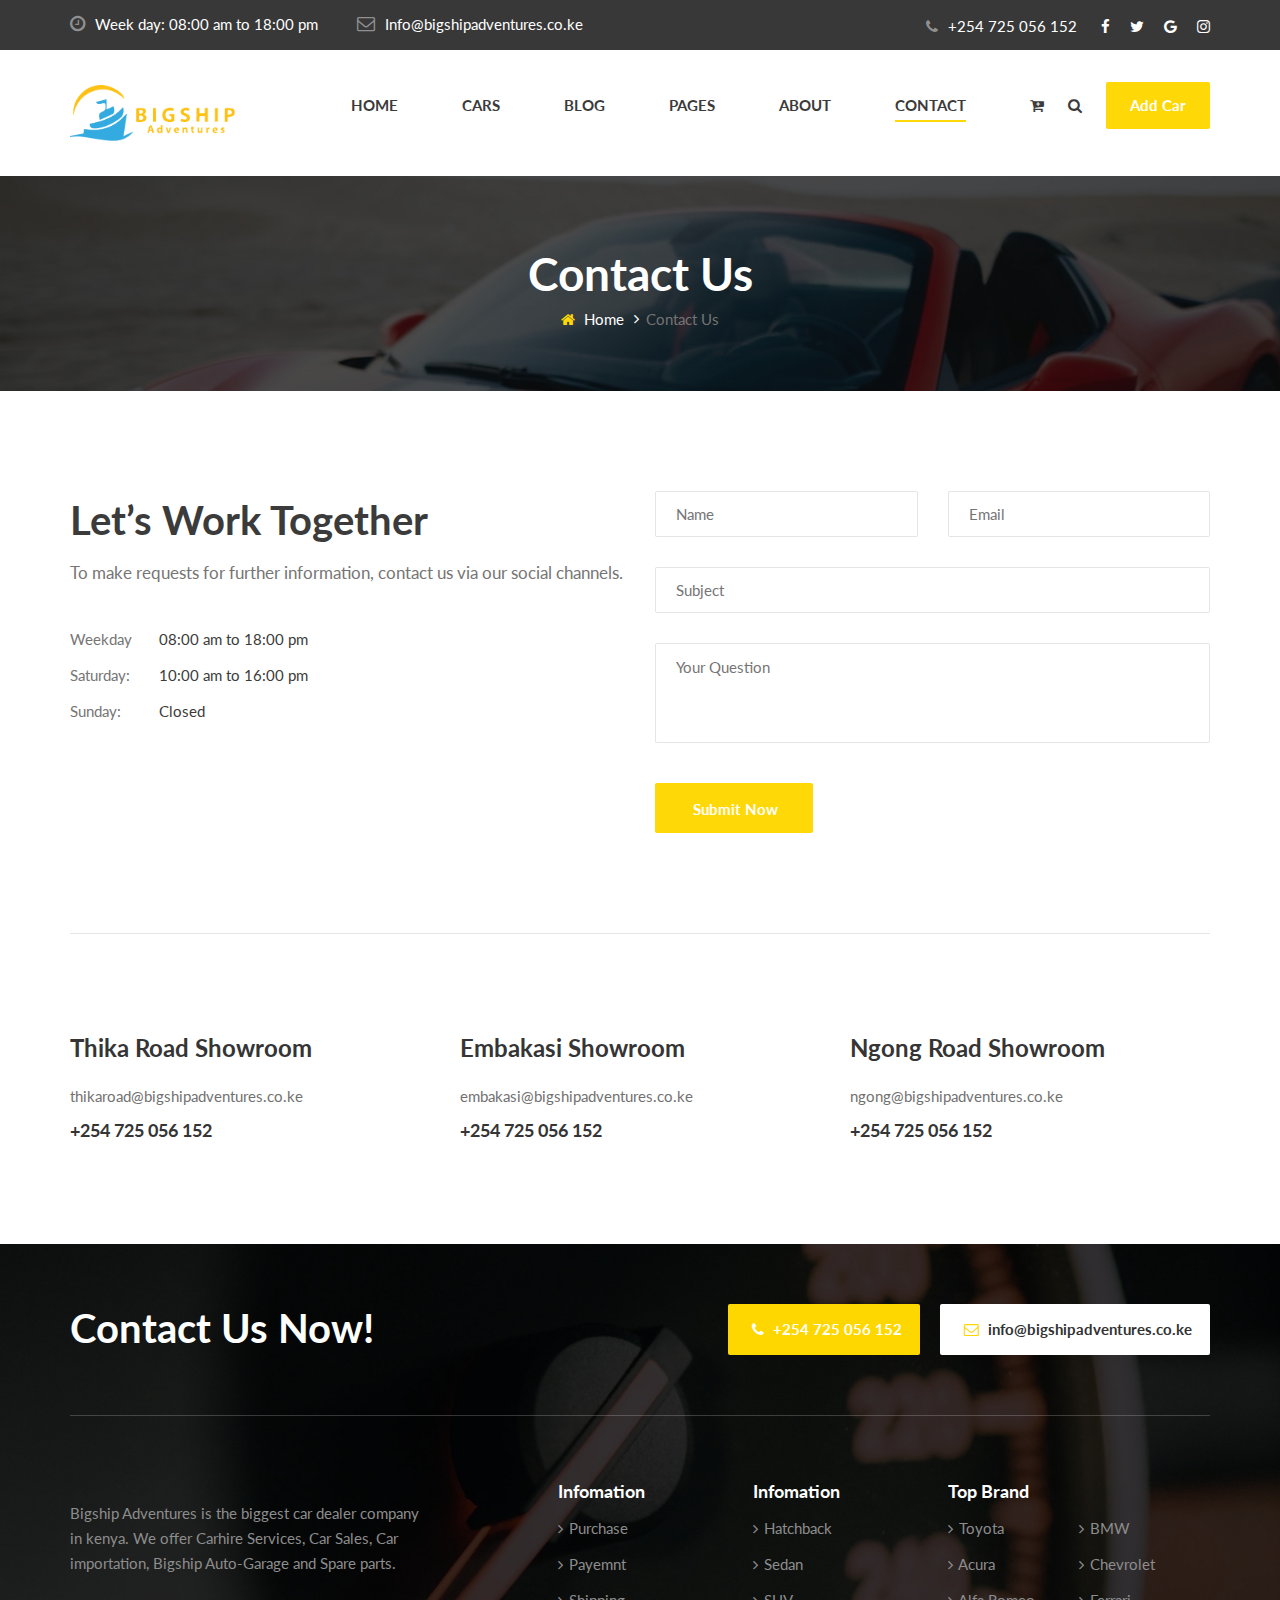
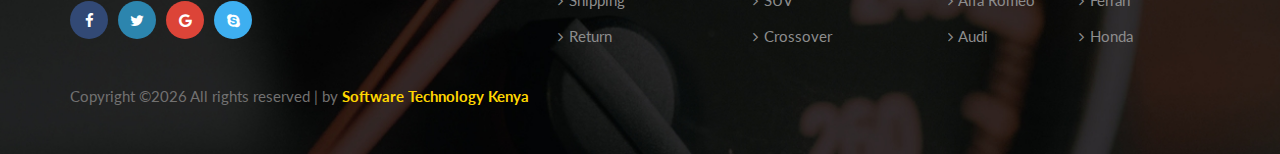
<file: contact.html>
<!DOCTYPE html>
<html lang="zxx">

<head>
    <meta charset="UTF-8">
    <meta name="description" content="HVAC Template">
    <meta name="keywords" content="HVAC, unica, creative, html">
    <meta name="viewport" content="width=device-width, initial-scale=1.0">
    <meta http-equiv="X-UA-Compatible" content="ie=edge">
    <title>Bigship Adventures</title>

    <!-- Google Font -->
    <link href="https://fonts.googleapis.com/css2?family=Lato:wght@300;400;700;900&display=swap" rel="stylesheet">

    <!-- Css Styles -->
    <link rel="stylesheet" href="css/bootstrap.min.css" type="text/css">
    <link rel="stylesheet" href="css/font-awesome.min.css" type="text/css">
    <link rel="stylesheet" href="css/elegant-icons.css" type="text/css">
    <link rel="stylesheet" href="css/nice-select.css" type="text/css">
    <link rel="stylesheet" href="css/magnific-popup.css" type="text/css">
    <link rel="stylesheet" href="css/jquery-ui.min.css" type="text/css">
    <link rel="stylesheet" href="css/owl.carousel.min.css" type="text/css">
    <link rel="stylesheet" href="css/slicknav.min.css" type="text/css">
    <link rel="stylesheet" href="css/style.css" type="text/css">
</head>

<body>
    <!-- Page Preloder -->
    <div id="preloder">
        <div class="loader"></div>
    </div>

    <!-- Offcanvas Menu Begin -->
    <div class="offcanvas-menu-overlay"></div>
    <div class="offcanvas-menu-wrapper">
        <div class="offcanvas__widget">
            <a href="#"><i class="fa fa-cart-plus"></i></a>
            <a href="#" class="search-switch"><i class="fa fa-search"></i></a>
            <a href="#" class="primary-btn">Add Car</a>
        </div>
        <div class="offcanvas__logo">
            <a href="./index.html"><img src="img/logo.png" alt=""></a>
        </div>
         <nav class="header__menu">
                            <ul>
                                <li class="active"><a href="./index.html">Home</a></li>
                                <li><a href="./car.html">Cars</a></li>
                                <li><a href="./blog.html">Blog</a></li>
                               <!--  <li><a href="#">Pages</a>
                                    <ul class="dropdown">
                                        <li><a href="./about.html">About Us</a></li>
                                        <li><a href="./car-details.html">Car Details</a></li>
                                        <li><a href="./blog-details.html">Blog Details</a></li>
                                    </ul>
                                </li> -->
                                <li><a href="./about.html">About</a></li>
                                <li><a href="./contact.html">Contact</a></li>
                            </ul>
                        </nav>
        <div id="mobile-menu-wrap"></div>
        <ul class="offcanvas__widget__add">
            <li><i class="fa fa-clock-o"></i> Week day: 08:00 am to 18:00 pm</li>
            <li><i class="fa fa-envelope-o"></i> Info@bigshipadventures.co.ke</li>
        </ul>
        <div class="offcanvas__phone__num">
            <i class="fa fa-phone"></i>
            <span>+254 725 056 152</span>
        </div>
        <div class="offcanvas__social">
            <a href="#"><i class="fa fa-facebook"></i></a>
            <a href="#"><i class="fa fa-twitter"></i></a>
            <a href="#"><i class="fa fa-google"></i></a>
            <a href="#"><i class="fa fa-instagram"></i></a>
        </div>
    </div>
    <!-- Offcanvas Menu End -->

    <!-- Header Section Begin -->
    <header class="header">
        <div class="header__top">
            <div class="container">
                <div class="row">
                    <div class="col-lg-7">
                        <ul class="header__top__widget">
                            <li><i class="fa fa-clock-o"></i> Week day: 08:00 am to 18:00 pm</li>
                            <li><i class="fa fa-envelope-o"></i> Info@bigshipadventures.co.ke</li>
                        </ul>
                    </div>
                    <div class="col-lg-5">
                        <div class="header__top__right">
                            <div class="header__top__phone">
                                <i class="fa fa-phone"></i>
                                <span>+254 725 056 152</span>
                            </div>
                            <div class="header__top__social">
                                <a href="#"><i class="fa fa-facebook"></i></a>
                                <a href="#"><i class="fa fa-twitter"></i></a>
                                <a href="#"><i class="fa fa-google"></i></a>
                                <a href="#"><i class="fa fa-instagram"></i></a>
                            </div>
                        </div>
                    </div>
                </div>
            </div>
        </div>
        <div class="container">
            <div class="row">
                <div class="col-lg-2">
                    <div class="header__logo">
                        <a href="./index.html"><img src="img/logo.png" alt=""></a>
                    </div>
                </div>
                <div class="col-lg-10">
                    <div class="header__nav">
                        <nav class="header__menu">
                            <ul>
                                <li><a href="./index.html">Home</a></li>
                                <li><a href="./car.html">Cars</a></li>
                                <li><a href="./blog.html">Blog</a></li>
                                <li><a href="#">Pages</a>
                                    <ul class="dropdown">
                                        <li><a href="./about.html">About Us</a></li>
                                        <li><a href="./car-details.html">Car Details</a></li>
                                        <li><a href="./blog-details.html">Blog Details</a></li>
                                    </ul>
                                </li>
                                <li><a href="./about.html">About</a></li>
                                <li class="active"><a href="./contact.html">Contact</a></li>
                            </ul>
                        </nav>
                        <div class="header__nav__widget">
                            <div class="header__nav__widget__btn">
                                <a href="#"><i class="fa fa-cart-plus"></i></a>
                                <a href="#" class="search-switch"><i class="fa fa-search"></i></a>
                            </div>
                            <a href="#" class="primary-btn">Add Car</a>
                        </div>
                    </div>
                </div>
            </div>
            <div class="canvas__open">
                <span class="fa fa-bars"></span>
            </div>
        </div>
    </header>
    <!-- Header Section End -->

    <!-- Breadcrumb End -->
    <div class="breadcrumb-option set-bg" data-setbg="img/breadcrumb-bg.jpg">
        <div class="container">
            <div class="row">
                <div class="col-lg-12 text-center">
                    <div class="breadcrumb__text">
                        <h2>Contact Us</h2>
                        <div class="breadcrumb__links">
                            <a href="./index.html"><i class="fa fa-home"></i> Home</a>
                            <span>Contact Us</span>
                        </div>
                    </div>
                </div>
            </div>
        </div>
    </div>
    <!-- Breadcrumb Begin -->

    <!-- Contact Section Begin -->
    <section class="contact spad">
        <div class="container">
            <div class="row">
                <div class="col-lg-6 col-md-6">
                    <div class="contact__text">
                        <div class="section-title">
                            <h2>Let’s Work Together</h2>
                            <p>To make requests for further information, contact us via our social channels.</p>
                        </div>
                        <ul>
                            <li><span>Weekday</span> 08:00 am to 18:00 pm</li>
                            <li><span>Saturday:</span> 10:00 am to 16:00 pm</li>
                            <li><span>Sunday:</span> Closed</li>
                        </ul>
                    </div>
                </div>
                <div class="col-lg-6 col-md-6">
                    <div class="contact__form">
                        <form action="#">
                            <div class="row">
                                <div class="col-lg-6">
                                    <input type="text" placeholder="Name">
                                </div>
                                <div class="col-lg-6">
                                    <input type="text" placeholder="Email">
                                </div>
                            </div>
                            <input type="text" placeholder="Subject">
                            <textarea placeholder="Your Question"></textarea>
                            <button type="submit" class="site-btn">Submit Now</button>
                        </form>
                    </div>
                </div>
            </div>
        </div>
    </section>
    <!-- Contact Section End -->

    <!-- Contact Address Begin -->
    <div class="contact-address">
        <div class="container">
            <div class="contact__address__text">
                <div class="row">
                    <div class="col-lg-4 col-md-6 col-sm-6">
                        <div class="contact__address__item">
                            <h4>Thika Road Showroom</h4>
                            <p>thikaroad@bigshipadventures.co.ke</p>
                            <span>+254 725 056 152</span>
                        </div>
                    </div>
                    <div class="col-lg-4 col-md-6 col-sm-6">
                        <div class="contact__address__item">
                            <h4>Embakasi Showroom</h4>
                            <p>embakasi@bigshipadventures.co.ke</p>
                            <span>+254 725 056 152</span>
                        </div>
                    </div>
                    <div class="col-lg-4 col-md-6 col-sm-6">
                        <div class="contact__address__item">
                            <h4>Ngong Road Showroom</h4>
                            <p>ngong@bigshipadventures.co.ke</p>
                            <span>+254 725 056 152</span>
                        </div>
                    </div>
                </div>
            </div>
        </div>
    </div>
    <!-- Contact Address End -->

  <!-- Footer Section Begin -->
    <footer class="footer set-bg" data-setbg="img/footer-bg.jpg">
        <div class="container">
            <div class="footer__contact">
                <div class="row">
                    <div class="col-lg-6 col-md-6">
                        <div class="footer__contact__title">
                            <h2>Contact Us Now!</h2>
                        </div>
                    </div>
                    <div class="col-lg-6 col-md-6">
                        <div class="footer__contact__option">
                            <div class="option__item"><i class="fa fa-phone"></i> +254 725 056 152</div>
                            <div class="option__item email"><i class="fa fa-envelope-o"></i> info@bigshipadventures.co.ke</div>
                        </div>
                    </div>
                </div>
            </div>
            <div class="row">
                <div class="col-lg-4 col-md-4">
                    <div class="footer__about">
                        <div class="footer__logo">
                            
                        </div>
                        <p>Bigship Adventures is the biggest  car dealer company in kenya. We offer Carhire Services, Car Sales, Car importation, Bigship Auto-Garage and Spare parts. </p>
                        <div class="footer__social">
                            <a href="#" class="facebook"><i class="fa fa-facebook"></i></a>
                            <a href="#" class="twitter"><i class="fa fa-twitter"></i></a>
                            <a href="#" class="google"><i class="fa fa-google"></i></a>
                            <a href="#" class="skype"><i class="fa fa-skype"></i></a>
                        </div>
                    </div>
                </div>
                <div class="col-lg-2 offset-lg-1 col-md-3">
                    <div class="footer__widget">
                        <h5>Infomation</h5>
                        <ul>
                            <li><a href="#"><i class="fa fa-angle-right"></i> Purchase</a></li>
                            <li><a href="#"><i class="fa fa-angle-right"></i> Payemnt</a></li>
                            <li><a href="#"><i class="fa fa-angle-right"></i> Shipping</a></li>
                            <li><a href="#"><i class="fa fa-angle-right"></i> Return</a></li>
                        </ul>
                    </div>
                </div>
                <div class="col-lg-2 col-md-3">
                    <div class="footer__widget">
                        <h5>Infomation</h5>
                        <ul>
                            <li><a href="#"><i class="fa fa-angle-right"></i> Hatchback</a></li>
                            <li><a href="#"><i class="fa fa-angle-right"></i> Sedan</a></li>
                            <li><a href="#"><i class="fa fa-angle-right"></i> SUV</a></li>
                            <li><a href="#"><i class="fa fa-angle-right"></i> Crossover</a></li>
                        </ul>
                    </div>
                </div>
                <div class="col-lg-3 col-md-6">
                    <div class="footer__brand">
                        <h5>Top Brand</h5>
                        <ul>
                            <li><a href="#"><i class="fa fa-angle-right"></i> Toyota</a></li>
                            <li><a href="#"><i class="fa fa-angle-right"></i> Acura</a></li>
                            <li><a href="#"><i class="fa fa-angle-right"></i> Alfa Romeo</a></li>
                            <li><a href="#"><i class="fa fa-angle-right"></i> Audi</a></li>
                        </ul>
                        <ul>
                            <li><a href="#"><i class="fa fa-angle-right"></i> BMW</a></li>
                            <li><a href="#"><i class="fa fa-angle-right"></i> Chevrolet</a></li>
                            <li><a href="#"><i class="fa fa-angle-right"></i> Ferrari</a></li>
                            <li><a href="#"><i class="fa fa-angle-right"></i> Honda</a></li>
                        </ul>
                    </div>
                </div>
            </div>
            <!-- Link back to Colorlib can't be removed. Template is licensed under CC BY 3.0. -->
            <div class="footer__copyright__text">
                <p>Copyright &copy;<script>document.write(new Date().getFullYear());</script> All rights reserved |   by <a href="https://softwaretechn.co.ke" target="_blank">Software Technology Kenya</a></p>
            </div>
            <!-- Link back to Colorlib can't be removed. Template is licensed under CC BY 3.0. -->
        </div>
    </footer>
    <!-- Footer Section End -->

    <!-- Search Begin -->
    <div class="search-model">
        <div class="h-100 d-flex align-items-center justify-content-center">
            <div class="search-close-switch">+</div>
            <form class="search-model-form">
                <input type="text" id="search-input" placeholder="Search here.....">
            </form>
        </div>
    </div>
    <!-- Search End -->

    <!-- Js Plugins -->
    <script src="js/jquery-3.3.1.min.js"></script>
    <script src="js/bootstrap.min.js"></script>
    <script src="js/jquery.nice-select.min.js"></script>
    <script src="js/jquery-ui.min.js"></script>
    <script src="js/jquery.magnific-popup.min.js"></script>
    <script src="js/mixitup.min.js"></script>
    <script src="js/jquery.slicknav.js"></script>
    <script src="js/owl.carousel.min.js"></script>
    <script src="js/main.js"></script>
</body>

</html>
</html>
</file>
<file: css/elegant-icons.css>
@font-face {
	font-family: 'ElegantIcons';
	src:url('../fonts/ElegantIcons.eot');
	src:url('../fonts/ElegantIcons.eot?#iefix') format('embedded-opentype'),
		url('../fonts/ElegantIcons.woff') format('woff'),
		url('../fonts/ElegantIcons.ttf') format('truetype'),
		url('../fonts/ElegantIcons.svg#ElegantIcons') format('svg');
	font-weight: normal;
	font-style: normal;
}

/* Use the following CSS code if you want to use data attributes for inserting your icons */
[data-icon]:before {
	font-family: 'ElegantIcons';
	content: attr(data-icon);
	speak: none;
	font-weight: normal;
	font-variant: normal;
	text-transform: none;
	line-height: 1;
	-webkit-font-smoothing: antialiased;
	-moz-osx-font-smoothing: grayscale;
}

/* Use the following CSS code if you want to have a class per icon */
/*
Instead of a list of all class selectors,
you can use the generic selector below, but it's slower:
[class*="your-class-prefix"] {
*/
.arrow_up, .arrow_down, .arrow_left, .arrow_right, .arrow_left-up, .arrow_right-up, .arrow_right-down, .arrow_left-down, .arrow-up-down, .arrow_up-down_alt, .arrow_left-right_alt, .arrow_left-right, .arrow_expand_alt2, .arrow_expand_alt, .arrow_condense, .arrow_expand, .arrow_move, .arrow_carrot-up, .arrow_carrot-down, .arrow_carrot-left, .arrow_carrot-right, .arrow_carrot-2up, .arrow_carrot-2down, .arrow_carrot-2left, .arrow_carrot-2right, .arrow_carrot-up_alt2, .arrow_carrot-down_alt2, .arrow_carrot-left_alt2, .arrow_carrot-right_alt2, .arrow_carrot-2up_alt2, .arrow_carrot-2down_alt2, .arrow_carrot-2left_alt2, .arrow_carrot-2right_alt2, .arrow_triangle-up, .arrow_triangle-down, .arrow_triangle-left, .arrow_triangle-right, .arrow_triangle-up_alt2, .arrow_triangle-down_alt2, .arrow_triangle-left_alt2, .arrow_triangle-right_alt2, .arrow_back, .icon_minus-06, .icon_plus, .icon_close, .icon_check, .icon_minus_alt2, .icon_plus_alt2, .icon_close_alt2, .icon_check_alt2, .icon_zoom-out_alt, .icon_zoom-in_alt, .icon_search, .icon_box-empty, .icon_box-selected, .icon_minus-box, .icon_plus-box, .icon_box-checked, .icon_circle-empty, .icon_circle-slelected, .icon_stop_alt2, .icon_stop, .icon_pause_alt2, .icon_pause, .icon_menu, .icon_menu-square_alt2, .icon_menu-circle_alt2, .icon_ul, .icon_ol, .icon_adjust-horiz, .icon_adjust-vert, .icon_document_alt, .icon_documents_alt, .icon_pencil, .icon_pencil-edit_alt, .icon_pencil-edit, .icon_folder-alt, .icon_folder-open_alt, .icon_folder-add_alt, .icon_info_alt, .icon_error-oct_alt, .icon_error-circle_alt, .icon_error-triangle_alt, .icon_question_alt2, .icon_question, .icon_comment_alt, .icon_chat_alt, .icon_vol-mute_alt, .icon_volume-low_alt, .icon_volume-high_alt, .icon_quotations, .icon_quotations_alt2, .icon_clock_alt, .icon_lock_alt, .icon_lock-open_alt, .icon_key_alt, .icon_cloud_alt, .icon_cloud-upload_alt, .icon_cloud-download_alt, .icon_image, .icon_images, .icon_lightbulb_alt, .icon_gift_alt, .icon_house_alt, .icon_genius, .icon_mobile, .icon_tablet, .icon_laptop, .icon_desktop, .icon_camera_alt, .icon_mail_alt, .icon_cone_alt, .icon_ribbon_alt, .icon_bag_alt, .icon_creditcard, .icon_cart_alt, .icon_paperclip, .icon_tag_alt, .icon_tags_alt, .icon_trash_alt, .icon_cursor_alt, .icon_mic_alt, .icon_compass_alt, .icon_pin_alt, .icon_pushpin_alt, .icon_map_alt, .icon_drawer_alt, .icon_toolbox_alt, .icon_book_alt, .icon_calendar, .icon_film, .icon_table, .icon_contacts_alt, .icon_headphones, .icon_lifesaver, .icon_piechart, .icon_refresh, .icon_link_alt, .icon_link, .icon_loading, .icon_blocked, .icon_archive_alt, .icon_heart_alt, .icon_star_alt, .icon_star-half_alt, .icon_star, .icon_star-half, .icon_tools, .icon_tool, .icon_cog, .icon_cogs, .arrow_up_alt, .arrow_down_alt, .arrow_left_alt, .arrow_right_alt, .arrow_left-up_alt, .arrow_right-up_alt, .arrow_right-down_alt, .arrow_left-down_alt, .arrow_condense_alt, .arrow_expand_alt3, .arrow_carrot_up_alt, .arrow_carrot-down_alt, .arrow_carrot-left_alt, .arrow_carrot-right_alt, .arrow_carrot-2up_alt, .arrow_carrot-2dwnn_alt, .arrow_carrot-2left_alt, .arrow_carrot-2right_alt, .arrow_triangle-up_alt, .arrow_triangle-down_alt, .arrow_triangle-left_alt, .arrow_triangle-right_alt, .icon_minus_alt, .icon_plus_alt, .icon_close_alt, .icon_check_alt, .icon_zoom-out, .icon_zoom-in, .icon_stop_alt, .icon_menu-square_alt, .icon_menu-circle_alt, .icon_document, .icon_documents, .icon_pencil_alt, .icon_folder, .icon_folder-open, .icon_folder-add, .icon_folder_upload, .icon_folder_download, .icon_info, .icon_error-circle, .icon_error-oct, .icon_error-triangle, .icon_question_alt, .icon_comment, .icon_chat, .icon_vol-mute, .icon_volume-low, .icon_volume-high, .icon_quotations_alt, .icon_clock, .icon_lock, .icon_lock-open, .icon_key, .icon_cloud, .icon_cloud-upload, .icon_cloud-download, .icon_lightbulb, .icon_gift, .icon_house, .icon_camera, .icon_mail, .icon_cone, .icon_ribbon, .icon_bag, .icon_cart, .icon_tag, .icon_tags, .icon_trash, .icon_cursor, .icon_mic, .icon_compass, .icon_pin, .icon_pushpin, .icon_map, .icon_drawer, .icon_toolbox, .icon_book, .icon_contacts, .icon_archive, .icon_heart, .icon_profile, .icon_group, .icon_grid-2x2, .icon_grid-3x3, .icon_music, .icon_pause_alt, .icon_phone, .icon_upload, .icon_download, .social_facebook, .social_twitter, .social_pinterest, .social_googleplus, .social_tumblr, .social_tumbleupon, .social_wordpress, .social_instagram, .social_dribbble, .social_vimeo, .social_linkedin, .social_rss, .social_deviantart, .social_share, .social_myspace, .social_skype, .social_youtube, .social_picassa, .social_googledrive, .social_flickr, .social_blogger, .social_spotify, .social_delicious, .social_facebook_circle, .social_twitter_circle, .social_pinterest_circle, .social_googleplus_circle, .social_tumblr_circle, .social_stumbleupon_circle, .social_wordpress_circle, .social_instagram_circle, .social_dribbble_circle, .social_vimeo_circle, .social_linkedin_circle, .social_rss_circle, .social_deviantart_circle, .social_share_circle, .social_myspace_circle, .social_skype_circle, .social_youtube_circle, .social_picassa_circle, .social_googledrive_alt2, .social_flickr_circle, .social_blogger_circle, .social_spotify_circle, .social_delicious_circle, .social_facebook_square, .social_twitter_square, .social_pinterest_square, .social_googleplus_square, .social_tumblr_square, .social_stumbleupon_square, .social_wordpress_square, .social_instagram_square, .social_dribbble_square, .social_vimeo_square, .social_linkedin_square, .social_rss_square, .social_deviantart_square, .social_share_square, .social_myspace_square, .social_skype_square, .social_youtube_square, .social_picassa_square, .social_googledrive_square, .social_flickr_square, .social_blogger_square, .social_spotify_square, .social_delicious_square, .icon_printer, .icon_calulator, .icon_building, .icon_floppy, .icon_drive, .icon_search-2, .icon_id, .icon_id-2, .icon_puzzle, .icon_like, .icon_dislike, .icon_mug, .icon_currency, .icon_wallet, .icon_pens, .icon_easel, .icon_flowchart, .icon_datareport, .icon_briefcase, .icon_shield, .icon_percent, .icon_globe, .icon_globe-2, .icon_target, .icon_hourglass, .icon_balance, .icon_rook, .icon_printer-alt, .icon_calculator_alt, .icon_building_alt, .icon_floppy_alt, .icon_drive_alt, .icon_search_alt, .icon_id_alt, .icon_id-2_alt, .icon_puzzle_alt, .icon_like_alt, .icon_dislike_alt, .icon_mug_alt, .icon_currency_alt, .icon_wallet_alt, .icon_pens_alt, .icon_easel_alt, .icon_flowchart_alt, .icon_datareport_alt, .icon_briefcase_alt, .icon_shield_alt, .icon_percent_alt, .icon_globe_alt, .icon_clipboard {
	font-family: 'ElegantIcons';
	speak: none;
	font-style: normal;
	font-weight: normal;
	font-variant: normal;
	text-transform: none;
	line-height: 1;
	-webkit-font-smoothing: antialiased;
}
.arrow_up:before {
	content: "\21";
}
.arrow_down:before {
	content: "\22";
}
.arrow_left:before {
	content: "\23";
}
.arrow_right:before {
	content: "\24";
}
.arrow_left-up:before {
	content: "\25";
}
.arrow_right-up:before {
	content: "\26";
}
.arrow_right-down:before {
	content: "\27";
}
.arrow_left-down:before {
	content: "\28";
}
.arrow-up-down:before {
	content: "\29";
}
.arrow_up-down_alt:before {
	content: "\2a";
}
.arrow_left-right_alt:before {
	content: "\2b";
}
.arrow_left-right:before {
	content: "\2c";
}
.arrow_expand_alt2:before {
	content: "\2d";
}
.arrow_expand_alt:before {
	content: "\2e";
}
.arrow_condense:before {
	content: "\2f";
}
.arrow_expand:before {
	content: "\30";
}
.arrow_move:before {
	content: "\31";
}
.arrow_carrot-up:before {
	content: "\32";
}
.arrow_carrot-down:before {
	content: "\33";
}
.arrow_carrot-left:before {
	content: "\34";
}
.arrow_carrot-right:before {
	content: "\35";
}
.arrow_carrot-2up:before {
	content: "\36";
}
.arrow_carrot-2down:before {
	content: "\37";
}
.arrow_carrot-2left:before {
	content: "\38";
}
.arrow_carrot-2right:before {
	content: "\39";
}
.arrow_carrot-up_alt2:before {
	content: "\3a";
}
.arrow_carrot-down_alt2:before {
	content: "\3b";
}
.arrow_carrot-left_alt2:before {
	content: "\3c";
}
.arrow_carrot-right_alt2:before {
	content: "\3d";
}
.arrow_carrot-2up_alt2:before {
	content: "\3e";
}
.arrow_carrot-2down_alt2:before {
	content: "\3f";
}
.arrow_carrot-2left_alt2:before {
	content: "\40";
}
.arrow_carrot-2right_alt2:before {
	content: "\41";
}
.arrow_triangle-up:before {
	content: "\42";
}
.arrow_triangle-down:before {
	content: "\43";
}
.arrow_triangle-left:before {
	content: "\44";
}
.arrow_triangle-right:before {
	content: "\45";
}
.arrow_triangle-up_alt2:before {
	content: "\46";
}
.arrow_triangle-down_alt2:before {
	content: "\47";
}
.arrow_triangle-left_alt2:before {
	content: "\48";
}
.arrow_triangle-right_alt2:before {
	content: "\49";
}
.arrow_back:before {
	content: "\4a";
}
.icon_minus-06:before {
	content: "\4b";
}
.icon_plus:before {
	content: "\4c";
}
.icon_close:before {
	content: "\4d";
}
.icon_check:before {
	content: "\4e";
}
.icon_minus_alt2:before {
	content: "\4f";
}
.icon_plus_alt2:before {
	content: "\50";
}
.icon_close_alt2:before {
	content: "\51";
}
.icon_check_alt2:before {
	content: "\52";
}
.icon_zoom-out_alt:before {
	content: "\53";
}
.icon_zoom-in_alt:before {
	content: "\54";
}
.icon_search:before {
	content: "\55";
}
.icon_box-empty:before {
	content: "\56";
}
.icon_box-selected:before {
	content: "\57";
}
.icon_minus-box:before {
	content: "\58";
}
.icon_plus-box:before {
	content: "\59";
}
.icon_box-checked:before {
	content: "\5a";
}
.icon_circle-empty:before {
	content: "\5b";
}
.icon_circle-slelected:before {
	content: "\5c";
}
.icon_stop_alt2:before {
	content: "\5d";
}
.icon_stop:before {
	content: "\5e";
}
.icon_pause_alt2:before {
	content: "\5f";
}
.icon_pause:before {
	content: "\60";
}
.icon_menu:before {
	content: "\61";
}
.icon_menu-square_alt2:before {
	content: "\62";
}
.icon_menu-circle_alt2:before {
	content: "\63";
}
.icon_ul:before {
	content: "\64";
}
.icon_ol:before {
	content: "\65";
}
.icon_adjust-horiz:before {
	content: "\66";
}
.icon_adjust-vert:before {
	content: "\67";
}
.icon_document_alt:before {
	content: "\68";
}
.icon_documents_alt:before {
	content: "\69";
}
.icon_pencil:before {
	content: "\6a";
}
.icon_pencil-edit_alt:before {
	content: "\6b";
}
.icon_pencil-edit:before {
	content: "\6c";
}
.icon_folder-alt:before {
	content: "\6d";
}
.icon_folder-open_alt:before {
	content: "\6e";
}
.icon_folder-add_alt:before {
	content: "\6f";
}
.icon_info_alt:before {
	content: "\70";
}
.icon_error-oct_alt:before {
	content: "\71";
}
.icon_error-circle_alt:before {
	content: "\72";
}
.icon_error-triangle_alt:before {
	content: "\73";
}
.icon_question_alt2:before {
	content: "\74";
}
.icon_question:before {
	content: "\75";
}
.icon_comment_alt:before {
	content: "\76";
}
.icon_chat_alt:before {
	content: "\77";
}
.icon_vol-mute_alt:before {
	content: "\78";
}
.icon_volume-low_alt:before {
	content: "\79";
}
.icon_volume-high_alt:before {
	content: "\7a";
}
.icon_quotations:before {
	content: "\7b";
}
.icon_quotations_alt2:before {
	content: "\7c";
}
.icon_clock_alt:before {
	content: "\7d";
}
.icon_lock_alt:before {
	content: "\7e";
}
.icon_lock-open_alt:before {
	content: "\e000";
}
.icon_key_alt:before {
	content: "\e001";
}
.icon_cloud_alt:before {
	content: "\e002";
}
.icon_cloud-upload_alt:before {
	content: "\e003";
}
.icon_cloud-download_alt:before {
	content: "\e004";
}
.icon_image:before {
	content: "\e005";
}
.icon_images:before {
	content: "\e006";
}
.icon_lightbulb_alt:before {
	content: "\e007";
}
.icon_gift_alt:before {
	content: "\e008";
}
.icon_house_alt:before {
	content: "\e009";
}
.icon_genius:before {
	content: "\e00a";
}
.icon_mobile:before {
	content: "\e00b";
}
.icon_tablet:before {
	content: "\e00c";
}
.icon_laptop:before {
	content: "\e00d";
}
.icon_desktop:before {
	content: "\e00e";
}
.icon_camera_alt:before {
	content: "\e00f";
}
.icon_mail_alt:before {
	content: "\e010";
}
.icon_cone_alt:before {
	content: "\e011";
}
.icon_ribbon_alt:before {
	content: "\e012";
}
.icon_bag_alt:before {
	content: "\e013";
}
.icon_creditcard:before {
	content: "\e014";
}
.icon_cart_alt:before {
	content: "\e015";
}
.icon_paperclip:before {
	content: "\e016";
}
.icon_tag_alt:before {
	content: "\e017";
}
.icon_tags_alt:before {
	content: "\e018";
}
.icon_trash_alt:before {
	content: "\e019";
}
.icon_cursor_alt:before {
	content: "\e01a";
}
.icon_mic_alt:before {
	content: "\e01b";
}
.icon_compass_alt:before {
	content: "\e01c";
}
.icon_pin_alt:before {
	content: "\e01d";
}
.icon_pushpin_alt:before {
	content: "\e01e";
}
.icon_map_alt:before {
	content: "\e01f";
}
.icon_drawer_alt:before {
	content: "\e020";
}
.icon_toolbox_alt:before {
	content: "\e021";
}
.icon_book_alt:before {
	content: "\e022";
}
.icon_calendar:before {
	content: "\e023";
}
.icon_film:before {
	content: "\e024";
}
.icon_table:before {
	content: "\e025";
}
.icon_contacts_alt:before {
	content: "\e026";
}
.icon_headphones:before {
	content: "\e027";
}
.icon_lifesaver:before {
	content: "\e028";
}
.icon_piechart:before {
	content: "\e029";
}
.icon_refresh:before {
	content: "\e02a";
}
.icon_link_alt:before {
	content: "\e02b";
}
.icon_link:before {
	content: "\e02c";
}
.icon_loading:before {
	content: "\e02d";
}
.icon_blocked:before {
	content: "\e02e";
}
.icon_archive_alt:before {
	content: "\e02f";
}
.icon_heart_alt:before {
	content: "\e030";
}
.icon_star_alt:before {
	content: "\e031";
}
.icon_star-half_alt:before {
	content: "\e032";
}
.icon_star:before {
	content: "\e033";
}
.icon_star-half:before {
	content: "\e034";
}
.icon_tools:before {
	content: "\e035";
}
.icon_tool:before {
	content: "\e036";
}
.icon_cog:before {
	content: "\e037";
}
.icon_cogs:before {
	content: "\e038";
}
.arrow_up_alt:before {
	content: "\e039";
}
.arrow_down_alt:before {
	content: "\e03a";
}
.arrow_left_alt:before {
	content: "\e03b";
}
.arrow_right_alt:before {
	content: "\e03c";
}
.arrow_left-up_alt:before {
	content: "\e03d";
}
.arrow_right-up_alt:before {
	content: "\e03e";
}
.arrow_right-down_alt:before {
	content: "\e03f";
}
.arrow_left-down_alt:before {
	content: "\e040";
}
.arrow_condense_alt:before {
	content: "\e041";
}
.arrow_expand_alt3:before {
	content: "\e042";
}
.arrow_carrot_up_alt:before {
	content: "\e043";
}
.arrow_carrot-down_alt:before {
	content: "\e044";
}
.arrow_carrot-left_alt:before {
	content: "\e045";
}
.arrow_carrot-right_alt:before {
	content: "\e046";
}
.arrow_carrot-2up_alt:before {
	content: "\e047";
}
.arrow_carrot-2dwnn_alt:before {
	content: "\e048";
}
.arrow_carrot-2left_alt:before {
	content: "\e049";
}
.arrow_carrot-2right_alt:before {
	content: "\e04a";
}
.arrow_triangle-up_alt:before {
	content: "\e04b";
}
.arrow_triangle-down_alt:before {
	content: "\e04c";
}
.arrow_triangle-left_alt:before {
	content: "\e04d";
}
.arrow_triangle-right_alt:before {
	content: "\e04e";
}
.icon_minus_alt:before {
	content: "\e04f";
}
.icon_plus_alt:before {
	content: "\e050";
}
.icon_close_alt:before {
	content: "\e051";
}
.icon_check_alt:before {
	content: "\e052";
}
.icon_zoom-out:before {
	content: "\e053";
}
.icon_zoom-in:before {
	content: "\e054";
}
.icon_stop_alt:before {
	content: "\e055";
}
.icon_menu-square_alt:before {
	content: "\e056";
}
.icon_menu-circle_alt:before {
	content: "\e057";
}
.icon_document:before {
	content: "\e058";
}
.icon_documents:before {
	content: "\e059";
}
.icon_pencil_alt:before {
	content: "\e05a";
}
.icon_folder:before {
	content: "\e05b";
}
.icon_folder-open:before {
	content: "\e05c";
}
.icon_folder-add:before {
	content: "\e05d";
}
.icon_folder_upload:before {
	content: "\e05e";
}
.icon_folder_download:before {
	content: "\e05f";
}
.icon_info:before {
	content: "\e060";
}
.icon_error-circle:before {
	content: "\e061";
}
.icon_error-oct:before {
	content: "\e062";
}
.icon_error-triangle:before {
	content: "\e063";
}
.icon_question_alt:before {
	content: "\e064";
}
.icon_comment:before {
	content: "\e065";
}
.icon_chat:before {
	content: "\e066";
}
.icon_vol-mute:before {
	content: "\e067";
}
.icon_volume-low:before {
	content: "\e068";
}
.icon_volume-high:before {
	content: "\e069";
}
.icon_quotations_alt:before {
	content: "\e06a";
}
.icon_clock:before {
	content: "\e06b";
}
.icon_lock:before {
	content: "\e06c";
}
.icon_lock-open:before {
	content: "\e06d";
}
.icon_key:before {
	content: "\e06e";
}
.icon_cloud:before {
	content: "\e06f";
}
.icon_cloud-upload:before {
	content: "\e070";
}
.icon_cloud-download:before {
	content: "\e071";
}
.icon_lightbulb:before {
	content: "\e072";
}
.icon_gift:before {
	content: "\e073";
}
.icon_house:before {
	content: "\e074";
}
.icon_camera:before {
	content: "\e075";
}
.icon_mail:before {
	content: "\e076";
}
.icon_cone:before {
	content: "\e077";
}
.icon_ribbon:before {
	content: "\e078";
}
.icon_bag:before {
	content: "\e079";
}
.icon_cart:before {
	content: "\e07a";
}
.icon_tag:before {
	content: "\e07b";
}
.icon_tags:before {
	content: "\e07c";
}
.icon_trash:before {
	content: "\e07d";
}
.icon_cursor:before {
	content: "\e07e";
}
.icon_mic:before {
	content: "\e07f";
}
.icon_compass:before {
	content: "\e080";
}
.icon_pin:before {
	content: "\e081";
}
.icon_pushpin:before {
	content: "\e082";
}
.icon_map:before {
	content: "\e083";
}
.icon_drawer:before {
	content: "\e084";
}
.icon_toolbox:before {
	content: "\e085";
}
.icon_book:before {
	content: "\e086";
}
.icon_contacts:before {
	content: "\e087";
}
.icon_archive:before {
	content: "\e088";
}
.icon_heart:before {
	content: "\e089";
}
.icon_profile:before {
	content: "\e08a";
}
.icon_group:before {
	content: "\e08b";
}
.icon_grid-2x2:before {
	content: "\e08c";
}
.icon_grid-3x3:before {
	content: "\e08d";
}
.icon_music:before {
	content: "\e08e";
}
.icon_pause_alt:before {
	content: "\e08f";
}
.icon_phone:before {
	content: "\e090";
}
.icon_upload:before {
	content: "\e091";
}
.icon_download:before {
	content: "\e092";
}
.social_facebook:before {
	content: "\e093";
}
.social_twitter:before {
	content: "\e094";
}
.social_pinterest:before {
	content: "\e095";
}
.social_googleplus:before {
	content: "\e096";
}
.social_tumblr:before {
	content: "\e097";
}
.social_tumbleupon:before {
	content: "\e098";
}
.social_wordpress:before {
	content: "\e099";
}
.social_instagram:before {
	content: "\e09a";
}
.social_dribbble:before {
	content: "\e09b";
}
.social_vimeo:before {
	content: "\e09c";
}
.social_linkedin:before {
	content: "\e09d";
}
.social_rss:before {
	content: "\e09e";
}
.social_deviantart:before {
	content: "\e09f";
}
.social_share:before {
	content: "\e0a0";
}
.social_myspace:before {
	content: "\e0a1";
}
.social_skype:before {
	content: "\e0a2";
}
.social_youtube:before {
	content: "\e0a3";
}
.social_picassa:before {
	content: "\e0a4";
}
.social_googledrive:before {
	content: "\e0a5";
}
.social_flickr:before {
	content: "\e0a6";
}
.social_blogger:before {
	content: "\e0a7";
}
.social_spotify:before {
	content: "\e0a8";
}
.social_delicious:before {
	content: "\e0a9";
}
.social_facebook_circle:before {
	content: "\e0aa";
}
.social_twitter_circle:before {
	content: "\e0ab";
}
.social_pinterest_circle:before {
	content: "\e0ac";
}
.social_googleplus_circle:before {
	content: "\e0ad";
}
.social_tumblr_circle:before {
	content: "\e0ae";
}
.social_stumbleupon_circle:before {
	content: "\e0af";
}
.social_wordpress_circle:before {
	content: "\e0b0";
}
.social_instagram_circle:before {
	content: "\e0b1";
}
.social_dribbble_circle:before {
	content: "\e0b2";
}
.social_vimeo_circle:before {
	content: "\e0b3";
}
.social_linkedin_circle:before {
	content: "\e0b4";
}
.social_rss_circle:before {
	content: "\e0b5";
}
.social_deviantart_circle:before {
	content: "\e0b6";
}
.social_share_circle:before {
	content: "\e0b7";
}
.social_myspace_circle:before {
	content: "\e0b8";
}
.social_skype_circle:before {
	content: "\e0b9";
}
.social_youtube_circle:before {
	content: "\e0ba";
}
.social_picassa_circle:before {
	content: "\e0bb";
}
.social_googledrive_alt2:before {
	content: "\e0bc";
}
.social_flickr_circle:before {
	content: "\e0bd";
}
.social_blogger_circle:before {
	content: "\e0be";
}
.social_spotify_circle:before {
	content: "\e0bf";
}
.social_delicious_circle:before {
	content: "\e0c0";
}
.social_facebook_square:before {
	content: "\e0c1";
}
.social_twitter_square:before {
	content: "\e0c2";
}
.social_pinterest_square:before {
	content: "\e0c3";
}
.social_googleplus_square:before {
	content: "\e0c4";
}
.social_tumblr_square:before {
	content: "\e0c5";
}
.social_stumbleupon_square:before {
	content: "\e0c6";
}
.social_wordpress_square:before {
	content: "\e0c7";
}
.social_instagram_square:before {
	content: "\e0c8";
}
.social_dribbble_square:before {
	content: "\e0c9";
}
.social_vimeo_square:before {
	content: "\e0ca";
}
.social_linkedin_square:before {
	content: "\e0cb";
}
.social_rss_square:before {
	content: "\e0cc";
}
.social_deviantart_square:before {
	content: "\e0cd";
}
.social_share_square:before {
	content: "\e0ce";
}
.social_myspace_square:before {
	content: "\e0cf";
}
.social_skype_square:before {
	content: "\e0d0";
}
.social_youtube_square:before {
	content: "\e0d1";
}
.social_picassa_square:before {
	content: "\e0d2";
}
.social_googledrive_square:before {
	content: "\e0d3";
}
.social_flickr_square:before {
	content: "\e0d4";
}
.social_blogger_square:before {
	content: "\e0d5";
}
.social_spotify_square:before {
	content: "\e0d6";
}
.social_delicious_square:before {
	content: "\e0d7";
}
.icon_printer:before {
	content: "\e103";
}
.icon_calulator:before {
	content: "\e0ee";
}
.icon_building:before {
	content: "\e0ef";
}
.icon_floppy:before {
	content: "\e0e8";
}
.icon_drive:before {
	content: "\e0ea";
}
.icon_search-2:before {
	content: "\e101";
}
.icon_id:before {
	content: "\e107";
}
.icon_id-2:before {
	content: "\e108";
}
.icon_puzzle:before {
	content: "\e102";
}
.icon_like:before {
	content: "\e106";
}
.icon_dislike:before {
	content: "\e0eb";
}
.icon_mug:before {
	content: "\e105";
}
.icon_currency:before {
	content: "\e0ed";
}
.icon_wallet:before {
	content: "\e100";
}
.icon_pens:before {
	content: "\e104";
}
.icon_easel:before {
	content: "\e0e9";
}
.icon_flowchart:before {
	content: "\e109";
}
.icon_datareport:before {
	content: "\e0ec";
}
.icon_briefcase:before {
	content: "\e0fe";
}
.icon_shield:before {
	content: "\e0f6";
}
.icon_percent:before {
	content: "\e0fb";
}
.icon_globe:before {
	content: "\e0e2";
}
.icon_globe-2:before {
	content: "\e0e3";
}
.icon_target:before {
	content: "\e0f5";
}
.icon_hourglass:before {
	content: "\e0e1";
}
.icon_balance:before {
	content: "\e0ff";
}
.icon_rook:before {
	content: "\e0f8";
}
.icon_printer-alt:before {
	content: "\e0fa";
}
.icon_calculator_alt:before {
	content: "\e0e7";
}
.icon_building_alt:before {
	content: "\e0fd";
}
.icon_floppy_alt:before {
	content: "\e0e4";
}
.icon_drive_alt:before {
	content: "\e0e5";
}
.icon_search_alt:before {
	content: "\e0f7";
}
.icon_id_alt:before {
	content: "\e0e0";
}
.icon_id-2_alt:before {
	content: "\e0fc";
}
.icon_puzzle_alt:before {
	content: "\e0f9";
}
.icon_like_alt:before {
	content: "\e0dd";
}
.icon_dislike_alt:before {
	content: "\e0f1";
}
.icon_mug_alt:before {
	content: "\e0dc";
}
.icon_currency_alt:before {
	content: "\e0f3";
}
.icon_wallet_alt:before {
	content: "\e0d8";
}
.icon_pens_alt:before {
	content: "\e0db";
}
.icon_easel_alt:before {
	content: "\e0f0";
}
.icon_flowchart_alt:before {
	content: "\e0df";
}
.icon_datareport_alt:before {
	content: "\e0f2";
}
.icon_briefcase_alt:before {
	content: "\e0f4";
}
.icon_shield_alt:before {
	content: "\e0d9";
}
.icon_percent_alt:before {
	content: "\e0da";
}
.icon_globe_alt:before {
	content: "\e0de";
}
.icon_clipboard:before {
	content: "\e0e6";
}


	.glyph {
		float: left;
		text-align: center;
		padding: .75em;
		margin: .4em 1.5em .75em 0;
		width: 6em;
text-shadow: none;
	}
        .glyph_big {
        font-size: 128px;
        color: #59c5dc;
        float: left;
        margin-right: 20px;
        }

        .glyph div { padding-bottom: 10px;}

	.glyph input {
		font-family: consolas, monospace;
		font-size: 12px;
		width: 100%;
		text-align: center;
		border: 0;
		box-shadow: 0 0 0 1px #ccc;
		padding: .2em;
                -moz-border-radius: 5px;
                -webkit-border-radius: 5px;
	}
	.centered {
		margin-left: auto;
		margin-right: auto;
	}
	.glyph .fs1 {
		font-size: 2em;
	}
</file>
<file: css/nice-select.css>
.nice-select {
  -webkit-tap-highlight-color: transparent;
  background-color: #fff;
  border-radius: 5px;
  border: solid 1px #e8e8e8;
  box-sizing: border-box;
  clear: both;
  cursor: pointer;
  display: block;
  float: left;
  font-family: inherit;
  font-size: 14px;
  font-weight: normal;
  height: 42px;
  line-height: 40px;
  outline: none;
  padding-left: 18px;
  padding-right: 30px;
  position: relative;
  text-align: left !important;
  -webkit-transition: all 0.2s ease-in-out;
  transition: all 0.2s ease-in-out;
  -webkit-user-select: none;
     -moz-user-select: none;
      -ms-user-select: none;
          user-select: none;
  white-space: nowrap;
  width: auto; }
  .nice-select:hover {
    border-color: #dbdbdb; }
  .nice-select:active, .nice-select.open, .nice-select:focus {
    border-color: #999; }
  .nice-select:after {
    border-bottom: 2px solid #999;
    border-right: 2px solid #999;
    content: '';
    display: block;
    height: 5px;
    margin-top: -4px;
    pointer-events: none;
    position: absolute;
    right: 12px;
    top: 50%;
    -webkit-transform-origin: 66% 66%;
        -ms-transform-origin: 66% 66%;
            transform-origin: 66% 66%;
    -webkit-transform: rotate(45deg);
        -ms-transform: rotate(45deg);
            transform: rotate(45deg);
    -webkit-transition: all 0.15s ease-in-out;
    transition: all 0.15s ease-in-out;
    width: 5px; }
  .nice-select.open:after {
    -webkit-transform: rotate(-135deg);
        -ms-transform: rotate(-135deg);
            transform: rotate(-135deg); }
  .nice-select.open .list {
    opacity: 1;
    pointer-events: auto;
    -webkit-transform: scale(1) translateY(0);
        -ms-transform: scale(1) translateY(0);
            transform: scale(1) translateY(0); }
  .nice-select.disabled {
    border-color: #ededed;
    color: #999;
    pointer-events: none; }
    .nice-select.disabled:after {
      border-color: #cccccc; }
  .nice-select.wide {
    width: 100%; }
    .nice-select.wide .list {
      left: 0 !important;
      right: 0 !important; }
  .nice-select.right {
    float: right; }
    .nice-select.right .list {
      left: auto;
      right: 0; }
  .nice-select.small {
    font-size: 12px;
    height: 36px;
    line-height: 34px; }
    .nice-select.small:after {
      height: 4px;
      width: 4px; }
    .nice-select.small .option {
      line-height: 34px;
      min-height: 34px; }
  .nice-select .list {
    background-color: #fff;
    border-radius: 5px;
    box-shadow: 0 0 0 1px rgba(68, 68, 68, 0.11);
    box-sizing: border-box;
    margin-top: 4px;
    opacity: 0;
    overflow: hidden;
    padding: 0;
    pointer-events: none;
    position: absolute;
    top: 100%;
    left: 0;
    -webkit-transform-origin: 50% 0;
        -ms-transform-origin: 50% 0;
            transform-origin: 50% 0;
    -webkit-transform: scale(0.75) translateY(-21px);
        -ms-transform: scale(0.75) translateY(-21px);
            transform: scale(0.75) translateY(-21px);
    -webkit-transition: all 0.2s cubic-bezier(0.5, 0, 0, 1.25), opacity 0.15s ease-out;
    transition: all 0.2s cubic-bezier(0.5, 0, 0, 1.25), opacity 0.15s ease-out;
    z-index: 9; }
    .nice-select .list:hover .option:not(:hover) {
      background-color: transparent !important; }
  .nice-select .option {
    cursor: pointer;
    font-weight: 400;
    line-height: 40px;
    list-style: none;
    min-height: 40px;
    outline: none;
    padding-left: 18px;
    padding-right: 29px;
    text-align: left;
    -webkit-transition: all 0.2s;
    transition: all 0.2s; }
    .nice-select .option:hover, .nice-select .option.focus, .nice-select .option.selected.focus {
      background-color: #f6f6f6; }
    .nice-select .option.selected {
      font-weight: bold; }
    .nice-select .option.disabled {
      background-color: transparent;
      color: #999;
      cursor: default; }

.no-csspointerevents .nice-select .list {
  display: none; }

.no-csspointerevents .nice-select.open .list {
  display: block; }
</file>
<file: css/style.css>
/******************************************************************
  Template Name: HVAC
  Description: HVAC Car Dealer HTML Template
  Author: Colorlib
  Author URI: https://www.colorlib.com
  Version: 1.0
  Created: Colorlib
******************************************************************/

/*------------------------------------------------------------------
[Table of contents]

1.  Template default CSS
	1.1	Variables
	1.2	Mixins
	1.3	Flexbox
	1.4	Reset
2.  Helper Css
3.  Header Section
4.  Hero Section
5.  Service Section
6.  Car Section
7.  Feature Section
8.  Latest Blog Section
9.  Contact
10.  Footer Style
-------------------------------------------------------------------*/

/*----------------------------------------*/

/* Template default CSS
/*----------------------------------------*/

html,
body {
	height: 100%;
	font-family: "Lato", sans-serif;
	-webkit-font-smoothing: antialiased;
}

h1,
h2,
h3,
h4,
h5,
h6 {
	margin: 0;
	color: #111111;
	font-weight: 400;
	font-family: "Lato", sans-serif;
}

h1 {
	font-size: 70px;
}

h2 {
	font-size: 36px;
}

h3 {
	font-size: 30px;
}

h4 {
	font-size: 24px;
}

h5 {
	font-size: 18px;
}

h6 {
	font-size: 16px;
}

p {
	font-size: 15px;
	font-family: "Lato", sans-serif;
	color: #727171;
	font-weight: 400;
	line-height: 25px;
	margin: 0 0 15px 0;
}

img {
	max-width: 100%;
}

input:focus,
select:focus,
button:focus,
textarea:focus {
	outline: none;
}

a:hover,
a:focus {
	text-decoration: none;
	outline: none;
	color: #ffffff;
}

ul,
ol {
	padding: 0;
	margin: 0;
}

/*---------------------
  Helper CSS
-----------------------*/

.section-title {
	margin-bottom: 75px;
	text-align: center;
}

.section-title span {
	font-size: 15px;
	color: gold;
	font-weight: 700;
}

.section-title h2 {
	color: #353535;
	font-size: 40px;
	font-weight: 700;
	margin-top: 5px;
	margin-bottom: 16px;
}

.section-title P {
	margin-bottom: 0;
	font-size: 17px;
	color: #727171;
}

.set-bg {
	background-repeat: no-repeat;
	background-size: cover;
	background-position: top center;
}

.spad {
	padding-top: 100px;
	padding-bottom: 100px;
}

.text-white h1,
.text-white h2,
.text-white h3,
.text-white h4,
.text-white h5,
.text-white h6,
.text-white p,
.text-white span,
.text-white li,
.text-white a {
	color: #fff;
}

/* buttons */

.primary-btn {
	display: inline-block;
	font-size: 15px;
	padding: 12px 24px;
	color: #ffffff;
	font-weight: 700;
	background: gold;
	border-radius: 2px;
}

.site-btn {
	font-size: 15px;
	color: #ffffff;
	font-weight: 700;
	display: inline-block;
	padding: 15px 35px 12px 38px;
	background: gold;
	border: none;
	border-radius: 2px;
}

/* Preloder */

#preloder {
	position: fixed;
	width: 100%;
	height: 100%;
	top: 0;
	left: 0;
	z-index: 999999;
	background: #ffffff;
}

.loader {
	width: 40px;
	height: 40px;
	position: absolute;
	top: 50%;
	left: 50%;
	margin-top: -13px;
	margin-left: -13px;
	border-radius: 60px;
	animation: loader 0.8s linear infinite;
	-webkit-animation: loader 0.8s linear infinite;
}

@keyframes loader {
	0% {
		-webkit-transform: rotate(0deg);
		transform: rotate(0deg);
		border: 4px solid #f44336;
		border-left-color: transparent;
	}
	50% {
		-webkit-transform: rotate(180deg);
		transform: rotate(180deg);
		border: 4px solid #673ab7;
		border-left-color: transparent;
	}
	100% {
		-webkit-transform: rotate(360deg);
		transform: rotate(360deg);
		border: 4px solid #f44336;
		border-left-color: transparent;
	}
}

@-webkit-keyframes loader {
	0% {
		-webkit-transform: rotate(0deg);
		border: 4px solid #f44336;
		border-left-color: transparent;
	}
	50% {
		-webkit-transform: rotate(180deg);
		border: 4px solid #673ab7;
		border-left-color: transparent;
	}
	100% {
		-webkit-transform: rotate(360deg);
		border: 4px solid #f44336;
		border-left-color: transparent;
	}
}

.spacial-controls {
	position: fixed;
	width: 111px;
	height: 91px;
	top: 0;
	right: 0;
	z-index: 999;
}

.spacial-controls .search-switch {
	display: block;
	height: 100%;
	padding-top: 30px;
	background: #323232;
	text-align: center;
	cursor: pointer;
}

.search-model {
	display: none;
	position: fixed;
	width: 100%;
	height: 100%;
	left: 0;
	top: 0;
	background: #ffffff;
	z-index: 99999;
}

.search-model-form {
	padding: 0 15px;
}

.search-model-form input {
	width: 470px;
	font-size: 40px;
	border: none;
	border-bottom: 2px solid #ededed;
	background: 0 0;
	color: #999;
}

.search-close-switch {
	position: absolute;
	width: 50px;
	height: 50px;
	background: #333;
	color: #fff;
	text-align: center;
	border-radius: 50%;
	font-size: 28px;
	line-height: 28px;
	top: 30px;
	cursor: pointer;
	-webkit-transform: rotate(45deg);
	-ms-transform: rotate(45deg);
	transform: rotate(45deg);
	display: -webkit-box;
	display: -ms-flexbox;
	display: flex;
	-webkit-box-align: center;
	-ms-flex-align: center;
	align-items: center;
	-webkit-box-pack: center;
	-ms-flex-pack: center;
	justify-content: center;
}

/*---------------------
  Header
-----------------------*/

.header__top {
	background: #323232;
}

.header__top__widget {
	padding: 12px 0 14px;
}

.header__top__widget li {
	font-size: 15px;
	color: #ffffff;
	display: inline-block;
	margin-right: 35px;
	list-style: none;
}

.header__top__widget li:last-child {
	margin-right: 0;
}

.header__top__widget li i {
	font-size: 18px;
	color: #8d8d8d;
	margin-right: 6px;
}

.header__top__right {
	text-align: right;
}

.header__top__phone {
	display: inline-block;
	margin-right: 20px;
	padding: 14px 0 12px;
}

.header__top__phone i {
	color: #8d8d8d;
	margin-right: 6px;
	font-size: 15px;
}

.header__top__phone span {
	font-size: 15px;
	color: #ffffff;
}

.header__top__social {
	display: inline-block;
	padding: 14px 0 12px;
}

.header__top__social a {
	display: inline-block;
	font-size: 15px;
	color: #ffffff;
	margin-right: 16px;
}

.header__top__social a:last-child {
	margin-right: 0;
}

.header__nav {
	text-align: right;
	padding: 32px 0 33px;
}

.header__logo {
	padding: 35px 0;
}

.header__logo a {
	display: inline-block;
}

.header__menu {
	display: inline-block;
}

.header__menu ul li {
	list-style: none;
	display: inline-block;
	margin-right: 60px;
	position: relative;
}

.header__menu ul li.active a:after {
	width: 100%;
	opacity: 1;
}

.header__menu ul li:hover a:after {
	width: 100%;
	opacity: 1;
}

.header__menu ul li:hover .dropdown {
	top: 32px;
	opacity: 1;
	visibility: visible;
}

.header__menu ul li .dropdown {
	position: absolute;
	left: 0;
	top: 56px;
	width: 180px;
	background: gold;
	text-align: left;
	padding: 2px 0;
	z-index: 9;
	opacity: 0;
	visibility: hidden;
	-webkit-transition: all, 0.5s;
	-o-transition: all, 0.5s;
	transition: all, 0.5s;
}

.header__menu ul li .dropdown li {
	display: block;
	margin-right: 0;
}

.header__menu ul li .dropdown li a {
	font-size: 14px;
	color: #ffffff;
	font-weight: 400;
	padding: 8px 20px;
	text-transform: capitalize;
}

.header__menu ul li .dropdown li a:after {
	display: none;
}

.header__menu ul li a {
	font-size: 15px;
	color: #353535;
	font-weight: 700;
	display: block;
	padding: 5px 0;
	text-transform: uppercase;
	position: relative;
}

.header__menu ul li a:after {
	position: absolute;
	left: 0;
	bottom: 0;
	height: 2px;
	width: 0%;
	background: gold;
	content: "";
	opacity: 0;
	-webkit-transition: all, 0.5s;
	-o-transition: all, 0.5s;
	transition: all, 0.5s;
}

.header__nav__widget {
	display: inline-block;
}

.header__nav__widget .header__nav__widget__btn {
	display: inline-block;
}

.header__nav__widget .header__nav__widget__btn a {
	font-size: 15px;
	color: #353535;
	margin-right: 20px;
	display: inline-block;
}

.offcanvas-menu-wrapper {
	display: none;
}

.canvas__open {
	display: none;
}

/*---------------------
  Hero
-----------------------*/

.hero {
	padding: 140px 0;
}

.hero__text {
	padding-top: 110px;
}

.hero__text .primary-btn {
	margin-right: 16px;
}

.hero__text .primary-btn img {
	position: relative;
	top: -2px;
}

.hero__text .primary-btn.more-btn {
	background: transparent;
	border: 1px solid #ffffff;
}

.hero__text__title {
	margin-bottom: 28px;
}

.hero__text__title span {
	font-size: 20px;
	color: #ffffff;
	font-weight: 700;
	text-transform: uppercase;
}

.hero__text__title h2 {
	font-size: 60px;
	color: #ffffff;
	font-weight: 700;
	margin-top: 10px;
}

.hero__text__price {
	position: relative;
	padding-left: 140px;
	margin-bottom: 55px;
}

.hero__text__price .car-model {
	font-size: 13px;
	color: #323232;
	font-weight: 700;
	display: inline-block;
	padding: 6px 14px;
	background: #ffffff;
	border-radius: 2px;
	position: absolute;
	left: 0;
	top: 0;
}

.hero__text__price h2 {
	font-size: 50px;
	color: #ffffff;
	font-weight: 700;
	line-height: 45px;
}

.hero__text__price h2 span {
	font-size: 40px;
}

.hero__tab .nav-tabs {
	border-bottom: none;
}

.hero__tab .nav-tabs .nav-item {
	margin-bottom: 5px;
	margin-right: 5px;
}

.hero__tab .nav-tabs .nav-item .nav-link {
	position: relative;
	font-size: 15px;
	font-weight: 700;
	color: #323232;
	display: inline-block;
	padding: 7px 20px;
	border: none;
	border-radius: 2px;
	background: #ffffff;
}

.hero__tab .nav-tabs .nav-item .nav-link:after {
	position: absolute;
	content: "";
	width: 100%;
	height: 10px;
	left: 0;
	bottom: -7px;
	opacity: 0;
	background: #ffffff;
	-webkit-transition: 0.3s;
	-o-transition: 0.3s;
	transition: 0.3s;
}

.hero__tab .nav-tabs .nav-item .nav-link.active:after {
	opacity: 1;
	bottom: -7px;
}

.hero__tab__form {
	background: #ffffff;
	padding: 42px 40px 50px;
	border-radius: 2px;
}

.hero__tab__form h2 {
	color: #323232;
	font-weight: 700;
	margin-bottom: 22px;
}

.hero__tab__form form .select-list {
	display: -webkit-box;
	display: -ms-flexbox;
	display: flex;
	-ms-flex-wrap: wrap;
	flex-wrap: wrap;
	margin-right: -20px;
}

.hero__tab__form form .select-list .select-list-item {
	max-width: calc(50% - 20px);
	float: left;
	-webkit-box-flex: 0;
	-ms-flex: 0 0 50%;
	flex: 0 0 50%;
	margin-right: 20px;
	margin-bottom: 20px;
}

.hero__tab__form form .select-list .select-list-item p {
	color: #323232;
	margin-bottom: 5px;
}

.hero__tab__form form .select-list .select-list-item .nice-select {
	width: 100%;
	height: 40px;
	border: 1px solid #ebebeb;
	border-radius: 2px;
}

.hero__tab__form form .select-list .select-list-item .nice-select .list {
	width: 100%;
	border-radius: 0;
	margin-top: 0;
}

.hero__tab__form form .select-list .select-list-item .nice-select.open span {
	display: block !important;
}

.hero__tab__form form .select-list .select-list-item .nice-select:after {
	display: none;
}

.hero__tab__form form .car-price {
	margin-bottom: 45px;
}

.hero__tab__form form .car-price p {
	color: #323232;
	margin-bottom: 5px;
	margin-bottom: 12px;
}

.hero__tab__form form .car-price .price-range-wrap {
	position: relative;
}

.hero__tab__form form .car-price .price-range-wrap .ui-widget-content {
	height: 5px;
	background: rgba(45, 45, 45, 0.1);
	border: none;
	border-radius: 1px;
}

.hero__tab__form form .car-price .price-range-wrap .ui-slider-horizontal .ui-slider-handle {
	top: -5px;
	margin-left: -4px;
}

.hero__tab__form form .car-price .price-range-wrap .ui-slider .ui-slider-handle {
	width: 14px;
	height: 14px;
	background: #ffffff;
	border-radius: 50%;
	cursor: pointer;
}

.hero__tab__form form .car-price .price-range-wrap .ui-state-default,
.hero__tab__form form .car-price .price-range-wrap .ui-widget-content .ui-state-default,
.hero__tab__form form .car-price .price-range-wrap .ui-widget-header .ui-state-default,
.hero__tab__form form .car-price .price-range-wrap .ui-button,
.hero__tab__form form .car-price .price-range-wrap html .ui-button.ui-state-disabled:hover,
.hero__tab__form form .car-price .price-range-wrap html .ui-button.ui-state-disabled:active {
	border: 1.5px solid gold;
}

.hero__tab__form form .car-price .price-range-wrap .ui-slider .ui-slider-range {
	background: gold;
}

.hero__tab__form form .car-price .price-input {
	position: absolute;
	left: 89px;
	top: -36px;
}

.hero__tab__form form .car-price .price-input input {
	font-size: 15px;
	color: #323232;
	font-weight: 700;
	border: none;
	width: 180px;
}

/*---------------------
  Feature
-----------------------*/

.feature {
	background: #f7f7f7;
	position: relative;
	z-index: 1;
	padding-bottom: 55px;
}

.feature:after {
	position: absolute;
	left: 50%;
	top: 50%;
	width: 605px;
	height: 404px;
	background-image: url(../img/feature/car.png);
	content: "";
	-webkit-transform: translate(-300px, -202px);
	-ms-transform: translate(-300px, -202px);
	transform: translate(-300px, -202px);
	z-index: -1;
}

.feature__text .section-title {
	text-align: left;
	margin-bottom: 34px;
}

.feature__text .section-title h2 {
	margin-bottom: 0;
}

.feature__text__desc {
	margin-bottom: 35px;
}

.feature__text__desc p {
	margin-bottom: 30px;
}

.feature__text__btn .primary-btn {
	margin-right: 16px;
}

.feature__text__btn .partner-btn {
	background: #222;
}

.feature__item {
	text-align: center;
	float: right;
	margin-bottom: 45px;
}

.feature__item .feature__item__icon {
	height: 100px;
	width: 100px;
	background: #ffffff;
	border-radius: 50%;
	line-height: 100px;
	text-align: center;
	margin-bottom: 20px !important;
	margin: 0 auto;
}

.feature__item h6 {
	font-size: 15px;
	color: #353535;
	font-weight: 700;
}

/*---------------------
  Choose Us
-----------------------*/

.chooseus {
	background: #f7f7f7;
	position: relative;
	height: 530px;
	padding-bottom: 85px;
}

.chooseus .row {
	position: relative;
	z-index: 1;
}

.chooseus__text {
	position: relative;
	z-index: 1;
}

.chooseus__text .section-title {
	margin-bottom: 10px;
	text-align: left;
}

.chooseus__text .section-title h2 {
	margin-top: 0;
}

.chooseus__text ul {
	margin-bottom: 28px;
}

.chooseus__text ul li {
	list-style: none;
	font-size: 15px;
	color: #727171;
	line-height: 36px;
}

.chooseus__text ul li i {
	color: gold;
}

.chooseus__video {
	height: 530px;
	width: calc(100% - 46%);
	position: absolute;
	right: 0;
	top: 0;
}

.chooseus__video img {
	height: 100%;
	width: 100%;
}

.chooseus__video .play-btn {
	height: 60px;
	width: 60px;
	background: gold;
	border-radius: 50%;
	font-size: 25px;
	color: #ffffff;
	line-height: 64px;
	text-align: center;
	display: inline-block;
	position: absolute;
	left: 50%;
	top: 50%;
	-webkit-transform: translate(-30px, -30px);
	-ms-transform: translate(-30px, -30px);
	transform: translate(-30px, -30px);
	z-index: 9;
}

.chooseus__video .play-btn i {
	position: relative;
	left: 3px;
	top: -1px;
}

/*---------------------
  Cta
-----------------------*/

.cta {
	padding-bottom: 70px;
}

.cta__item {
	position: relative;
	z-index: 1;
	padding: 50px 34px 65px;
	border-radius: 2px;
	margin-bottom: 30px;
}

.cta__item:before {
	position: absolute;
	left: 0;
	top: 0;
	height: 100%;
	width: 100%;
	background: rgba(0, 0, 0, 0.3);
	content: "";
	z-index: -1;
	border-radius: 2px;
}

.cta__item h4 {
	color: #ffffff;
	font-weight: 700;
	margin-bottom: 6px;
}

.cta__item p {
	color: #ffffff;
	margin-bottom: 0;
}

/*---------------------
  Car
-----------------------*/

.car {
	padding-bottom: 120px;
}

.car .section-title {
	margin-bottom: 20px;
}

.car .section-title h2 {
	margin-bottom: 0;
}

.filter__controls {
	text-align: center;
	margin-bottom: 40px;
}

.filter__controls li {
	list-style: none;
	display: inline-block;
	font-size: 13px;
	text-transform: uppercase;
	color: #8d8d8d;
	font-weight: 700;
	margin-right: 50px;
	position: relative;
	padding: 4px 0;
	cursor: pointer;
}

.filter__controls li.active {
	color: #323232;
}

.filter__controls li.active:after {
	opacity: 1;
}

.filter__controls li:after {
	position: absolute;
	left: 0;
	bottom: 0;
	height: 2px;
	width: 100%;
	background: gold;
	content: "";
	opacity: 0;
}

.filter__controls li:last-child {
	margin-right: 0;
}

.car__filter__option {
	background: #f7f7f7;
	padding: 12px 30px;
	margin-bottom: 30px;
}

.car__filter__option .car__filter__option__item.car__filter__option__item--right {
	text-align: right;
}

.car__filter__option .car__filter__option__item h6 {
	font-size: 15px;
	color: #353535;
	font-weight: 700;
	display: inline-block;
	margin-right: 15px;
}

.car__filter__option .car__filter__option__item .nice-select {
	width: auto;
	font-size: 15px;
	color: #353535;
	padding-left: 20px;
	padding-right: 50px;
	border: 1px solid #ebebeb;
	height: 36px;
	background: #ffffff;
	line-height: 36px;
	border-radius: 0;
	float: none;
	display: inline-block;
}

.car__filter__option .car__filter__option__item .nice-select .list {
	width: 100%;
	margin-top: 0;
	border-radius: 0;
}

.car__filter__option .car__filter__option__item .nice-select:after {
	border-bottom: 1.5px solid #AAAAB3;
	border-right: 1.5px solid #AAAAB3;
	height: 7px;
	right: 22px;
	width: 7px;
}

.car__item {
	margin-bottom: 30px;
}

.car__item__pic__slider img {
	border-radius: 2px 2px 0 0;
}

.car__item__pic__slider.owl-carousel .owl-dots {
	text-align: center;
	position: absolute;
	width: 100%;
	left: 0;
	bottom: 15px;
}

.car__item__pic__slider.owl-carousel .owl-dots button {
	height: 8px;
	width: 8px;
	background: #8d8d8d;
	border-radius: 50%;
	margin-right: 8px;
	display: inline-block;
}

.car__item__pic__slider.owl-carousel .owl-dots button.active {
	background: #ffffff;
}

.car__item__pic__slider.owl-carousel .owl-dots button:last-child {
	margin-right: 0;
}

.car__item__text {
	border: 1px solid #ebebeb;
}

.car__item__text__inner {
	padding: 20px 0 14px 20px;
}

.car__item__text__inner .label-date {
	display: inline-block;
	font-size: 13px;
	color: #323232;
	font-weight: 700;
	padding: 2px 15px 1px;
	border: 1px solid #ebebeb;
	border-radius: 2px;
}

.car__item__text__inner h5 {
	margin-top: 10px;
	margin-bottom: 14px;
}

.car__item__text__inner h5 a {
	color: #353535;
	font-weight: 700;
}

.car__item__text__inner ul li {
	list-style: none;
	font-size: 15px;
	color: #8d8d8d;
	font-weight: 700;
	position: relative;
	display: inline-block;
	margin-right: 40px;
}

.car__item__text__inner ul li:after {
	position: absolute;
	right: -23px;
	top: 3px;
	height: 15px;
	width: 2px;
	background: #8d8d8d;
	content: "";
}

.car__item__text__inner ul li span {
	color: #323232;
}

.car__item__text__inner ul li:last-child {
	margin-right: 0;
}

.car__item__text__inner ul li:last-child:after {
	display: none;
}

.car__item__price {
	position: relative;
}

.car__item__price .car-option {
	font-size: 15px;
	color: #ffffff;
	font-weight: 700;
	background: #4971FF;
	display: inline-block;
	padding: 12px 22px 10px;
	border-radius: 2px 0 0 2px;
	position: absolute;
	left: 0;
	top: 0;
}

.car__item__price .car-option.sale {
	background: gold;
}

.car__item__price h6 {
	font-size: 15px;
	color: gold;
	font-weight: 700;
	border-top: 1px solid #ebebeb;
	padding-left: 120px;
	padding-top: 14px;
	padding-bottom: 11px;
}

.car__item__price h6 span {
	color: #727171;
	font-size: 13px;
	font-weight: 400;
}

.pagination__option {
	padding-top: 20px;
}

.pagination__option a {
	display: inline-block;
	height: 50px;
	width: 50px;
	font-size: 18px;
	color: #727171;
	font-weight: 700;
	border: 1px solid #ebebeb;
	border-radius: 2px;
	line-height: 50px;
	text-align: center;
	margin-right: 6px;
	-webkit-transition: all, 0.3s;
	-o-transition: all, 0.3s;
	transition: all, 0.3s;
}

.pagination__option a:hover,
.pagination__option a.active {
	border-color: gold;
	color: #353535;
}

.pagination__option a:last-child {
	margin-right: 0;
}

.pagination__option a span {
	font-size: 18px;
	position: relative;
	top: 2px;
	font-weight: 700;
}

.car__sidebar {
	background: #f7f7f7;
	padding: 30px;
}

.car__search {
	margin-bottom: 40px;
}

.car__search h5 {
	font-size: 20px;
	color: #353535;
	font-weight: 700;
	margin-bottom: 15px;
}

.car__search form {
	position: relative;
}

.car__search form input {
	height: 46px;
	width: 100%;
	font-size: 15px;
	color: #727171;
	padding-left: 20px;
	border: 1px solid #ebebeb;
	background: #ffffff;
}

.car__search form input::-webkit-input-placeholder {
	color: #727171;
}

.car__search form input::-moz-placeholder {
	color: #727171;
}

.car__search form input:-ms-input-placeholder {
	color: #727171;
}

.car__search form input::-ms-input-placeholder {
	color: #727171;
}

.car__search form input::placeholder {
	color: #727171;
}

.car__search form button {
	font-size: 14px;
	color: #AAAAB3;
	position: absolute;
	right: 0;
	top: 0;
	background: transparent;
	border: none;
	height: 100%;
	padding: 0 15px;
}

.car__filter h5 {
	font-size: 20px;
	color: #353535;
	font-weight: 700;
	margin-bottom: 15px;
}

.car__filter form .nice-select {
	width: 100%;
	font-size: 15px;
	color: #727171;
	padding-left: 20px;
	border: 1px solid #ebebeb;
	height: 46px;
	background: #ffffff;
	line-height: 46px;
	border-radius: 0;
	margin-bottom: 10px;
	float: none;
}

.car__filter form .nice-select .list {
	width: 100%;
	margin-top: 0;
	border-radius: 0;
}

.car__filter form .nice-select:after {
	border-bottom: 1.5px solid #AAAAB3;
	border-right: 1.5px solid #AAAAB3;
	height: 7px;
	right: 22px;
	width: 7px;
}

.car__filter form .filter-price {
	margin-bottom: 30px;
	padding-top: 8px;
}

.car__filter form .filter-price p {
	color: #323232;
	margin-bottom: 5px;
	margin-bottom: 18px;
}

.car__filter form .filter-price .price-range-wrap {
	position: relative;
}

.car__filter form .filter-price .price-range-wrap .ui-widget-content {
	height: 4px;
	background: rgba(0, 0, 0, 0.1);
	border: none;
	border-radius: 1px;
}

.car__filter form .filter-price .price-range-wrap .ui-slider-horizontal .ui-slider-handle {
	top: -5px;
	margin-left: -4px;
}

.car__filter form .filter-price .price-range-wrap .ui-slider .ui-slider-handle {
	width: 14px;
	height: 14px;
	background: gold;
	border-radius: 50%;
	cursor: pointer;
}

.car__filter form .filter-price .price-range-wrap .ui-state-default,
.car__filter form .filter-price .price-range-wrap .ui-widget-content .ui-state-default,
.car__filter form .filter-price .price-range-wrap .ui-widget-header .ui-state-default,
.car__filter form .filter-price .price-range-wrap .ui-button,
.car__filter form .filter-price .price-range-wrap html .ui-button.ui-state-disabled:hover,
.car__filter form .filter-price .price-range-wrap html .ui-button.ui-state-disabled:active {
	border: none;
}

.car__filter form .filter-price .price-range-wrap .ui-slider .ui-slider-range {
	background: gold;
}

.car__filter form .filter-price .price-input {
	position: absolute;
	left: 42px;
	top: -44px;
}

.car__filter form .filter-price .price-input input {
	font-size: 15px;
	color: #353535;
	font-weight: 700;
	border: none;
	width: 200px;
	background: transparent;
}

.car__filter form .car__filter__btn {
	text-align: center;
}

/*---------------------
  Footer
-----------------------*/

.footer {
	padding-top: 60px;
	padding-bottom: 30px;
}

.footer__contact {
	padding-bottom: 60px;
	border-bottom: 1px solid rgba(255, 255, 255, 0.2);
	margin-bottom: 65px;
}

.footer__contact__title h2 {
	font-size: 40px;
	color: #ffffff;
	font-weight: 700;
}

.footer__contact__option {
	text-align: right;
}

.footer__contact__option .option__item {
	font-size: 15px;
	color: #ffffff;
	background: gold;
	display: inline-block;
	font-weight: 700;
	padding: 14px 18px 14px 24px;
	margin-right: 16px;
	border-radius: 2px;
}

.footer__contact__option .option__item:last-child {
	margin-right: 0;
}

.footer__contact__option .option__item.email {
	color: #323232;
	background: #ffffff;
}

.footer__contact__option .option__item.email i {
	color: gold;
}

.footer__contact__option .option__item i {
	margin-right: 5px;
}

.footer__about {
	margin-bottom: 30px;
}

.footer__about p {
	color: #8d8d8d;
	margin-bottom: 25px;
}

.footer__logo {
	margin-bottom: 20px;
}

.footer__logo a {
	display: inline-block;
}

.footer__social {
	margin-bottom: 20px;
}

.footer__social a {
	display: inline-block;
	height: 38px;
	width: 38px;
	font-size: 15px;
	color: #ffffff;
	line-height: 38px;
	text-align: center;
	border-radius: 50%;
	margin-right: 6px;
}

.footer__social a:last-child {
	margin-right: 0;
}

.footer__social a.facebook {
	background: #324975;
}

.footer__social a.twitter {
	background: #2C85AE;
}

.footer__social a.google {
	background: #DC4438;
}

.footer__social a.skype {
	background: #3EAFF0;
}

.footer__copyright__text {
	margin-bottom: 0 !important;
}

.footer__copyright__text a {
	font-weight: 700;
	color: gold;
}

.footer__copyright__text i {
	color: #cc1111;
}

.footer__widget {
	margin-bottom: 30px;
}

.footer__widget h5 {
	color: #ffffff;
	font-weight: 700;
	margin-bottom: 8px;
}

.footer__widget ul li {
	list-style: none;
}

.footer__widget ul li a {
	font-size: 15px;
	color: #8d8d8d;
	line-height: 36px;
}

.footer__widget ul li i {
	margin-right: 2px;
}

.footer__brand {
	overflow: hidden;
	margin-bottom: 30px;
}

.footer__brand h5 {
	color: #ffffff;
	font-weight: 700;
	margin-bottom: 8px;
}

.footer__brand ul {
	width: 50%;
	float: left;
}

.footer__brand ul li {
	list-style: none;
}

.footer__brand ul li a {
	font-size: 15px;
	color: #8d8d8d;
	line-height: 36px;
}

.footer__brand ul li i {
	margin-right: 2px;
}

/*---------------------
  Breadcrumb
-----------------------*/

.breadcrumb-option {
	padding: 70px 0 60px;
}

.breadcrumb-option.contact-breadcrumb {
	padding: 70px 0 260px;
}

.breadcrumb-option.contact-breadcrumb h2 {
	margin-bottom: 0;
}

.breadcrumb__text h2 {
	color: #ffffff;
	font-weight: 700;
	font-size: 46px;
	margin-bottom: 6px;
}

.breadcrumb__links a {
	font-size: 15px;
	color: #ffffff;
	margin-right: 18px;
	display: inline-block;
	position: relative;
}

.breadcrumb__links a:after {
	position: absolute;
	right: -15px;
	top: 0;
	content: "";
	font-family: "FontAwesome";
}

.breadcrumb__links a i {
	color: gold;
	margin-right: 5px;
}

.breadcrumb__links span {
	font-size: 15px;
	color: #727171;
	display: inline-block;
}

/*---------------------
  About
-----------------------*/

.about {
	padding-bottom: 70px;
}

.section-title.about-title h2 {
	line-height: 55px;
}

.section-title.about-title p {
	font-size: 17px;
	line-height: 30px;
	color: #6A6B7C;
}

.about__feature {
	padding-bottom: 60px;
}

.about__feature__item {
	text-align: center;
	margin-bottom: 30px;
	padding: 0 20px;
}

.about__feature__item h5 {
	font-size: 20px;
	color: #353535;
	font-weight: 700;
	margin-top: 30px;
	margin-bottom: 15px;
}

.about__feature__item p {
	margin-bottom: 0;
}

.about__pic {
	margin-bottom: 50px;
}

.about__pic img {
	min-width: 100%;
	border-radius: 10px;
}

.about__item {
	margin-bottom: 30px;
}

.about__item h5 {
	font-size: 20px;
	color: #353535;
	font-weight: 700;
	margin-bottom: 15px;
}

.about__item p {
	margin-bottom: 0;
}

/*---------------------
  Call
-----------------------*/

.call__text .section-title {
	text-align: left;
	margin-bottom: 35px;
}

.call__text .section-title h2 {
	color: #ffffff;
	margin-bottom: 12px;
}

.call__text .section-title p {
	color: #ffffff;
}

.call__text a {
	font-size: 15px;
	color: #ffffff;
	font-weight: 700;
	text-transform: uppercase;
	padding: 6px 0;
	position: relative;
}

.call__text a:after {
	position: absolute;
	left: 0;
	bottom: 0;
	height: 2px;
	width: 100%;
	background: gold;
	content: "";
}

.call__form input {
	width: 100%;
	height: 48px;
	color: #727171;
	font-size: 15px;
	padding-left: 20px;
	border: none;
	border-radius: 2px;
	margin-bottom: 25px;
}

.call__form .nice-select {
	float: none;
	width: 100%;
	height: 48px;
	border-radius: 2px;
	line-height: 48px;
	margin-bottom: 25px;
}

.call__form .nice-select span {
	font-size: 15px;
	color: #353535;
}

.call__form .nice-select .list {
	width: 100%;
	margin-top: 0;
	border-radius: 0;
}

.call__form .nice-select:after {
	height: 10px;
	width: 10px;
	border-bottom: 2px solid #323232;
	border-right: 2px solid #323232;
	margin-top: 0;
	right: 22px;
	top: 35%;
}

.call__form button {
	letter-spacing: 1px;
}

/*---------------------
  Team
-----------------------*/

.team {
	padding-bottom: 70px;
}

.section-title.team-title {
	margin-bottom: 50px;
}

.team__item {
	margin-bottom: 30px;
}

.team__item__pic img {
	min-width: 100%;
	border-radius: 2px;
}

.team__item__text {
	padding-top: 20px;
	text-align: center;
}

.team__item__text h5 {
	font-size: 20px;
	color: #353535;
	font-weight: 700;
	margin-bottom: 5px;
}

.team__item__text span {
	font-size: 15px;
	color: #727171;
}

/*---------------------
  Testimonial
-----------------------*/

.testimonial {
	padding-top: 0;
}

.section-title.testimonial-title {
	margin-bottom: 40px;
	padding-top: 90px;
	border-top: 1px solid rgba(0, 0, 0, 0.1);
}

.testimonial__slider.owl-carousel .col-lg-6 {
	max-width: 100%;
}

.testimonial__slider.owl-carousel .owl-stage-outer {
	padding-top: 30px;
	padding-bottom: 40px;
}

.testimonial__slider.owl-carousel .owl-nav button {
	height: 50px;
	width: 50px;
	border-radius: 50%;
	background: #f4f6f8;
	line-height: 50px;
	font-size: 30px;
	color: #353535;
	text-align: center;
	position: absolute;
	left: -85px;
	top: 50%;
	-webkit-transform: translateY(-40px);
	-ms-transform: translateY(-40px);
	transform: translateY(-40px);
}

.testimonial__slider.owl-carousel .owl-nav button.owl-next {
	left: auto;
	right: -85px;
}

.testimonial__slider.owl-carousel .owl-dots {
	text-align: center;
}

.testimonial__slider.owl-carousel .owl-dots button {
	height: 10px;
	width: 10px;
	background: #ebebeb;
	border-radius: 50%;
	display: inline-block;
	margin-right: 10px;
}

.testimonial__slider.owl-carousel .owl-dots button.active {
	background: gold;
}

.testimonial__slider.owl-carousel .owl-dots button:last-child {
	margin-right: 0;
}

.testimonial__item {
	-webkit-box-shadow: 0px 6px 15px rgba(50, 15, 15, 0.05);
	box-shadow: 0px 6px 15px rgba(50, 15, 15, 0.05);
	padding: 40px 30px 65px 40px;
	border-radius: 5px;
}

.testimonial__item p {
	font-size: 20px;
	color: #353535;
	line-height: 32px;
	margin-bottom: 0;
}

.testimonial__item__author {
	overflow: hidden;
	margin-bottom: 22px;
}

.testimonial__item__author__pic {
	float: left;
	margin-right: 30px;
}

.testimonial__item__author__text {
	overflow: hidden;
	padding-top: 10px;
}

.testimonial__item__author__text .rating {
	margin-bottom: 5px;
}

.testimonial__item__author__text .rating i {
	font-size: 20px;
	color: #F9B944;
}

.testimonial__item__author__text h5 {
	font-size: 20px;
	color: #353535;
	font-weight: 700;
}

.testimonial__item__author__text h5 span {
	font-size: 15px;
	color: #727171;
	font-weight: 400;
}

/*---------------------
  Counter
-----------------------*/

.counter {
	position: relative;
	z-index: 1;
	padding-bottom: 60px;
	padding-top: 80px;
}

.counter:after {
	position: absolute;
	left: 0;
	top: 0;
	height: 100%;
	width: 100%;
	background: rgba(0, 0, 0, 0.3);
	content: "";
	z-index: -1;
}

.counter__item {
	text-align: center;
	margin-bottom: 30px;
}

.counter__item h2 {
	font-size: 60px;
	font-weight: 700;
	color: #ffffff;
	display: inline-block;
}

.counter__item strong {
	font-size: 60px;
	font-weight: 700;
	color: #ffffff;
	display: inline-block;
	line-height: 72px;
}

.counter__item p {
	font-size: 20px;
	margin-bottom: 0;
	text-transform: uppercase;
	margin-top: 5px;
	font-weight: 700;
	color: #ffffff;
}

/*---------------------
  Clients
-----------------------*/

.clients {
	padding-bottom: 70px;
}

.section-title.client-title {
	margin-bottom: 45px;
}

.client__item {
	border: 1px solid #ebebeb;
	margin-bottom: 30px;
	height: 110px;
	display: -webkit-box;
	display: -ms-flexbox;
	display: flex;
	-webkit-box-align: center;
	-ms-flex-align: center;
	align-items: center;
	-webkit-box-pack: center;
	-ms-flex-pack: center;
	justify-content: center;
}

/*---------------------
  About
-----------------------*/

/*---------------------
  Services
-----------------------*/

.services__item {
	padding-bottom: 60px;
}

.services__item {
	text-align: center;
	padding: 36px 35px 40px;
	border: 1px solid #ebebeb;
	border-radius: 2px;
	-webkit-transition: all, 0.4s;
	-o-transition: all, 0.4s;
	transition: all, 0.4s;
	margin-bottom: 40px;
}

.services__item:hover {
	-webkit-box-shadow: 0px 6px 50px rgba(50, 15, 15, 0.05);
	box-shadow: 0px 6px 50px rgba(50, 15, 15, 0.05);
	border: 1px solid transparent;
}

.services__item:hover a {
	background: gold;
	border-color: gold;
	color: #ffffff;
}

.services__item h5 {
	font-size: 20px;
	color: #323232;
	font-weight: 700;
	margin-bottom: 12px;
	margin-top: 20px;
}

.services__item p {
	margin-bottom: 20px;
	color: #8d8d8d;
}

.services__item a {
	font-size: 15px;
	color: gold;
	height: 40px;
	width: 40px;
	line-height: 40px;
	text-align: center;
	border-radius: 50%;
	border: 1px solid #ebebeb;
	display: inline-block;
	-webkit-transition: all, 0.3s;
	-o-transition: all, 0.3s;
	transition: all, 0.3s;
}

/*---------------------
  Car Details
-----------------------*/

.car-details {
	padding-bottom: 70px;
}

.car__details__pic {
	margin-bottom: 50px;
}

.car__details__pic__large {
	margin-bottom: 20px;
}

.car__details__pic__large img {
	min-width: 100%;
}

.car-thumbs .ct img {
	cursor: pointer;
}

.car__details__tab .nav-tabs {
	border-bottom: none;
	background: #f7f7f7;
	padding: 0 30px;
}

.car__details__tab .nav-tabs .nav-item {
	display: inline-block;
	margin-right: 62px;
}

.car__details__tab .nav-tabs .nav-item:last-child {
	margin-right: 0;
}

.car__details__tab .nav-tabs .nav-item .nav-link {
	font-size: 20px;
	color: #707070;
	font-weight: 700;
	border: none;
	border-top-left-radius: 0;
	border-top-right-radius: 0;
	padding: 22px 0 16px;
	position: relative;
}

.car__details__tab .nav-tabs .nav-item .nav-link:after {
	position: absolute;
	left: 0;
	bottom: 0;
	height: 4px;
	width: 100%;
	background: gold;
	content: "";
	opacity: 0;
}

.car__details__tab .nav-tabs .nav-item .nav-link.active {
	background-color: transparent;
}

.car__details__tab .nav-tabs .nav-item .nav-link.active:after {
	opacity: 1;
}

.car__details__tab .tab-content {
	padding-top: 45px;
}

.car__details__tab__info {
	border-bottom: 1px solid rgba(0, 0, 0, 0.1);
	margin-bottom: 40px;
}

.car__details__tab__info__item {
	margin-bottom: 30px;
}

.car__details__tab__info__item h5 {
	color: #353535;
	font-weight: 700;
	margin-bottom: 6px;
}

.car__details__tab__info__item ul li {
	list-style: none;
	font-size: 15px;
	color: #707070;
	line-height: 36px;
}

.car__details__tab__info__item ul li i {
	color: gold;
	margin-right: 8px;
	font-size: 10px;
}

.car__details__tab__feature__item {
	margin-bottom: 30px;
}

.car__details__tab__feature__item h5 {
	color: #353535;
	font-weight: 700;
	margin-bottom: 6px;
}

.car__details__tab__feature__item ul li {
	list-style: none;
	font-size: 15px;
	color: #707070;
	line-height: 36px;
}

.car__details__tab__feature__item ul li i {
	color: gold;
	margin-right: 8px;
	font-size: 10px;
}

.car__details__sidebar {
	padding: 25px 30px 20px;
	background: #f7f7f7;
}

.car__details__sidebar__model {
	margin-bottom: 5px;
}

.car__details__sidebar__model ul {
	border-bottom: 1px solid rgba(0, 0, 0, 0.1);
	padding-bottom: 6px;
	margin-bottom: 20px;
}

.car__details__sidebar__model ul li {
	list-style: none;
	font-size: 15px;
	color: #727171;
	line-height: 36px;
	overflow: hidden;
}

.car__details__sidebar__model ul li span {
	color: #353535;
	font-weight: 700;
	float: right;
}

.car__details__sidebar__model .primary-btn {
	display: block;
	text-align: center;
	border-radius: 0;
	padding: 12px 0 10px;
}

.car__details__sidebar__model .primary-btn i {
	margin-right: 5px;
}

.car__details__sidebar__model p {
	color: #353535;
	padding: 10px 0;
	border-bottom: 1px solid rgba(0, 0, 0, 0.1);
	text-align: center;
	margin-bottom: 0;
}

.car__details__sidebar__payment ul {
	margin-bottom: 30px;
}

.car__details__sidebar__payment ul li {
	list-style: none;
	font-size: 15px;
	color: #727171;
	line-height: 36px;
	overflow: hidden;
}

.car__details__sidebar__payment ul li:last-child span {
	font-size: 20px;
}

.car__details__sidebar__payment ul li span {
	color: #353535;
	font-weight: 700;
	float: right;
}

.car__details__sidebar__payment .primary-btn {
	display: block;
	border-radius: 0;
	text-align: center;
	margin-bottom: 10px;
	padding: 12px 0 10px;
}

.car__details__sidebar__payment .primary-btn i {
	margin-right: 5px;
}

.car__details__sidebar__payment .primary-btn.sidebar-btn {
	background: #ffffff;
	color: #727171;
	border: 1px solid #ebebeb;
}

/*---------------------
  Latest Blog
-----------------------*/

.latest {
	padding-bottom: 70px;
	padding-top: 160px;
}

.latest .section-title {
	margin-bottom: 45px;
}

.latest__blog__item {
	margin-bottom: 30px;
}

.latest__blog__item__pic {
	height: 220px;
	position: relative;
	border-radius: 2px;
}

.latest__blog__item__pic ul {
	background: rgba(0, 0, 0, 0.5);
	padding: 8px 20px 10px;
	position: absolute;
	left: 0;
	bottom: 0;
	width: 100%;
	border-radius: 0 0 2px 2px;
}

.latest__blog__item__pic ul li {
	list-style: none;
	display: inline-block;
	font-size: 13px;
	color: #ffffff;
	margin-right: 22px;
	position: relative;
}

.latest__blog__item__pic ul li:after {
	position: absolute;
	right: -14px;
	top: 1px;
	height: 17px;
	width: 1px;
	background: #ffffff;
	content: "";
}

.latest__blog__item__pic ul li:last-child {
	margin-right: 0;
}

.latest__blog__item__pic ul li:last-child:after {
	display: none;
}

.latest__blog__item__text {
	padding-top: 25px;
}

.latest__blog__item__text h5 {
	font-size: 20px;
	color: #323232;
	font-weight: 700;
	line-height: 28px;
	margin-bottom: 14px;
}

.latest__blog__item__text p {
	color: #8d8d8d;
	margin-bottom: 20px;
}

.latest__blog__item__text a {
	font-size: 15px;
	color: #8d8d8d;
	font-weight: 700;
	display: inline-block;
}

.latest__blog__item__text a i {
	color: gold;
	margin-left: 6px;
}

/*---------------------
  Blog
-----------------------*/

.blog .pagination__option {
	padding-top: 10px;
}

.blog__item {
	margin-bottom: 35px;
}

.blog__item__pic {
	height: 220px;
	position: relative;
	border-radius: 2px;
}

.blog__item__pic ul {
	background: rgba(0, 0, 0, 0.5);
	padding: 8px 22px 10px;
	position: absolute;
	left: 0;
	bottom: 0;
	width: 100%;
	border-radius: 0 0 2px 2px;
}

.blog__item__pic ul li {
	list-style: none;
	display: inline-block;
	font-size: 13px;
	color: #ffffff;
	margin-right: 28px;
	position: relative;
}

.blog__item__pic ul li:after {
	position: absolute;
	right: -19px;
	top: 1px;
	height: 17px;
	width: 1px;
	background: #ffffff;
	content: "";
}

.blog__item__pic ul li:last-child {
	margin-right: 0;
}

.blog__item__pic ul li:last-child:after {
	display: none;
}

.blog__item__text {
	padding-top: 28px;
}

.blog__item__text h5 {
	margin-bottom: 40px;
}

.blog__item__text h5 a {
	font-size: 20px;
	color: #323232;
	font-weight: 700;
}

.blog__item__text p {
	color: #8d8d8d;
	margin-bottom: 0;
}

/*---------------------
  Blog Sidebar
-----------------------*/

.blog__sidebar__search {
	position: relative;
	margin-bottom: 50px;
}

.blog__sidebar__search input {
	height: 50px;
	width: 100%;
	font-size: 15px;
	color: #8d8d8d;
	padding-left: 20px;
	border: 1px solid rgba(0, 0, 0, 0.1);
	background: #ffffff;
	border-radius: 0.5px;
}

.blog__sidebar__search input::-webkit-input-placeholder {
	color: #8d8d8d;
}

.blog__sidebar__search input::-moz-placeholder {
	color: #8d8d8d;
}

.blog__sidebar__search input:-ms-input-placeholder {
	color: #8d8d8d;
}

.blog__sidebar__search input::-ms-input-placeholder {
	color: #8d8d8d;
}

.blog__sidebar__search input::placeholder {
	color: #8d8d8d;
}

.blog__sidebar__search button {
	font-size: 16px;
	color: #353535;
	position: absolute;
	right: 0;
	top: 0;
	background: transparent;
	border: none;
	height: 100%;
	padding: 0 15px;
}

.blog__sidebar__feature {
	margin-bottom: 45px;
}

.blog__sidebar__feature h4 {
	color: #353535;
	font-weight: 700;
	margin-bottom: 36px;
}

.blog__sidebar__feature__item {
	padding-bottom: 20px;
	border-bottom: 1px solid rgba(0, 0, 0, 0.1);
	margin-bottom: 25px;
}

.blog__sidebar__feature__item:last-child {
	padding-bottom: 0;
	border-bottom: none;
	margin-bottom: 0;
}

.blog__sidebar__feature__item h6 {
	margin-bottom: 28px;
}

.blog__sidebar__feature__item h6 a {
	font-size: 15px;
	color: #353535;
	font-weight: 700;
}

.blog__sidebar__feature__item ul li {
	font-size: 13px;
	color: #8d8d8d;
	display: inline-block;
	list-style: none;
	margin-right: 22px;
	position: relative;
}

.blog__sidebar__feature__item ul li:after {
	position: absolute;
	right: -14px;
	top: 4px;
	height: 13px;
	width: 1px;
	background: #8d8d8d;
	content: "";
}

.blog__sidebar__feature__item ul li:last-child {
	margin-right: 0;
}

.blog__sidebar__feature__item ul li:last-child:after {
	display: none;
}

.blog__sidebar__categories {
	margin-bottom: 30px;
}

.blog__sidebar__categories h4 {
	color: #353535;
	font-weight: 700;
	margin-bottom: 10px;
}

.blog__sidebar__categories ul li {
	list-style: none;
	position: relative;
	padding-left: 10px;
}

.blog__sidebar__categories ul li:before {
	position: absolute;
	left: 0;
	top: 16px;
	height: 4px;
	width: 4px;
	background: gold;
	content: "";
	border-radius: 50%;
}

.blog__sidebar__categories ul li a {
	font-size: 15px;
	color: #727171;
	line-height: 36px;
}

.blog__sidebar__tag {
	margin-bottom: 70px;
}

.blog__sidebar__tag h4 {
	color: #353535;
	font-weight: 700;
	margin-bottom: 20px;
}

.blog__sidebar__tag a {
	display: inline-block;
	font-size: 13px;
	color: #8d8d8d;
	font-weight: 700;
	text-transform: uppercase;
	letter-spacing: 1px;
	margin-right: 12px;
	position: relative;
	-webkit-transition: all, 0.3s;
	-o-transition: all, 0.3s;
	transition: all, 0.3s;
}

.blog__sidebar__tag a:hover {
	color: gold;
}

.blog__sidebar__tag a:after {
	position: absolute;
	right: -10px;
	top: 9px;
	height: 2px;
	width: 4px;
	background: #707070;
	content: "";
}

.blog__sidebar__newslatter h4 {
	color: #353535;
	font-weight: 700;
	margin-bottom: 20px;
}

.blog__sidebar__newslatter p {
	color: #8d8d8d;
	margin-bottom: 35px;
}

.blog__sidebar__newslatter form {
	position: relative;
}

.blog__sidebar__newslatter form input {
	width: 100%;
	height: 46px;
	font-size: 15px;
	color: #727171;
	padding-left: 20px;
	border-radius: 2px;
	padding-right: 10px;
	border: 1px solid #ebebeb;
}

.blog__sidebar__newslatter form button {
	font-size: 13px;
	color: #ffffff;
	background: gold;
	font-weight: 700;
	display: inline-block;
	padding: 8px 20px 11px;
	position: absolute;
	right: 0;
	top: 4px;
	border: none;
	border-radius: 2px;
	margin-right: 4px;
}

/*---------------------
  Blog Hero
-----------------------*/

.blog-details-hero {
	padding-top: 80px;
	padding-bottom: 400px;
}

.blog__details__hero__text {
	text-align: center;
}

.blog__details__hero__text .label {
	font-size: 15px;
	color: gold;
	font-weight: 700;
	text-transform: uppercase;
}

.blog__details__hero__text h2 {
	font-size: 40px;
	color: #ffffff;
	font-weight: 700;
	line-height: 55px;
	margin-top: 12px;
	margin-bottom: 20px;
}

.blog__details__hero__text ul li {
	list-style: none;
	font-size: 15px;
	color: #ffffff;
	display: inline-block;
	margin-right: 90px;
}

.blog__details__hero__text ul li span {
	display: inline-block;
	position: relative;
}

.blog__details__hero__text ul li span::after {
	position: absolute;
	right: -48px;
	top: 3px;
	height: 15px;
	width: 1px;
	background: #ffffff;
	content: "";
}

.blog__details__hero__text ul li:last-child {
	margin-right: 0;
}

.blog__details__hero__text ul li:last-child span::after {
	display: none;
}

.blog__details__hero__text ul li img {
	height: 34px;
	width: 34px;
	border-radius: 50%;
	margin-right: 6px;
}

.blog__details__hero__text ul li i {
	color: gold;
	margin-right: 2px;
}

/*---------------------
  Blog Details
-----------------------*/

.blog-details {
	margin-top: -360px;
	padding-top: 0;
	overflow: hidden;
}

.blog__details__pic {
	margin-bottom: 95px;
}

.blog__details__pic img {
	min-width: 100%;
}

.blog__details__text {
	margin-bottom: 30px;
}

.blog__details__text p {
	font-size: 17px;
	line-height: 30px;
}

.blog__details__text p:first-child {
	margin-bottom: 25px;
}

.blog__details__text p:last-child {
	margin-bottom: 0;
}

.blog__details__quote {
	padding: 0 60px;
	margin-bottom: 60px;
}

.blog__details__quote p {
	font-size: 20px;
	color: #353535;
	font-weight: 700;
	line-height: 35px;
	position: relative;
	padding-left: 34px;
	margin-bottom: 0;
}

.blog__details__quote p:before {
	position: absolute;
	left: 0;
	top: 0;
	height: 94px;
	width: 3px;
	background: gold;
	content: "";
}

.blog__details__desc {
	margin-bottom: 42px;
}

.blog__details__desc p {
	font-size: 17px;
	line-height: 30px;
	margin-bottom: 0;
}

.blog__details__share {
	margin-right: -34px;
	overflow: hidden;
	margin-bottom: 40px;
}

.blog__details__share__item {
	display: inline-block;
	background: #37589C;
	border-radius: 2px;
	padding: 10px 10px 8px 16px;
	width: calc(25% - 34px);
	float: left;
	margin-right: 34px;
	margin-bottom: 20px;
}

.blog__details__share__item.twitter {
	background: #54ADF0;
}

.blog__details__share__item.google {
	background: #DC4C39;
}

.blog__details__share__item.linkedin {
	background: #0179B6;
}

.blog__details__share__item i {
	font-size: 18px;
	color: #ffffff;
	border-right: 1px solid rgba(255, 255, 255, 0.1);
	padding-right: 15px;
	display: inline-block;
}

.blog__details__share__item span {
	font-size: 15px;
	color: #ffffff;
	font-weight: 600;
	display: inline-block;
	margin-left: 10px;
}

.blog__details__author {
	overflow: hidden;
	margin-bottom: 60px;
}

.blog__details__author__pic {
	float: left;
	margin-right: 40px;
}

.blog__details__author__pic img {
	height: 100px;
	width: 100px;
	border-radius: 50%;
}

.blog__details__author__text {
	overflow: hidden;
}

.blog__details__author__text h5 {
	font-size: 20px;
	color: #353535;
	font-weight: 700;
	margin-bottom: 12px;
}

.blog__details__author__text p {
	font-size: 17px;
	line-height: 30px;
	margin-bottom: 0;
}

.blog__details__btns {
	margin-bottom: 35px;
}

.blog__details__btns__item {
	display: block;
	border-radius: 2px;
	padding: 25px 20px 20px;
	margin-bottom: 20px;
}

.blog__details__btns__item h6 {
	font-size: 15px;
	color: #ffffff;
	font-weight: 700;
	margin-bottom: 26px;
}

.blog__details__btns__item ul li {
	font-size: 13px;
	color: #ffffff;
	display: inline-block;
	list-style: none;
	margin-right: 28px;
	position: relative;
}

.blog__details__btns__item ul li:after {
	position: absolute;
	right: -19px;
	top: 4px;
	height: 13px;
	width: 1px;
	background: #ffffff;
	content: "";
}

.blog__details__btns__item ul li:last-child {
	margin-right: 0;
}

.blog__details__btns__item ul li:last-child:after {
	display: none;
}

.blog__details__comment {
	margin-bottom: 60px;
}

.blog__details__comment h4 {
	color: #353535;
	font-weight: 700;
	margin-bottom: 35px;
}

.blog__details__comment__item {
	overflow: hidden;
	margin-bottom: 30px;
}

.blog__details__comment__item.reply__comment {
	padding-top: 30px;
	border-top: 1px solid rgba(0, 0, 0, 0.1);
	margin-left: 100px;
}

.blog__details__comment__item:last-child {
	margin-bottom: 0;
}

.blog__details__comment__item__pic {
	float: left;
	margin-right: 30px;
}

.blog__details__comment__item__pic img {
	height: 70px;
	width: 70px;
	border-radius: 50%;
}

.blog__details__comment__item__text {
	overflow: hidden;
}

.blog__details__comment__item__text h6 {
	font-size: 15px;
	color: #353535;
	font-weight: 700;
	margin-bottom: 10px;
}

.blog__details__comment__item__text p {
	margin-bottom: 35px;
}

.blog__details__comment__item__text a {
	font-size: 15px;
	color: #353535;
	font-weight: 700;
	display: inline-block;
	border: 1px solid rgba(0, 0, 0, 0.1);
	border-radius: 2px;
	padding: 6px 20px 4px;
	margin-right: 6px;
	-webkit-transition: all, 0.3s;
	-o-transition: all, 0.3s;
	transition: all, 0.3s;
}

.blog__details__comment__item__text a:hover {
	background: gold;
	color: #ffffff;
}

.blog__details__comment__form h4 {
	color: #353535;
	font-weight: 700;
	margin-bottom: 25px;
}

.blog__details__comment__form form .input-list {
	margin-right: -20px;
	overflow: hidden;
}

.blog__details__comment__form form .input-list-item {
	width: calc(33.33% - 20px);
	float: left;
	margin-right: 20px;
	margin-bottom: 20px;
}

.blog__details__comment__form form .input-list-item p {
	color: #353535;
	margin-bottom: 5px;
}

.blog__details__comment__form form .input-list-item input {
	width: 100%;
	height: 46px;
	font-size: 15px;
	color: #353535;
	border-radius: 2px;
	padding-left: 20px;
	border: 1px solid rgba(0, 0, 0, 0.1);
}

.blog__details__comment__form form .input-desc {
	width: 100%;
	margin-bottom: 24px;
}

.blog__details__comment__form form .input-desc p {
	color: #353535;
	margin-bottom: 5px;
}

.blog__details__comment__form form .input-desc textarea {
	width: 100%;
	height: 140px;
	font-size: 15px;
	color: #353535;
	border-radius: 2px;
	padding-left: 20px;
	padding-top: 12px;
	border: 1px solid rgba(0, 0, 0, 0.1);
	resize: none;
}

/*---------------------
  Contact
-----------------------*/

.contact__text {
	margin-bottom: 30px;
}

.contact__text .section-title {
	text-align: left;
	margin-bottom: 36px;
}

.contact__text ul li {
	font-size: 15px;
	color: #353535;
	line-height: 36px;
	list-style: none;
}

.contact__text ul li span {
	color: #727171;
	width: 85px;
	display: inline-block;
}

.contact__form form input {
	width: 100%;
	height: 46px;
	font-size: 15px;
	color: #727171;
	border-radius: 2px;
	padding-left: 20px;
	border: 1px solid rgba(0, 0, 0, 0.1);
	margin-bottom: 30px;
}

.contact__form form input::-webkit-input-placeholder {
	color: #727171;
}

.contact__form form input::-moz-placeholder {
	color: #727171;
}

.contact__form form input:-ms-input-placeholder {
	color: #727171;
}

.contact__form form input::-ms-input-placeholder {
	color: #727171;
}

.contact__form form input::placeholder {
	color: #727171;
}

.contact__form form textarea {
	width: 100%;
	height: 100px;
	font-size: 15px;
	color: #727171;
	border-radius: 2px;
	padding-left: 20px;
	padding-top: 12px;
	border: 1px solid rgba(0, 0, 0, 0.1);
	margin-bottom: 34px;
	resize: none;
}

.contact__form form textarea::-webkit-input-placeholder {
	color: #727171;
}

.contact__form form textarea::-moz-placeholder {
	color: #727171;
}

.contact__form form textarea:-ms-input-placeholder {
	color: #727171;
}

.contact__form form textarea::-ms-input-placeholder {
	color: #727171;
}

.contact__form form textarea::placeholder {
	color: #727171;
}

/*---------------------
  Contact Address
-----------------------*/

.contact-address {
	padding-bottom: 70px;
}

.contact__address__text {
	border-top: 1px solid rgba(0, 0, 0, 0.1);
	padding-top: 100px;
}

.contact__address__item {
	margin-bottom: 30px;
}

.contact__address__item h4 {
	color: #353535;
	font-weight: 700;
	margin-bottom: 18px;
}

.contact__address__item p {
	line-height: 32px;
	margin-bottom: 5px;
}

.contact__address__item span {
	display: block;
	font-size: 18px;
	color: #353535;
	font-weight: 700;
}

/*--------------------------------- Responsive Media Quaries -----------------------------*/

@media only screen and (min-width: 1200px) {
	.container {
		max-width: 1170px;
	}
}

/* Medium Device = 1200px */

@media only screen and (min-width: 992px) and (max-width: 1199px) {
	.header__menu ul li {
		margin-right: 32px;
	}
	.chooseus {
		height: auto;
	}
	.chooseus__video {
		height: 100%;
	}
	.car__filter form .filter-price .price-input {
		position: relative;
		left: 0;
		top: 0;
		margin-top: 20px;
	}
	.car__details__tab .nav-tabs .nav-item {
		margin-right: 8px;
	}
	.testimonial__slider.owl-carousel .owl-nav button {
		left: -10px;
	}
	.testimonial__slider.owl-carousel .owl-nav button.owl-next {
		right: -10px;
	}
}

/* Tablet Device = 768px */

@media only screen and (min-width: 768px) and (max-width: 991px) {
	.hero__text {
		padding-top: 0;
		margin-bottom: 40px;
	}
	.feature__text {
		margin-bottom: 500px;
	}
	.feature__item {
		float: none;
	}
	.chooseus {
		height: auto;
		padding-bottom: 0;
	}
	.chooseus__video {
		height: 100%;
		width: 100%;
		position: relative;
	}
	.chooseus__text {
		margin-bottom: 40px;
	}
	.car__sidebar {
		margin-bottom: 40px;
	}
	.car__details__tab .nav-tabs .nav-item {
		margin-right: 8px;
	}
	.blog__sidebar {
		padding-top: 45px;
	}
	.testimonial__slider.owl-carousel .owl-nav button {
		left: -10px;
	}
	.testimonial__slider.owl-carousel .owl-nav button.owl-next {
		right: -10px;
	}
	.header__top {
		display: none;
	}
	.header__nav {
		display: none;
	}
	.header .container {
		position: relative;
	}
	.canvas__open {
		display: block;
		font-size: 22px;
		color: #323232;
		height: 35px;
		width: 35px;
		line-height: 35px;
		text-align: center;
		border: 1px solid #323232;
		border-radius: 2px;
		cursor: pointer;
		position: absolute;
		right: 15px;
		top: 35px;
	}
	.offcanvas-menu-overlay {
		position: fixed;
		left: 0;
		top: 0;
		height: 100%;
		width: 100%;
		background: rgba(0, 0, 0, 0.7);
		content: "";
		z-index: 98;
		-webkit-transition: all, 0.5s;
		-o-transition: all, 0.5s;
		transition: all, 0.5s;
		visibility: hidden;
	}
	.offcanvas-menu-overlay.active {
		visibility: visible;
	}
	.offcanvas-menu-wrapper {
		position: fixed;
		left: -300px;
		width: 300px;
		height: 100%;
		background: #ffffff;
		padding: 50px 30px 30px;
		display: block;
		z-index: 99;
		overflow-y: auto;
		-webkit-transition: all, 0.5s;
		-o-transition: all, 0.5s;
		transition: all, 0.5s;
		opacity: 0;
	}
	.offcanvas-menu-wrapper.active {
		opacity: 1;
		left: 0;
	}
	.offcanvas__menu {
		display: none;
	}
	.slicknav_btn {
		display: none;
	}
	.slicknav_menu {
		background: transparent;
		padding: 0;
		margin-bottom: 30px;
	}
	.slicknav_nav ul {
		margin: 0;
	}
	.slicknav_nav .slicknav_row,
	.slicknav_nav a {
		padding: 7px 0;
		margin: 0;
		color: #353535;
		font-weight: 600;
	}
	.slicknav_nav .slicknav_row:hover {
		border-radius: 0;
		background: transparent;
		color: #353535;
	}
	.slicknav_nav a:hover {
		border-radius: 0;
		background: transparent;
		color: #353535;
	}
	.slicknav_nav {
		display: block !important;
	}
	.offcanvas__logo {
		margin-bottom: 30px;
	}
	.offcanvas__widget {
		margin-bottom: 30px;
	}
	.offcanvas__widget a {
		font-size: 15px;
		color: #353535;
		margin-right: 20px;
		display: inline-block;
	}
	.offcanvas__widget .primary-btn {
		color: #ffffff;
	}
	.offcanvas__widget__add {
		margin-bottom: 20px;
	}
	.offcanvas__widget__add li {
		font-size: 15px;
		color: #353535;
		margin-right: 35px;
		list-style: none;
		line-height: 30px;
	}
	.offcanvas__widget__add li:last-child {
		margin-right: 0;
	}
	.offcanvas__widget__add li i {
		font-size: 18px;
		color: #353535;
		margin-right: 6px;
	}
	.offcanvas__social a {
		display: inline-block;
		font-size: 15px;
		color: #353535;
		margin-right: 16px;
	}
	.offcanvas__social a:last-child {
		margin-right: 0;
	}
	.offcanvas__phone__num {
		margin-bottom: 20px;
	}
	.offcanvas__phone__num i {
		color: #353535;
		margin-right: 6px;
		font-size: 15px;
	}
	.offcanvas__phone__num span {
		font-size: 15px;
		color: #353535;
	}
	.blog-details-hero {
		padding-bottom: 150px;
	}
	.blog-details {
		margin-top: -100px;
	}
}

/* Wide Mobile = 480px */

@media only screen and (max-width: 767px) {
	.hero__text {
		padding-top: 0;
		margin-bottom: 40px;
	}
	.chooseus {
		height: auto;
		padding-bottom: 0;
	}
	.chooseus__video {
		height: 100%;
		width: 100%;
		position: relative;
	}
	.chooseus__text {
		margin-bottom: 40px;
	}
	.footer__contact__option .option__item {
		margin-bottom: 12px;
	}
	.car__sidebar {
		margin-bottom: 40px;
	}
	.blog__sidebar {
		padding-top: 45px;
	}
	.feature:after {
		left: 0%;
		top: 27%;
		width: 100%;
		-webkit-transform: translate(0px, 0px);
		-ms-transform: translate(0px, 0px);
		transform: translate(0px, 0px);
	}
	.feature__text {
		margin-bottom: 500px;
	}
	.feature__item {
		float: none;
	}
	.footer__contact__option {
		text-align: left;
	}
	.footer__contact__title {
		margin-bottom: 20px;
	}
	.car__filter__option .car__filter__option__item.car__filter__option__item--right {
		text-align: left;
		padding-top: 20px;
	}
	.blog__details__share__item {
		width: calc(50% - 34px);
	}
	.blog__details__comment__form form .input-list {
		margin-right: 0;
		overflow: hidden;
	}
	.blog__details__comment__form form .input-list-item {
		width: 100%;
		float: none;
		margin-right: 0;
	}
	.call__text {
		margin-bottom: 40px;
	}
	.testimonial__slider.owl-carousel .owl-nav {
		display: none;
	}
	.blog-details-hero {
		padding-bottom: 150px;
	}
	.blog-details {
		margin-top: -100px;
	}
	.header__top {
		display: none;
	}
	.header__nav {
		display: none;
	}
	.offcanvas-menu-wrapper {
		display: block;
	}
	.header .container {
		position: relative;
	}
	.canvas__open {
		display: block;
		font-size: 22px;
		color: #323232;
		height: 35px;
		width: 35px;
		line-height: 35px;
		text-align: center;
		border: 1px solid #323232;
		border-radius: 2px;
		cursor: pointer;
		position: absolute;
		right: 15px;
		top: 35px;
	}
	.offcanvas-menu-overlay {
		position: fixed;
		left: 0;
		top: 0;
		height: 100%;
		width: 100%;
		background: rgba(0, 0, 0, 0.7);
		content: "";
		z-index: 98;
		-webkit-transition: all, 0.5s;
		-o-transition: all, 0.5s;
		transition: all, 0.5s;
		visibility: hidden;
	}
	.offcanvas-menu-overlay.active {
		visibility: visible;
	}
	.offcanvas-menu-wrapper {
		position: fixed;
		left: -300px;
		width: 300px;
		height: 100%;
		background: #ffffff;
		padding: 50px 30px 30px;
		display: block;
		z-index: 99;
		overflow-y: auto;
		-webkit-transition: all, 0.5s;
		-o-transition: all, 0.5s;
		transition: all, 0.5s;
		opacity: 0;
	}
	.offcanvas-menu-wrapper.active {
		opacity: 1;
		left: 0;
	}
	.offcanvas__menu {
		display: none;
	}
	.slicknav_btn {
		display: none;
	}
	.slicknav_menu {
		background: transparent;
		padding: 0;
		margin-bottom: 30px;
	}
	.slicknav_nav ul {
		margin: 0;
	}
	.slicknav_nav .slicknav_row,
	.slicknav_nav a {
		padding: 7px 0;
		margin: 0;
		color: #353535;
		font-weight: 600;
	}
	.slicknav_nav .slicknav_row:hover {
		border-radius: 0;
		background: transparent;
		color: #353535;
	}
	.slicknav_nav a:hover {
		border-radius: 0;
		background: transparent;
		color: #353535;
	}
	.slicknav_nav {
		display: block !important;
	}
	.offcanvas__logo {
		margin-bottom: 30px;
	}
	.offcanvas__widget {
		margin-bottom: 30px;
	}
	.offcanvas__widget a {
		font-size: 15px;
		color: #353535;
		margin-right: 20px;
		display: inline-block;
	}
	.offcanvas__widget .primary-btn {
		color: #ffffff;
	}
	.offcanvas__widget__add {
		margin-bottom: 20px;
	}
	.offcanvas__widget__add li {
		font-size: 15px;
		color: #353535;
		margin-right: 35px;
		list-style: none;
		line-height: 30px;
	}
	.offcanvas__widget__add li:last-child {
		margin-right: 0;
	}
	.offcanvas__widget__add li i {
		font-size: 18px;
		color: #353535;
		margin-right: 6px;
	}
	.offcanvas__social a {
		display: inline-block;
		font-size: 15px;
		color: #353535;
		margin-right: 16px;
	}
	.offcanvas__social a:last-child {
		margin-right: 0;
	}
	.offcanvas__phone__num {
		margin-bottom: 20px;
	}
	.offcanvas__phone__num i {
		color: #353535;
		margin-right: 6px;
		font-size: 15px;
	}
	.offcanvas__phone__num span {
		font-size: 15px;
		color: #353535;
	}
	.blog__details__hero__text ul li {
		margin-right: 25px;
	}
	.blog__details__hero__text ul li span::after {
		right: -16px;
	}
}

/* Small Device = 320px */

@media only screen and (max-width: 479px) {
	.section-title h2,
	.breadcrumb__text h2 {
		font-size: 34px;
	}
	.hero__text__title h2 {
		font-size: 38px;
	}
	.hero__tab__form form .car-price .price-input {
		position: relative;
		left: 0;
		top: 0;
		padding-top: 15px;
	}
	.hero__tab__form {
		padding: 42px 20px 50px;
	}
	.hero__tab__form form .select-list .select-list-item {
		max-width: 100%;
		float: none;
		-webkit-box-flex: 100%;
		-ms-flex: 100%;
		flex: 100%;
		margin-right: 0;
	}
	.hero__tab__form form .select-list {
		margin-right: 0;
	}
	.hero__text__price {
		padding-left: 0;
	}
	.hero__text__price .car-model {
		position: relative;
	}
	.hero__text__price h2 {
		margin-top: 20px;
		font-size: 34px;
	}
	.feature__text {
		margin-bottom: 40px;
	}
	.feature:after {
		display: none;
	}
	.feature__text__btn .primary-btn {
		margin-bottom: 10px;
	}
	.blog__details__comment__item.reply__comment {
		margin-left: 0;
	}
	.hero__text .primary-btn {
		margin-bottom: 10px;
	}
	.filter__controls li {
		margin-right: 15px;
	}
	.blog__details__hero__text h2 {
		font-size: 35px;
		line-height: normal;
	}
	.blog__details__quote {
		padding: 0;
	}
	.blog__details__comment__item__pic {
		float: none;
		margin-bottom: 15px;
	}
	.blog__details__author__pic {
		float: none;
		margin-right: 0;
	}
	.blog__details__author__text {
		overflow: visible;
		padding-top: 30px;
	}
	.section-title.about-title h2 {
		line-height: normal;
	}
	.search-model-form input {
		font-size: 24px;
		width: 100%;
	}
}
</file>
